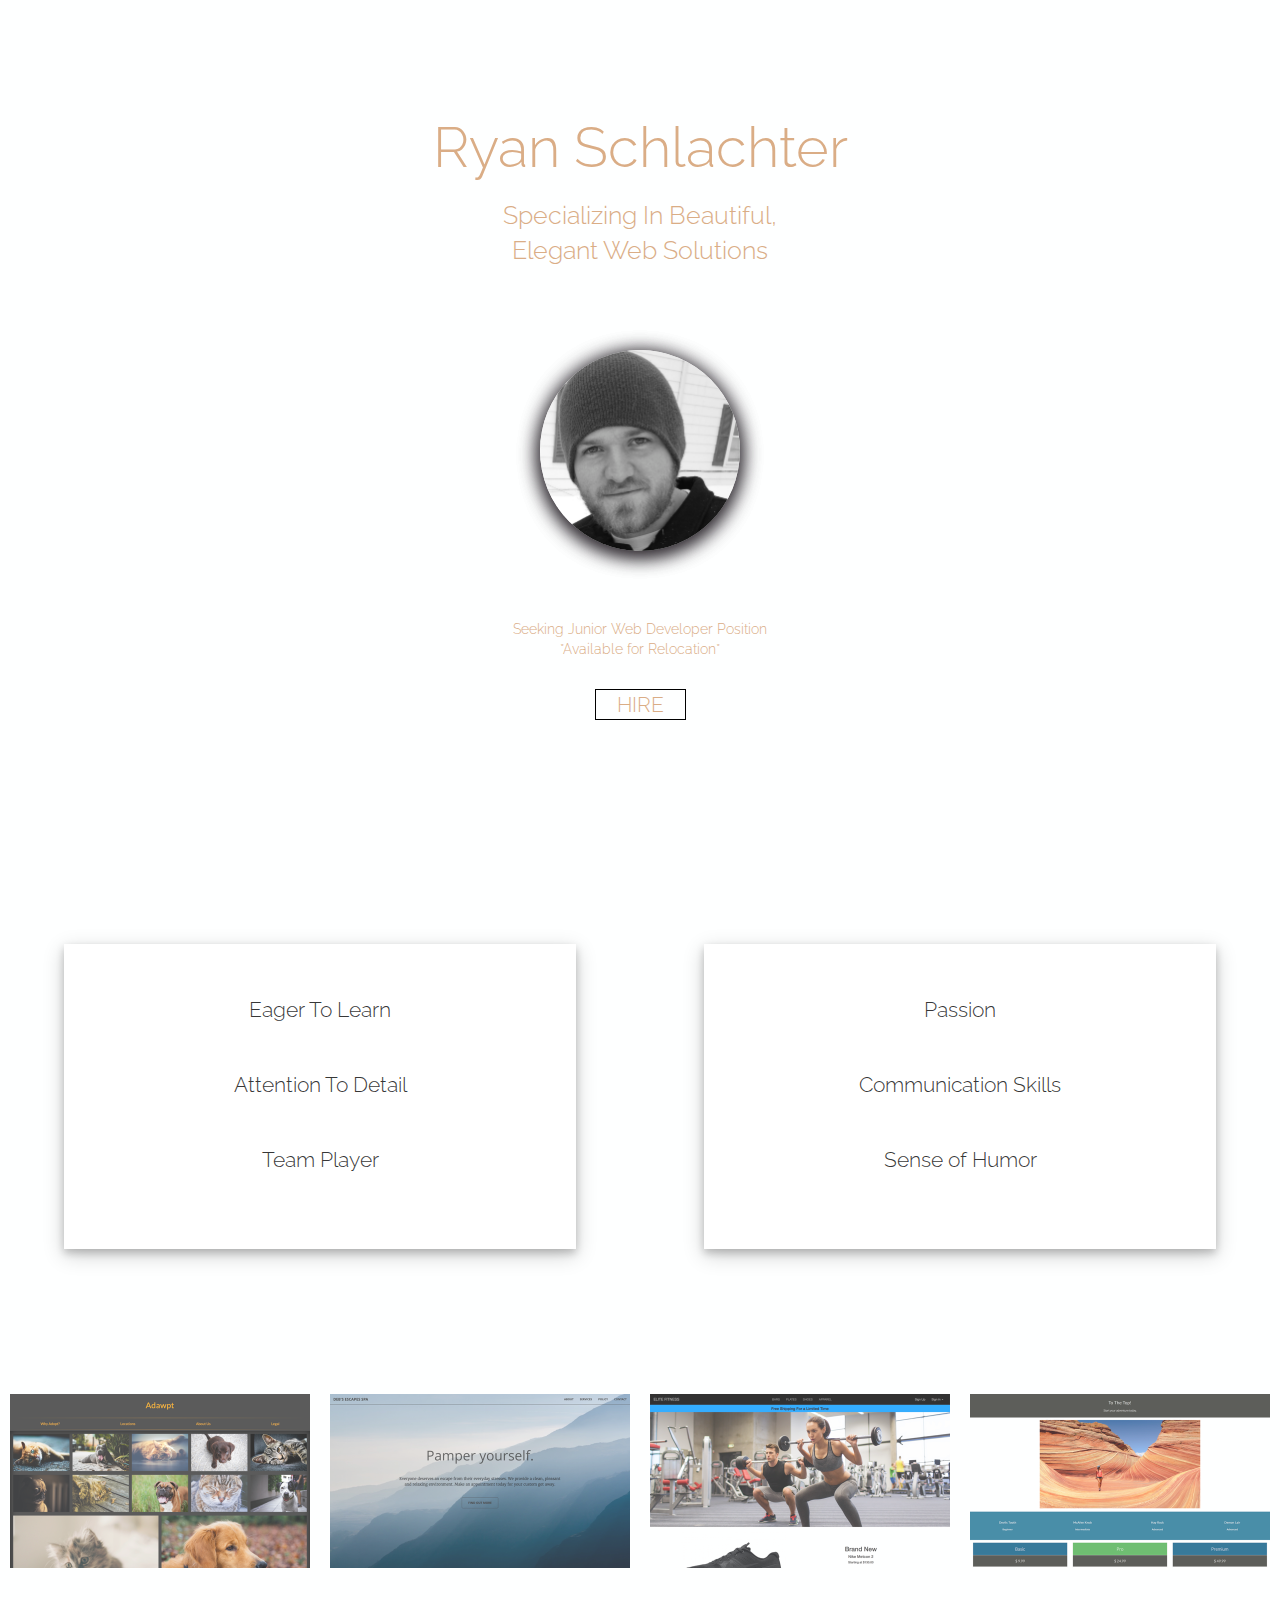
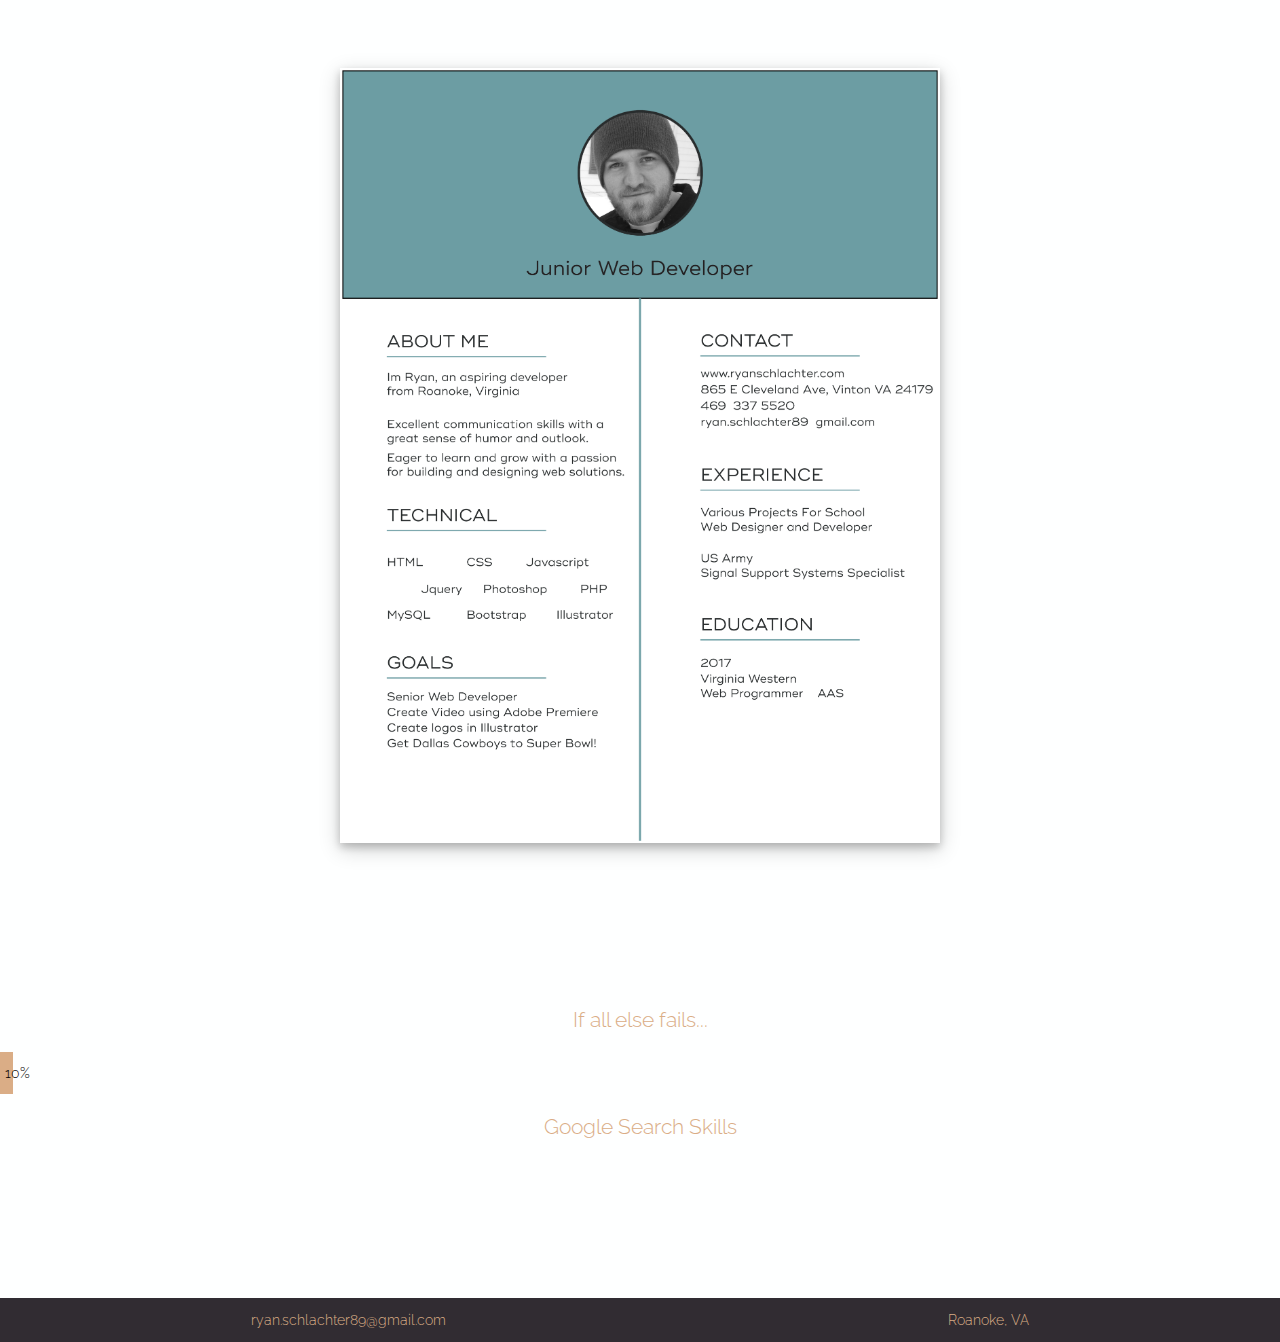
<file: index.html>
<!doctype html>
<html lang="en">

<head>
    <meta charset="utf-8">
    <meta name="viewport" content="width=device-width, initial-scale=1.0">
    <link rel="stylesheet" href="style.css">
    <link rel="stylesheet" href="http://code.ionicframework.com/ionicons/2.0.1/css/ionicons.min.css">
    <link href="https://fonts.googleapis.com/css?family=Raleway" rel="stylesheet">
    <script src="https://ajax.googleapis.com/ajax/libs/jquery/3.1.1/jquery.min.js"></script>
    <script src="functions.js"></script>

    <title>Ryan Schlachter</title>
</head>

<body>
    <div class="header">
        <a class="ion-navicon"></a>
        <a class="ion-ios-pulse hvr-pulse"></a>
        <ul>
            <li><a class="mobile-href" href="#personal">Personal</a></li>
            <li><a class="mobile-href" href="#projects">Projects</a></li>
            <li><a class="mobile-href" href="#skills">Skills</a></li>
            <li><a href="mailto:ryan.schlachter89@gmail.com" target="_top">Contact</a></li>
        </ul>
    </div>


    <div class="splash">
        <h1>Ryan Schlachter</h1>
        <h2><span>Specializing In Beautiful,</span><span>Elegant Web Solutions</span></h2>
        <img class="headshot" src="images/portrait.jpg">
        <h3>Seeking Junior Web Developer Position</h3>
        <h4>*Available for Relocation*</h4>
        <a class="hire-button" href="mailto:ryan.schlachter89@gmail.com" target="_top">Hire<i class="ion-chevron-right"></i></a>
    </div>

    <div id="personal" class="personal">
        <div class="personal-content">
            <h2>Eager To Learn</h2>
            <i class="ion-android-done"></i>
            <h2>Attention To Detail</h2>
            <i class="ion-android-done"></i>
            <h2>Team Player</h2>
            <i class="ion-android-done"></i>
        </div>

        <div class="personal-content">
            <h2>Passion</h2>
            <i class="ion-android-done"></i>
            <h2>Communication Skills</h2>
            <i class="ion-android-done"></i>
            <h2>Sense of Humor</h2>
            <i class="ion-android-done"></i>
        </div>

    </div>


    <div id="projects" class="projects">
        <div class="projects-content">
            <a href="sites/adawpt/index.html"><img class="projects-img hvr-grow-shadow" src="images/adawpt.png"></a>
            <a href="sites/escapesspa/index.html"><img class="projects-img hvr-grow-shadow" src="images/escapesspa.png"></a>
            <a href="sites/elitefitness/index.html"><img class="projects-img hvr-grow-shadow" src="images/elitefitness.png"></a>
            <a href="sites/tothetop/index.html"><img class="projects-img hvr-grow-shadow" src="images/tothetop.png"></a>
        </div>
        <div class="download">
            <a href="https://github.com/rschlachter/ryanschlachter.com" class="ion-ios-cloud-download-outline"></a>
        </div>
    </div>

    <div id="skills" class="skills">
        <div class="skills-content">
            <img class="resume" src="images/resume.png">
        </div>
    </div>

    <div class="google">
        <div id="google-content" class="google-content">
            <h2>If all else fails...</h2>
            <div id="google-bar" class="google-bar">
                <div id="bar-label" class="bar-label">10%</div>
            </div>
            <h2>Google Search Skills</h2>
        </div>
    </div>


    <div class="footer">
        <p>ryan.schlachter89@gmail.com</p>
        <p>Roanoke, VA</p>
    </div>

</body>

</html>
</file>
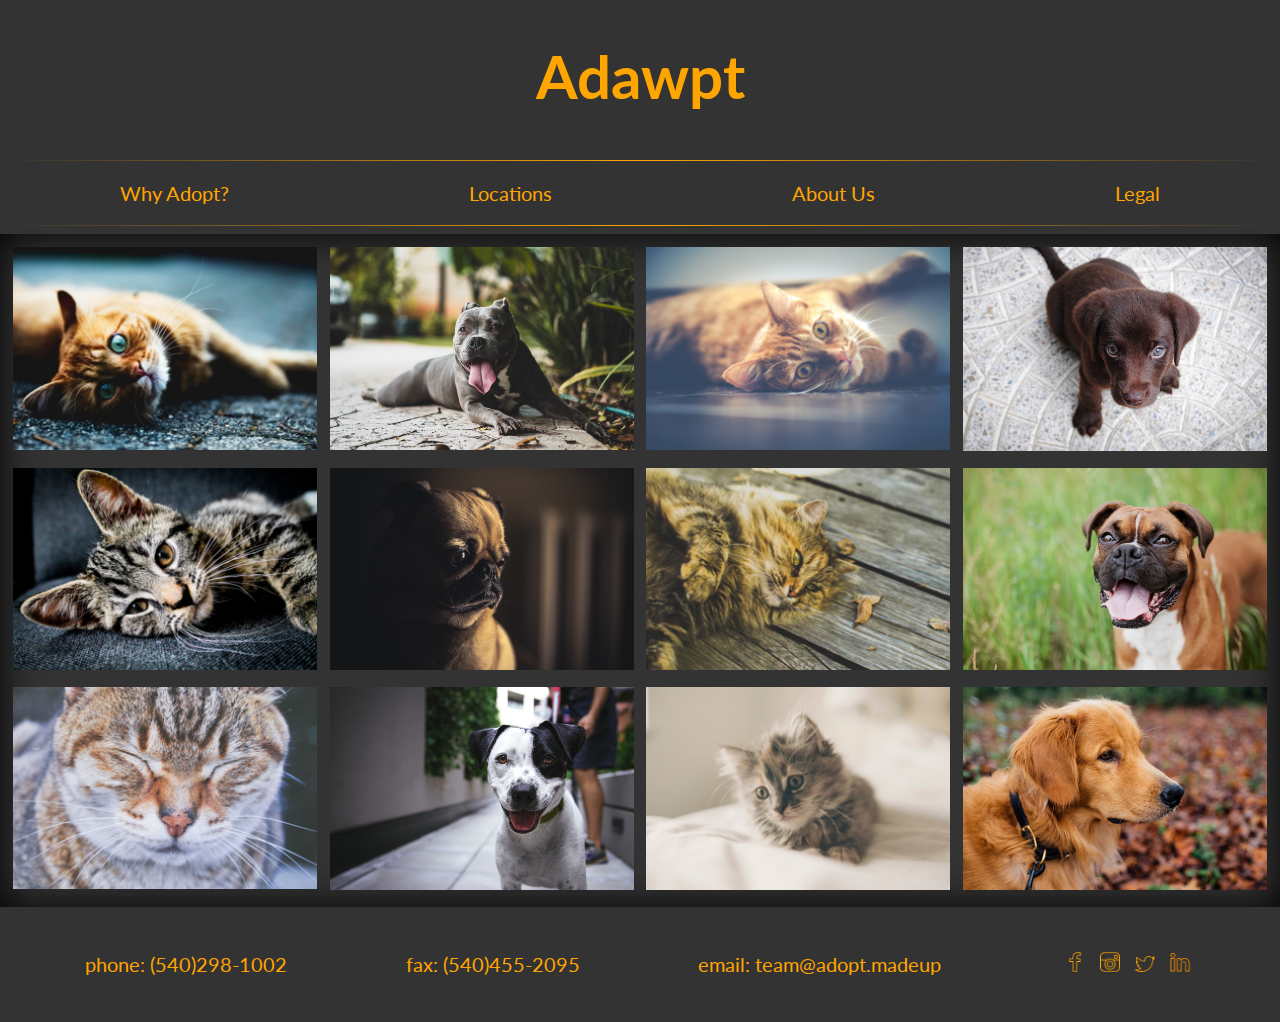
<file: sites/adawpt/index.html>
<!DOCTYPE html>
<html>
<head>
  <meta charset="UTF-8">
  <meta name="description" content="Adawpt Pet Adoptions">
  <meta name="author" content="Ryan Schlachter">
  <meta name="viewport" content="width=device-width, initial-scale=1.0">
  <link rel="stylesheet" type="text/css" href="adawpt.css">
  <link href="https://fonts.googleapis.com/css?family=Lato" rel="stylesheet">
</head>



<body>

<section class="header">
  <h1><a href="index.html">Adawpt</a></h1>
</section>

<hr>

<section class="menu">
  <ul>
    <li><a href="adopt.html">Why Adopt?</a></li>
    <li><a href="locations.html">Locations</a></li>
    <li><a href="about.html">About Us</a></li>
    <li><a href="legal.html">Legal</a></li>
  </ul>
</section>

<hr>

<section class="content-gallery">
  <div>
    <img src="images/cats/fluff.jpg">
    <p class="text">Fluff</p>
  </div>
  <div>
    <img src="images/dogs/bruiser.jpg">
    <p class="text">Bruiser</p>
  </div>
  <div>
    <img src="images/cats/sam.jpg">
    <p class="text">Sam</p>
  </div>
  <div>
    <img src="images/dogs/cocoa.jpg">
    <p class="text">Cocoa</p>
  </div>
  <div>
    <img src="images/cats/teddy.jpg">
    <p class="text">Teddy</p>
  </div>
  <div>
    <img src="images/dogs/dopey.jpg">
    <p class="text">Dopey</p>
  </div>
  <div>
    <img src="images/cats/toby.jpg">
    <p class="text">Toby</p>
  </div>
  <div>
    <img src="images/dogs/frankie.jpg">
    <p class="text">Frankie</p>
  </div>
  <div>
    <img src="images/cats/winks.jpg">
    <p class="text">Winks</p>
  </div>
  <div>
    <img src="images/dogs/oreo.jpg">
    <p class="text">Oreo</p>
  </div>
  <div>
    <img src="images/cats/wiskers.jpg">
    <p class="text">Wiskers</p>
  </div>
  <div>
    <img src="images/dogs/rex.jpg">
    <p class="text">Rex</p>
  </div>
</section>

<section class="footer">
  <div><p>phone: (540)298-1002</p></div>
  <div><p>fax: (540)455-2095</p></div>
  <div><p>email: team@adopt.madeup</p></div>
  <div>
      <img src="images/social/facebook.png" width="20">
      <img src="images/social/instagram.png" width="20">
      <img src="images/social/twitter.png" width="20">
      <img src="images/social/linkedin.png" width="20">
  </div>
</section>







</body>

</html>
</file>
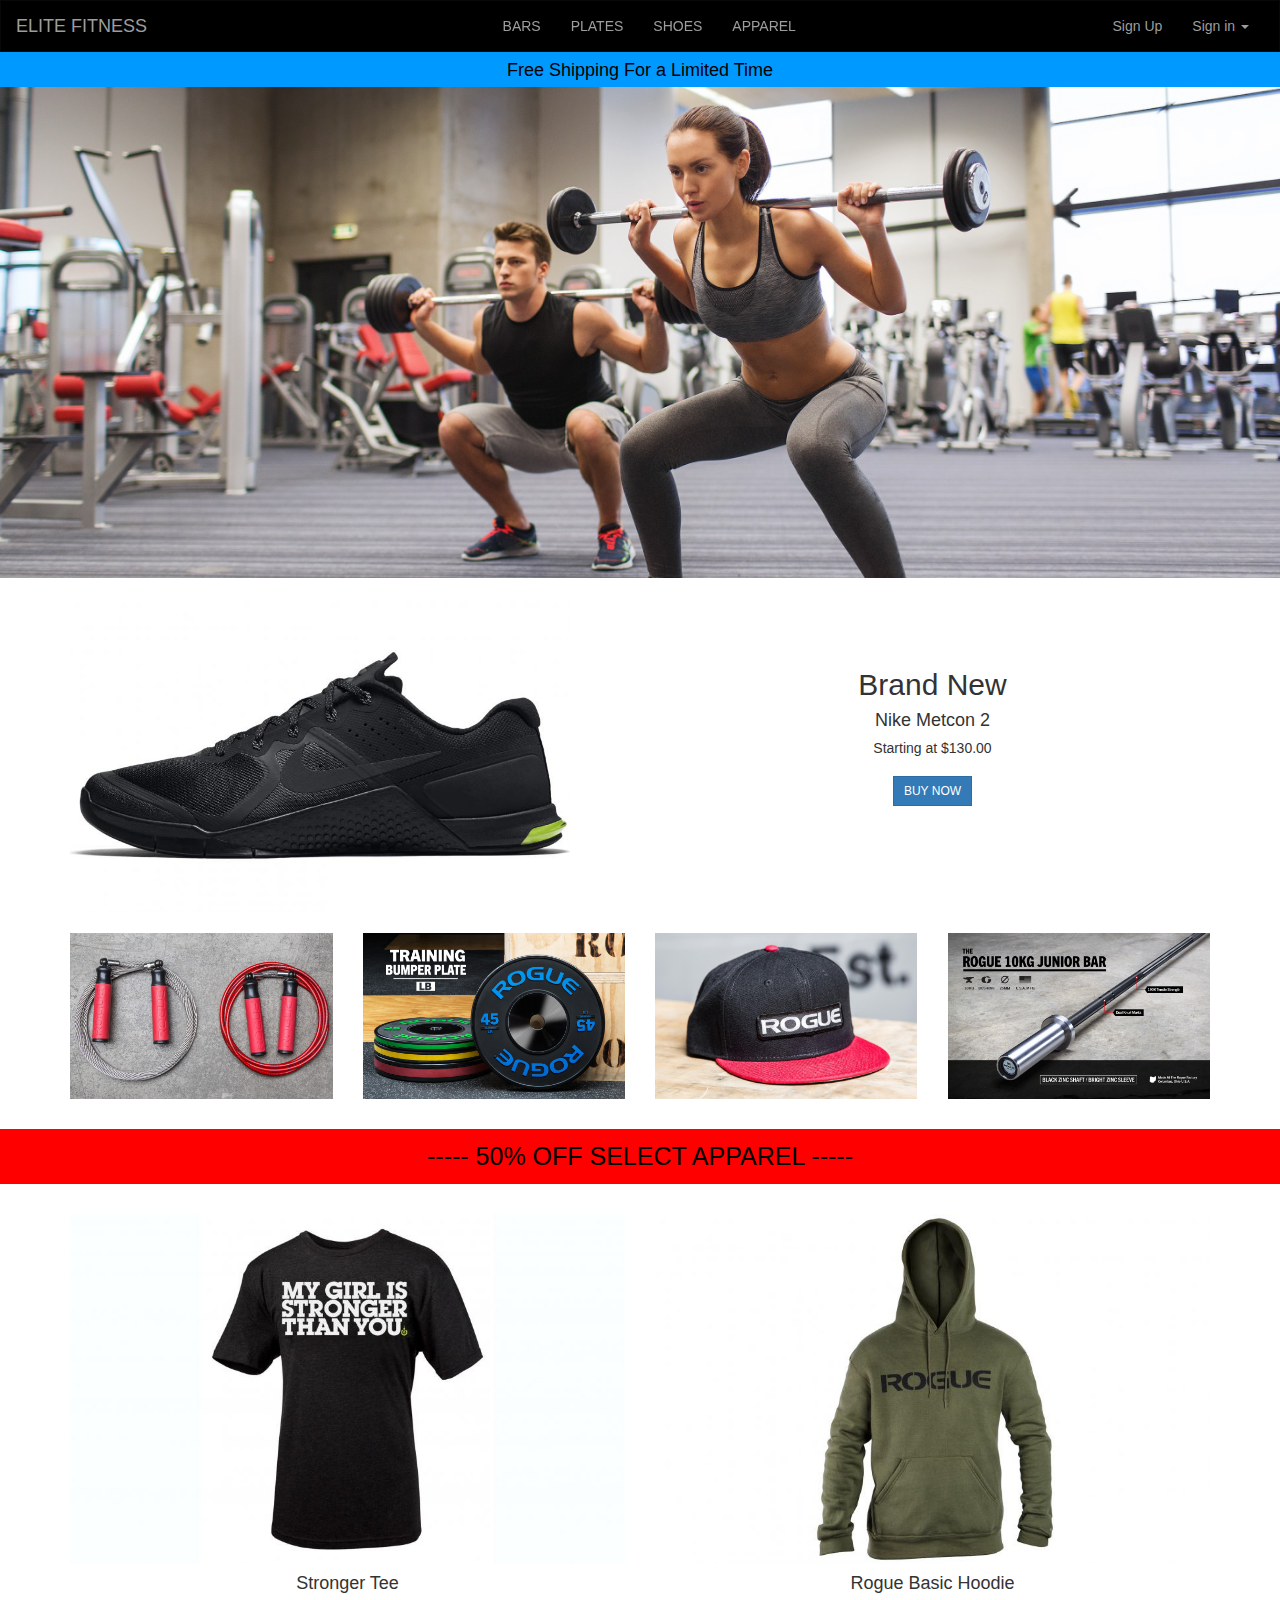
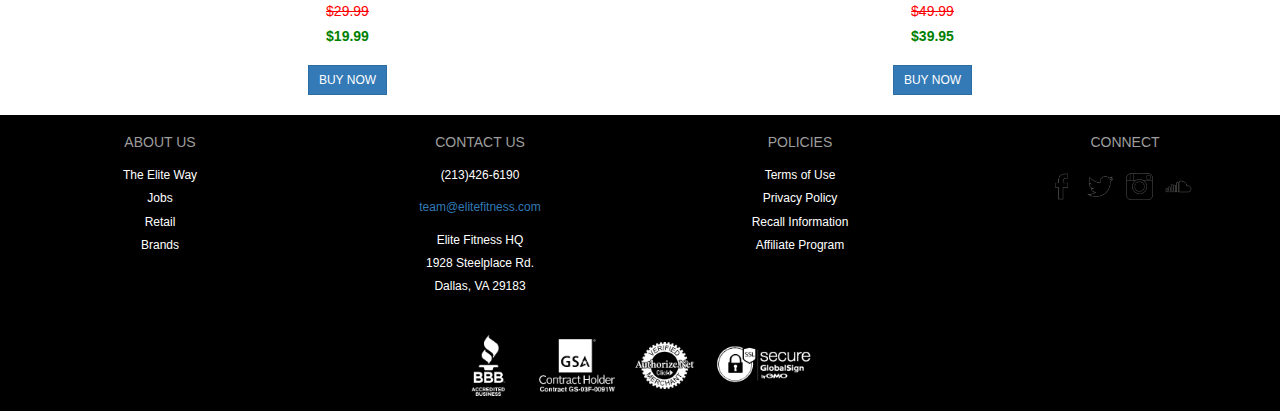
<file: sites/elitefitness/index.html>
<!DOCTYPE html>
<html lang="en">
<head>
  <title>Elite Fitness</title>
  <meta charset="utf-8">
  <meta name="viewport" content="width=device-width, initial-scale=1">
  <link rel="stylesheet" href="http://maxcdn.bootstrapcdn.com/bootstrap/3.3.6/css/bootstrap.min.css">
  <link rel="stylesheet" href="css/mystyle.css">
  <link rel="stylesheet" href="css/hover.css">
  <script src="https://ajax.googleapis.com/ajax/libs/jquery/1.12.0/jquery.min.js"></script>
  <script src="http://maxcdn.bootstrapcdn.com/bootstrap/3.3.6/js/bootstrap.min.js"></script>
</head>


<body>

<!-- Navigation -->

<nav class="navbar navbar-inverse">
  <div class="container-fluid">
    <div class="navbar-header">
      <button type="button" class="navbar-toggle" data-toggle="collapse" data-target="#myNavbar">
        <span class="icon-bar"></span>
        <span class="icon-bar"></span>
        <span class="icon-bar"></span>
      </button>
      <a class="navbar-brand" href="index.html">ELITE FITNESS</a>
    </div>
      
<!-- Pages -->
      
    <div class="collapse navbar-collapse text-center" id="myNavbar">
      <ul class="nav navbar-nav">
        <li class="hvr-pop"><a href="bars.html">BARS</a></li>
        <li class="hvr-pop"><a href="plates.html">PLATES</a></li>
        <li class="hvr-pop"><a href="shoes.html">SHOES</a></li>
        <li class="hvr-pop"><a href="apparel.html">APPAREL</a></li>
      </ul>
        
<!-- Sign Up -->
        
      <ul class="nav navbar-nav navbar-right">
        <li><a href="#">Sign Up</a></li>
                  <li class="dropdown">
                     <a href="http://www.jquery2dotnet.com" class="dropdown-toggle" data-toggle="dropdown">Sign in <b class="caret"></b></a>
                     <ul class="dropdown-menu" style="padding: 15px;min-width: 250px;">
                        <li>
                           <div class="row">
                              <div class="col-md-12">
                                 <form class="form" role="form" method="post" action="login" accept-charset="UTF-8" id="login-nav">
                                    <div class="form-group">
                                       <label class="sr-only" for="exampleInputEmail2">Email address</label>
                                       <input type="email" class="form-control" id="exampleInputEmail2" placeholder="Email address" required>
                                    </div>
                                    <div class="form-group">
                                       <label class="sr-only" for="exampleInputPassword2">Password</label>
                                       <input type="password" class="form-control" id="exampleInputPassword2" placeholder="Password" required>
                                    </div>
                                    <div class="checkbox">
                                       <label>
                                       <input type="checkbox"> Remember me
                                       </label>
                                    </div>
                                    <div class="form-group">
                                       <button type="submit" class="btn btn-success btn-block">Sign in</button>
                                    </div>
                                 </form>
                              </div>
                           </div>
                        </li>
                        <li class="divider"></li>
                        <li>
                           <input class="btn btn-primary btn-block" type="button" id="sign-in-google" value="Sign In with Google">
                           <input class="btn btn-primary btn-block" type="button" id="sign-in-twitter" value="Sign In with Twitter">
                        </li>
                    </ul> <!-- dropdown -->
        </div> <!-- Navigation Collapse -->
    </div> <!-- Container -->
</nav> <!-- Nav -->


 



<div class="container-fluid">
    <div class="row">
        <h4 class="shipping text-center center-block">Free Shipping For a Limited Time</h4>
    </div>
</div>
   
    
<div class="container-fluid">
    <div class="row">
        <img src="images/weightlifting.jpg" class="img-responsive" alt="...">
    </div>
</div>    
    
    
<!-- Metcon2 promo --> 
    
<div class="container metcon2">
  <div class="row">
  <div class="col-sm-6">
        <img src="images/metcon2.jpg" height="" width="500px" class="img-responsive" alt="rope">
    </div>

    <div class="col-sm-6 metcon2front">
        <h2 class="text-center">Brand New</h2>
        <h4 class="text-center">Nike Metcon 2</h4>
        <h5 class="text-center">Starting at $130.00</h5>
        <!-- Button trigger modal -->
        <button type="button" class="btn btn-primary btn-sm  center-block buybutton " data-toggle="modal" data-target="#myModal">BUY NOW</button>
    </div>
    </div>
</div>



<!-- Products promo -->

<div class="container promo">
  <div class="row">
    <div class="col-md-3">
        <img src="images/roguerope.jpg" class="img-responsive" alt="...">
    </div>
    <div class="col-md-3">
        <img src="images/plate2.jpg" class="img-responsive" alt="...">
    </div>
    <div class="col-md-3">
        <img src="images/roguehat.jpg" class="img-responsive" alt="...">
    </div>
    <div class="col-md-3">
        <img src="images/bar.jpg" class="img-responsive" alt="...">
    </div>    
    </div>
</div>


<!-- Closeout promo -->   
    
<div class="container-fluid">
    <div class="row">
        <p class="text-center off backgroundred">----- 50% OFF SELECT APPAREL -----</p>
    </div>
    </div>
    <div class="container">
    <div class="row">
        <div class="col-md-6">
            <img src="images/shirt1.jpg" class="img-responsive center-block" alt="...">
            <h4 class="text-center">Stronger Tee</h4>
            <h5 class="text-center linethrough red">$29.99</h5>
            <h5 class="text-center green bold">$19.99</h5>
            <!-- Button trigger modal -->
        <button type="button" class="btn btn-primary btn-sm  center-block buybutton " data-toggle="modal" data-target="#myModal">BUY NOW</button>
        </div>
        <div class="col-md-6">
            <img src="images/hoodie1.jpg" class="img-responsive center-block" alt="...">
            <h4 class="text-center">Rogue Basic Hoodie</h4>
            <h5 class="text-center linethrough red">$49.99</h5>
            <h5 class="text-center green bold">$39.95</h5>
            <!-- Button trigger modal -->
        <button type="button" class="btn btn-primary btn-sm  center-block buybutton " data-toggle="modal" data-target="#myModal">BUY NOW</button>
        </div>
    </div> <!-- Row -->
</div> <!-- Container -->


<!-- Modal -->
<div class="modal fade" id="myModal" tabindex="-1" role="dialog" aria-labelledby="myModalLabel">
  <div class="modal-dialog" role="document">
    <div class="modal-content">
      <div class="modal-header">
        <button type="button" class="close" data-dismiss="modal" aria-label="Close"><span aria-hidden="true">&times;</span></button>
        <h4 class="modal-title" id="myModalLabel">Success!</h4>
      </div>
      <div class="modal-body">
        Item has been added to your cart.
      </div>
      <div class="modal-footer">
        <button type="button" class="btn btn-default" data-dismiss="modal">Close</button>
      </div>
    </div>
  </div>
</div>  


<!-- Footer -->
    
<div class="container-fluid footer">
    <div class="row text-center">
    <div class="col-sm-3 footeraboutus">
        <h5 class="titlefooter">ABOUT US</h5>
        <h6 class="white">The Elite Way</h6>
        <h6 class="white">Jobs</h6>
        <h6 class="white">Retail</h6>
        <h6 class="white">Brands</h6>
    </div>
    <div class="col-sm-3">
        <h5 class="titlefooter">CONTACT US</h5>
        <h6 class="white">(213)426-6190</h6>
        <h6 class="white webfooter"><a href="contact.html">team@elitefitness.com</a></h6>
        <h6 class="white">Elite Fitness HQ</h6>
        <h6 class="white">1928 Steelplace Rd.</h6>
        <h6 class="white">Dallas, VA 29183</h6>
    </div>
    <div class="col-sm-3">
        <h5 class="titlefooter">POLICIES</h5>
        <h6 class="white">Terms of Use</h6>
        <h6 class="white">Privacy Policy</h6>
        <h6 class="white">Recall Information</h6>
        <h6 class="white">Affiliate Program</h6>   
    </div>
    <div class="col-sm-3">
        <h5 class="titlefooter connect">CONNECT</h5> 
            <ul class="sociallist">
                <li class="social hvr-pulse-grow"><a href="https://facebook.com/"><img src="images/facebook.png" class="" alt="..." width="35"></a></li>
                <li class="social hvr-pulse-grow"><a href="https://twitter.com/"><img src="images/twitter.png" class="" alt="..." width="35"></a></li>
                <li class="social hvr-pulse-grow"><a href="https://instagram.com/"><img src="images/instagram.png" class="" alt="..." width="35"></a></li>
                <li class="social hvr-pulse-grow"><a href="https://soundcloud.com/"><img src="images/soundcloud.png" class="" alt="..." width="35"></a></li>
            </ul>      
    </div>  
    </div>
    <div class="row last">
        <img src="images/Capture.PNG" class="img-responsive center-block" alt="..." width="400">
    </div>
</div>
</body>


</html>
</file>
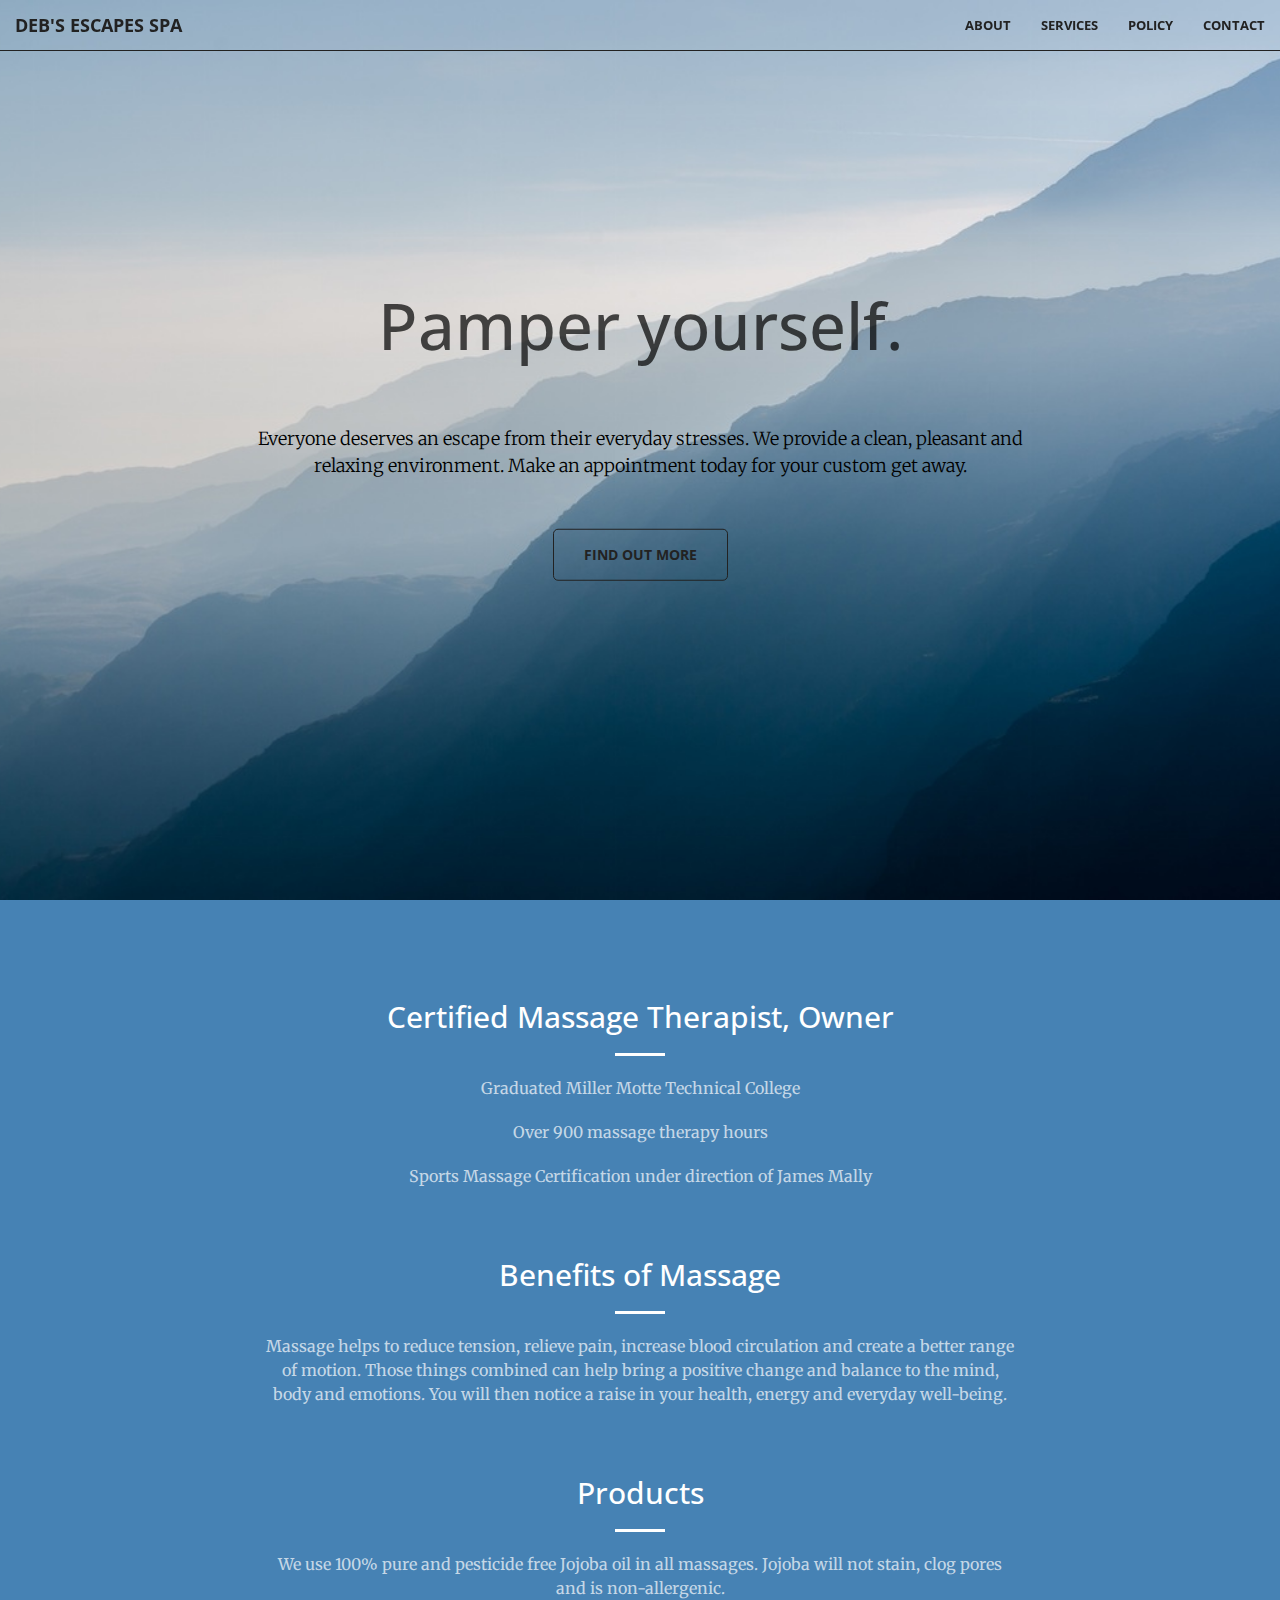
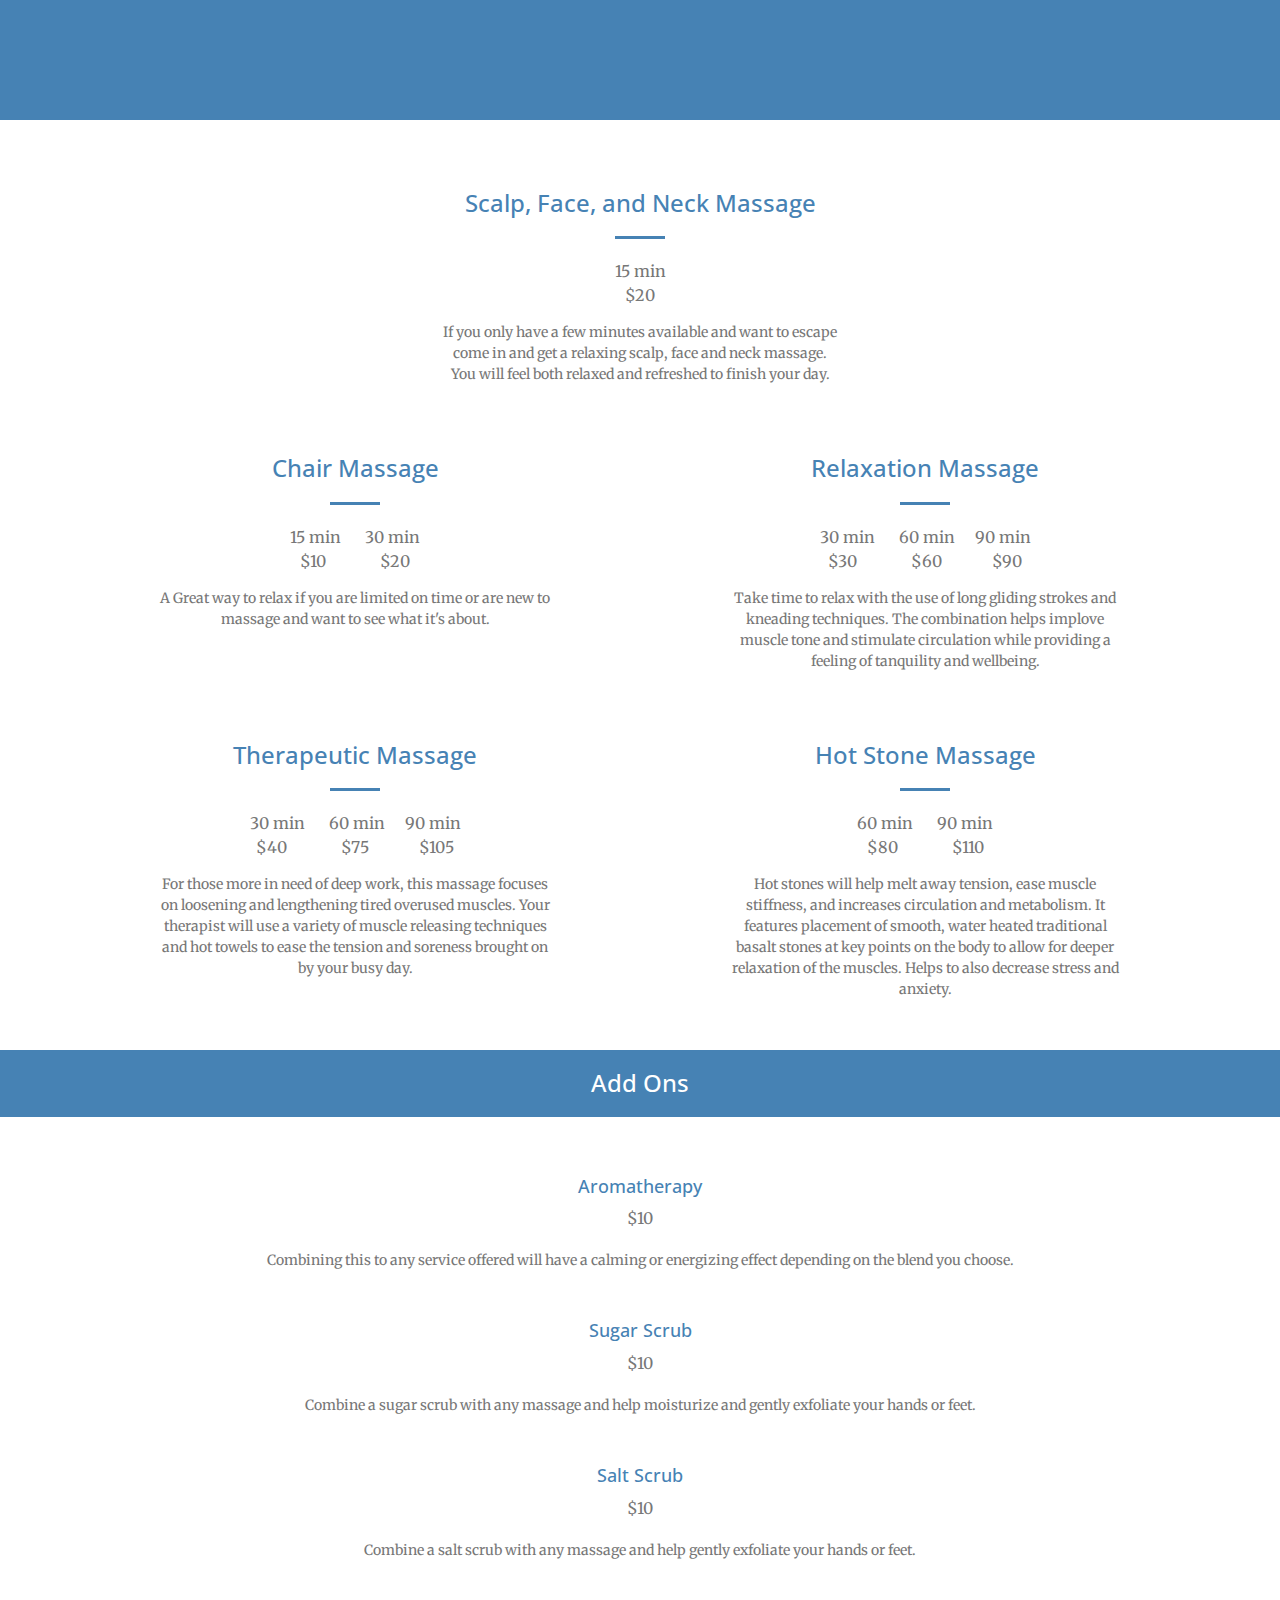
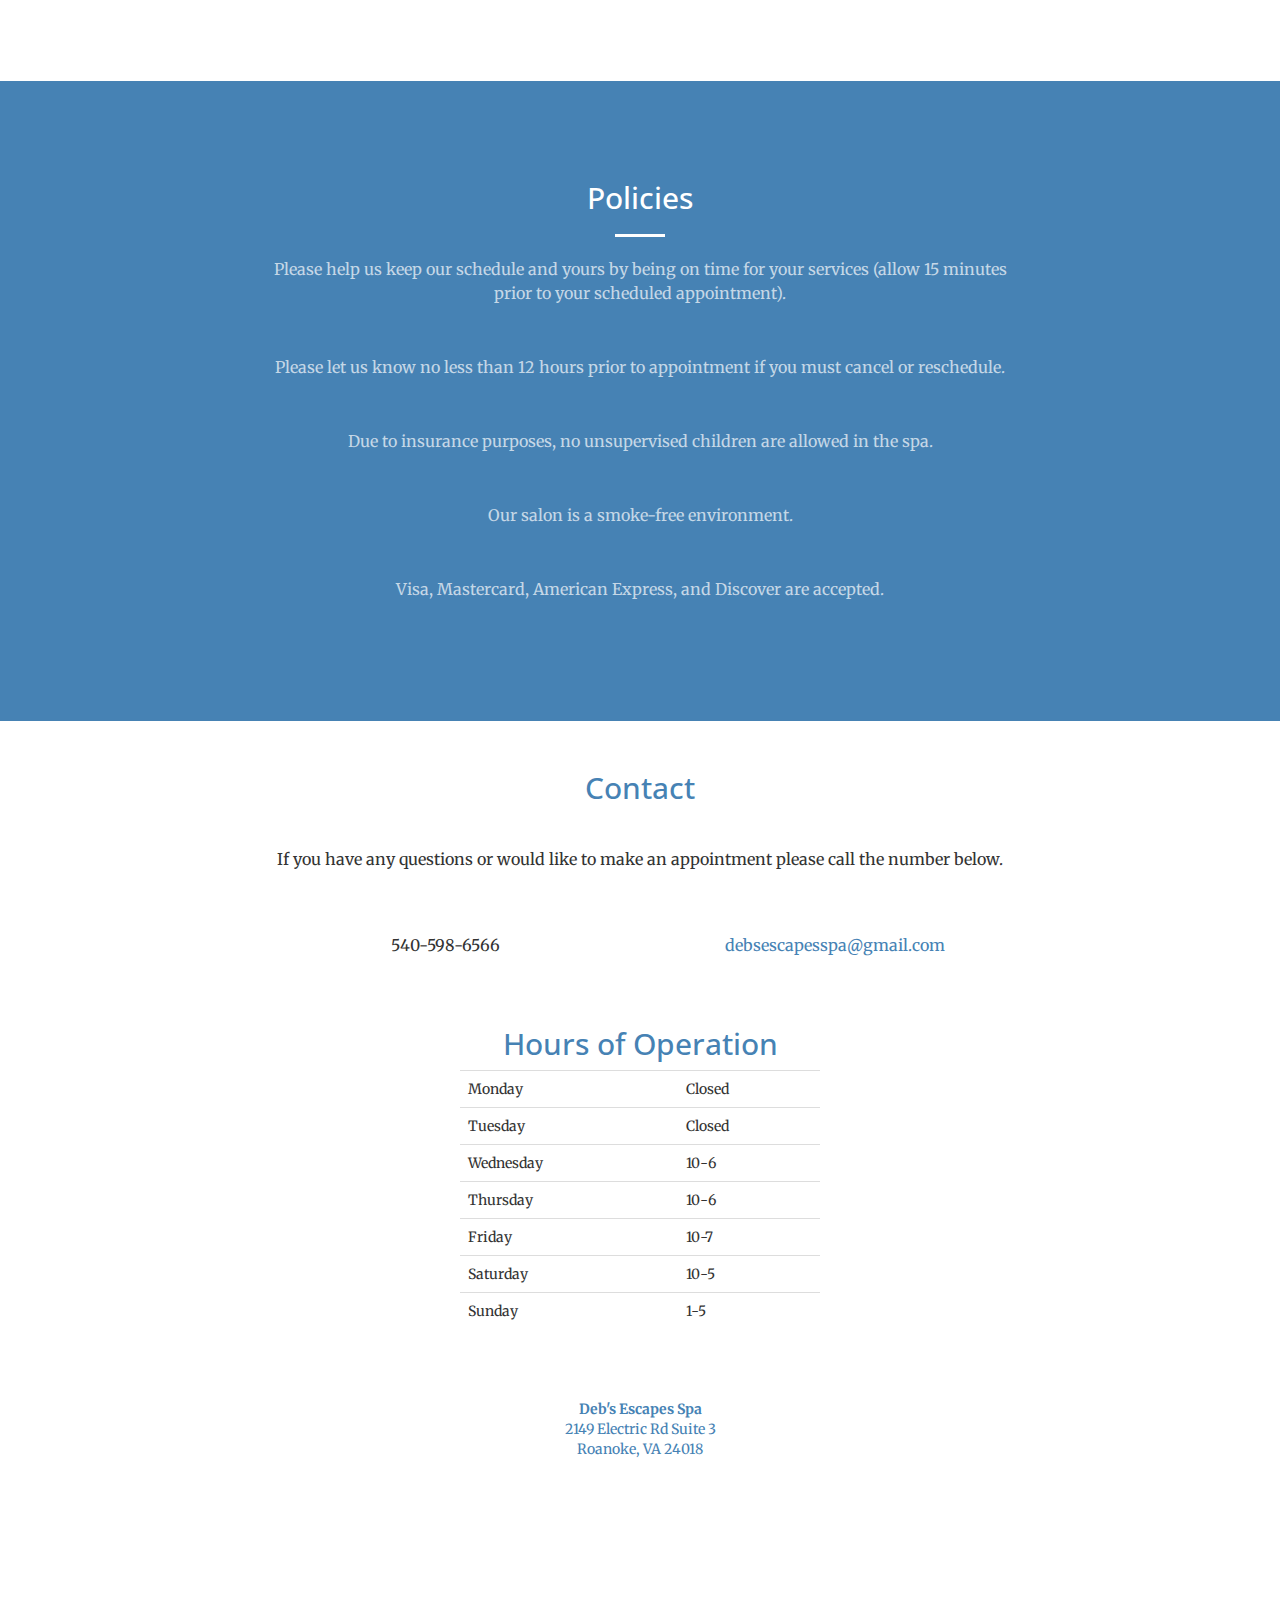
<file: sites/escapesspa/index.html>
<!DOCTYPE html>
<html lang="en">

<head>

    <meta charset="utf-8">
    <meta http-equiv="X-UA-Compatible" content="IE=edge">
    <meta name="viewport" content="width=device-width, initial-scale=1">
    <meta name="description" content="">
    <meta name="author" content="Ryan Schlachter 04/2016">

    <title>Deb's Escapes Spa</title>

    <!-- Bootstrap Core CSS -->
    <link rel="stylesheet" href="css/bootstrap.min.css" type="text/css">

    <!-- Custom Fonts -->
    <link href='http://fonts.googleapis.com/css?family=Open+Sans:300italic,400italic,600italic,700italic,800italic,400,300,600,700,800' rel='stylesheet' type='text/css'>
    <link href='http://fonts.googleapis.com/css?family=Merriweather:400,300,300italic,400italic,700,700italic,900,900italic' rel='stylesheet' type='text/css'>
    <link rel="stylesheet" href="font-awesome/css/font-awesome.min.css" type="text/css">

    <!-- Plugin CSS -->
    <link rel="stylesheet" href="css/animate.min.css" type="text/css">

    <!-- Custom CSS -->
    <link rel="stylesheet" href="css/creative.css" type="text/css">

    <!-- HTML5 Shim and Respond.js IE8 support of HTML5 elements and media queries -->
    <!-- WARNING: Respond.js doesn't work if you view the page via file:// -->
    <!--[if lt IE 9]>
        <script src="https://oss.maxcdn.com/libs/html5shiv/3.7.0/html5shiv.js"></script>
        <script src="https://oss.maxcdn.com/libs/respond.js/1.4.2/respond.min.js"></script>
    <![endif]-->

</head>

<body id="page-top">

    <nav id="mainNav" class="navbar navbar-default navbar-fixed-top">
        <div class="container-fluid">
            <!-- Brand and toggle get grouped for better mobile display -->
            <div class="navbar-header">
                <button type="button" class="navbar-toggle collapsed" data-toggle="collapse" data-target="#bs-example-navbar-collapse-1">
                    <span class="sr-only">Toggle navigation</span>
                    <span class="icon-bar"></span>
                    <span class="icon-bar"></span>
                    <span class="icon-bar"></span>
                </button>
                <a class="navbar-brand page-scroll" href="#page-top">Deb's Escapes Spa</a>
            </div>

            <!-- Collect the nav links, forms, and other content for toggling -->
            <div class="collapse navbar-collapse" id="bs-example-navbar-collapse-1">
                <ul class="nav navbar-nav navbar-right">
                    <li>
                        <a class="page-scroll" href="#about">About</a>
                    </li>
                    <li>
                        <a class="page-scroll" href="#services">Services</a>
                    </li>
                    <li>
                        <a class="page-scroll" href="#policy">Policy</a>
                    </li>
                    <li>
                        <a class="page-scroll" href="#contact">Contact</a>
                    </li>
                </ul>
            </div>
            <!-- /.navbar-collapse -->
        </div>
        <!-- /.container-fluid -->
    </nav>

    <header>
        <div class="header-content">
            <div class="header-content-inner">
                <h1>Pamper yourself.</h1>
                <hr>
                <p>Everyone deserves an escape from their everyday stresses. We provide a clean, pleasant and relaxing environment. Make an appointment today for your custom get away.</p>
                <a href="#services" class="btn btn-primary btn-xl page-scroll">find out more</a>
            </div>
        </div>
    </header>

    <section class="bg-primary" id="about">
        <div class="container">
            <div class="row">
                <div class="col-lg-8 col-lg-offset-2 text-center">
                    <h2 class="section-heading">Certified Massage Therapist, Owner</h2>
                    <hr class="light">
                    <p class="text-faded">Graduated Miller Motte Technical College</p>
                    <p class="text-faded">Over 900 massage therapy hours</p>
                    <p class="text-faded">Sports Massage Certification under direction of James Mally</p>                    
                </div>
                <div class="col-lg-8 col-lg-offset-2 text-center margintop">
                    <h2 class="section-heading">Benefits of Massage</h2>
                    <hr class="light">
                    <p class="text-faded">Massage helps to reduce tension, relieve pain, increase blood circulation and create a better range of motion. Those things combined can help bring a positive change and balance to the mind, body and emotions. You will then notice a raise in your health, energy and everyday well-being.</p>              
                </div>
                <div class="col-lg-8 col-lg-offset-2 text-center margintop">
                    <h2 class="section-heading">Products</h2>
                    <hr class="light">
                    <p class="text-faded">We use 100% pure and pesticide free Jojoba oil in all massages. Jojoba will not stain, clog pores and is non-allergenic.</p>              
                </div>
            </div>
        </div>
    </section>

    <section id="services">
            
            <div class="container">
            <div class="row">
                <div class="col-lg-12 col-md-12 ">
                    <div class="service-box">  
                    <div class=" contactheading">
                        <h3 class="bluetext text-center">Scalp, Face, and Neck Massage</h3>
                        <hr class="dark">
                        <p class="text-muted text-center">15 min</p>
                        <p class="text-muted text-center">$20</p>
                        <p class="text-muted margintop15 text-center smalltext">If you only have a few minutes available and want to escape come in and get a relaxing scalp, face and neck massage. You will feel both relaxed and refreshed to finish your day.</p>
                    </div>
                </div>
                <div class="col-lg-6 col-md-12 text-center margintop">
                    <div class="service-box">
                        <h3 class="bluetext">Chair Massage</h3>
                        <hr class="dark">
                        <p class="text-muted text-center">15 min   <span class="leftspace">30 min</span></p>
                        <p class="text-muted text-center">$10   <span class="leftspacemore">$20</span></p>
                        <p class="text-muted margintop15 text-center smalltext">A Great way to relax if you are limited on time or are new to massage and want to see what it's about.</p>
                    </div>
                </div>
                <div class="col-lg-6 col-md-12 text-center margintop">
                    <div class="service-box">   
                        <h3 class="bluetext">Relaxation Massage</h3>
                        <hr class="dark">
                        <p class="text-muted text-center">30 min   <span class="leftspace">60 min</span><span class="leftspace">90 min</span></p>
                        <p class="text-muted text-center">$30   <span class="leftspacemore">$60</span><span class="leftspacemore">$90</span></p>
                        
                        <p class="text-muted margintop15 text-center smalltext">Take time to relax with the use of long gliding strokes and kneading techniques. The combination helps implove muscle tone and stimulate circulation while providing a feeling of tanquility and wellbeing.</p>
                    </div>
                </div>
                
                
                <div class="col-lg-6 col-md-12 text-center margintop">
                    <div class="service-box">
                        <h3 class="bluetext">Therapeutic Massage</h3>
                        <hr class="dark">
                        <p class="text-muted text-center">30 min   <span class="leftspace">60 min</span><span class="leftspace">90 min</span></p>
                        <p class="text-muted text-center">$40   <span class="leftspacemore">$75</span><span class="leftspacemore">$105</span></p>
                        <p class="text-muted margintop15 text-center smalltext">For those more in need of deep work, this massage focuses on loosening and lengthening tired overused muscles. Your therapist will use a variety of muscle releasing techniques and hot towels to ease the tension and soreness brought on by your busy day.</p>
                    </div>
                </div>
                <div class="col-lg-6 col-md-12 text-center margintop">
                    <div class="service-box">
                        <h3 class="bluetext">Hot Stone Massage</h3>
                        <hr class="dark">
                        <p class="text-muted text-center">60 min   <span class="leftspace">90 min</span></p>
                        <p class="text-muted text-center">$80   <span class="leftspacemore">$110</span></p>      
                        <p class="text-muted margintop15 text-center smalltext">Hot stones will help melt away tension, ease muscle stiffness, and increases circulation and metabolism. It features placement of smooth, water heated traditional basalt stones at key points on the body to allow for deeper relaxation of the muscles. Helps to also decrease stress and anxiety.</p>
                    </div>
                </div>
            
            
                
            </div>
        </div>
        </div>
        
        
           <div class="container-fluid"> 
            <div class="row fluid">
                <h3 class="margintop text-center bg-primary addons">Add Ons</h3>
            </div>
        <div class="col-lg-12 col-md-12 text-center margintop">
            
                    
                <div class="contactheading">
            
                        <h4 class="bluetext margintop">Aromatherapy</h3>
                        <p class="text-muted text-center">$10</p>
                        <p class="text-muted smalltext">Combining this to any service offered will have a calming or energizing effect depending on the blend you choose.</p>
            </div>
                   <div class="contactheading">
                        <h4 class="bluetext margintop100">Sugar Scrub</h3>
                        <p class="text-muted text-center">$10</p>
                        <p class="text-muted smalltext">Combine a sugar scrub with any massage and help moisturize and gently exfoliate your hands or feet.</p>
                    </div>
                   <div class="contactheading">
                        <h4 class="bluetext margintop100">Salt Scrub</h3>
                        <p class="text-muted text-center">$10</p>
                        <p class="text-muted smalltext">Combine a salt scrub with any massage and help gently exfoliate your hands or feet.</p>
                    </div>
                </div>
        </div>
        
    </section>

    <section class="bg-primary" id="policy">
        <div class="container">
            <div class="row">
                <div class="col-lg-8 col-lg-offset-2 text-center">
                    <h2 class="section-heading text-center">Policies</h2>
                    <hr class="light">
                    <p class="text-faded">Please help us keep our schedule and yours by being on time for your services (allow 15 minutes prior to your scheduled appointment).</p>
                    <p class="text-faded margintop">Please let us know no less than 12 hours prior to appointment if you must cancel or reschedule.</p>
                    <p class="text-faded margintop">Due to insurance purposes, no unsupervised children are allowed in the spa.</p>
                    <p class="text-faded margintop">Our salon is a smoke-free environment.</p>
                    <p class="text-faded margintop">Visa, Mastercard, American Express, and Discover are accepted.</p>
                </div>
                
            </div>
        </div>
    </section>

    <section id="contact">
        <div class="container">
            <div class="row">
                <div class="col-lg-8 col-lg-offset-2 text-center">
                    <h2 class="section-heading bluetext contactheading">Contact</h2>
                    <hr class="primary">
                    <p>If you have any questions or would like to make an appointment please call the number below.</p>
                </div>
                <div class="col-lg-4 col-lg-offset-2 text-center">
                    <i class="fa fa-phone fa-3x wow bounceIn"></i>
                    <p>540-598-6566</p>
                </div>
                <div class="col-lg-4 text-center">
                    <i class="fa fa-envelope-o fa-3x wow bounceIn" data-wow-delay=".1s"></i>
                    <p><a href="mailto:debsescapesspa@gmail.com">debsescapesspa@gmail.com</a></p>
                </div>
                
                <div class="col-lg-12 col-md-12 text-center margintop">
                    <h2 class="section-heading bluetext">Hours of Operation</h2>
                </div>
                <div class="col-lg-4 col-md-12">
                </div>
                <div class="col-lg-4 col-md-12">
                    <div class="table-responsive text-left">
                        <table class="table ">
                          
                          <tbody>
                            <tr>
                              <td>Monday</td>
                              <td>Closed</td>
                            </tr>
                              <tr>
                              <td>Tuesday</td>
                              <td>Closed</td>
                            </tr>
                              <tr>
                              <td>Wednesday</td>
                              <td>10-6</td>
                            </tr>
                              <tr>
                              <td>Thursday</td>
                              <td>10-6</td>
                            </tr>
                              <tr>
                              <td>Friday</td>
                              <td>10-7</td>
                            </tr>
                              <tr>
                              <td>Saturday</td>
                              <td>10-5</td>
                            </tr>
                              <tr>
                              <td>Sunday</td>
                              <td>1-5</td>
                            </tr>
                            
                          </tbody>
                        </table>
                    </div>
                </div>
                <div class="col-lg-4 col-md-12">
                </div>
                <div class="col-lg-12">
                     <address class="text-center bluetext margintop">
                        <strong>Deb's Escapes Spa</strong><br>
                        2149 Electric Rd Suite 3<br>
                        Roanoke, VA 24018
                    </address>
                    
                    <iframe src="https://www.google.com/maps/embed?pb=!1m18!1m12!1m3!1d3176.162734537632!2d-80.03200668468651!3d37.24384625029996!2m3!1f0!2f0!3f0!3m2!1i1024!2i768!4f13.1!3m3!1m2!1s0x884d0b6b5d730d63%3A0x356f2fb2d69fad10!2s2149+Electric+Rd+%233%2C+Cave+Spring%2C+VA+24018!5e0!3m2!1sen!2sus!4v1461604731844" width="100%" height="350" frameborder="0" style="border:0" allowfullscreen></iframe>
                
                    
                </div>
            </div>
        </div>
    </section>

    <!-- jQuery -->
    <script src="js/jquery.js"></script>

    <!-- Bootstrap Core JavaScript -->
    <script src="js/bootstrap.min.js"></script>

    <!-- Plugin JavaScript -->
    <script src="js/jquery.easing.min.js"></script>
    <script src="js/jquery.fittext.js"></script>
    <script src="js/wow.min.js"></script>

    <!-- Custom Theme JavaScript -->
    <script src="js/creative.js"></script>

</body>

</html>
</file>
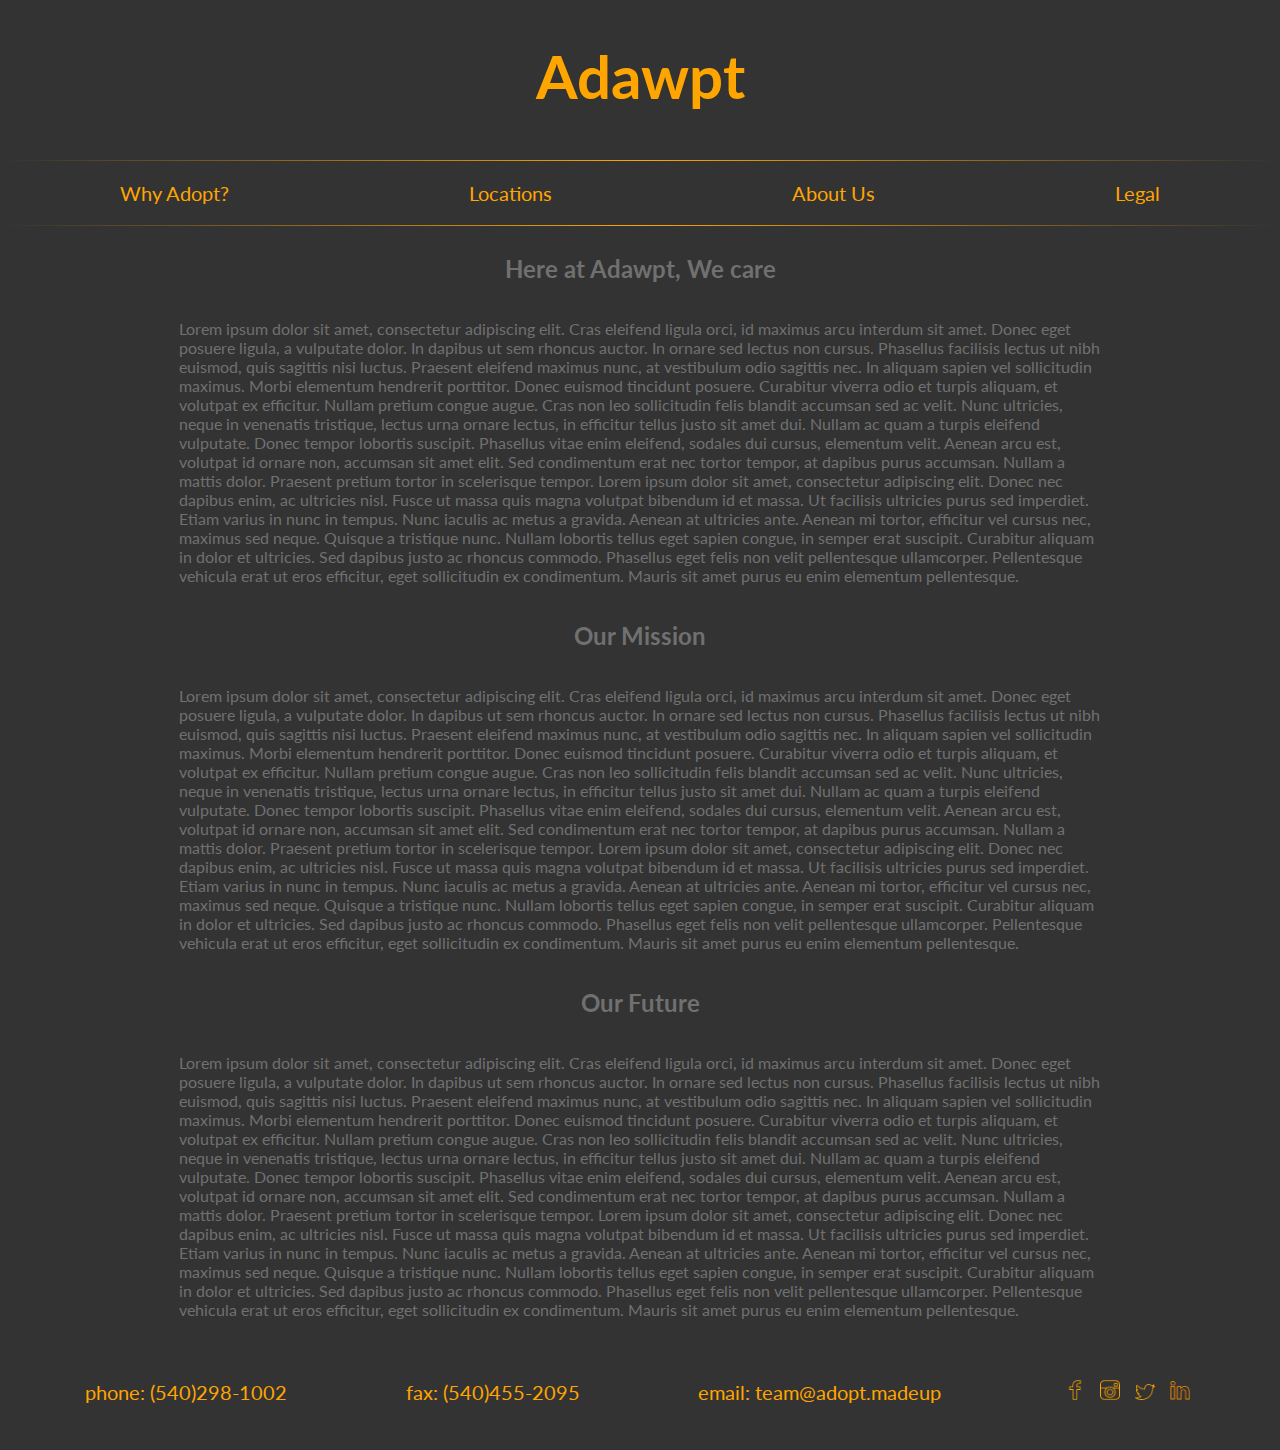
<file: sites/adawpt/about.html>
<!DOCTYPE html>
<html>
<head>
  <meta charset="UTF-8">
  <meta name="description" content="Adawpt Pet Adoptions">
  <meta name="author" content="Ryan Schlachter">
  <meta name="viewport" content="width=device-width, initial-scale=1.0">
  <link rel="stylesheet" type="text/css" href="adawpt.css">
  <link href="https://fonts.googleapis.com/css?family=Lato" rel="stylesheet">
</head>



<body>

<section class="header">
  <h1><a href="index.html">Adawpt</a></h1>
</section>

<hr>

<section class="menu">
  <ul>
    <li><a href="adopt.html">Why Adopt?</a></li>
    <li><a href="locations.html">Locations</a></li>
    <li><a href="about.html">About Us</a></li>
    <li><a href="legal.html">Legal</a></li>
  </ul>
</section>

<hr>

<section class="site-content">
<h2>Here at Adawpt, We care</h2>
<p>Lorem ipsum dolor sit amet, consectetur adipiscing elit. Cras eleifend ligula orci, id maximus arcu interdum sit amet. Donec eget posuere ligula, a vulputate dolor. In dapibus ut sem rhoncus auctor. In ornare sed lectus non cursus. Phasellus facilisis lectus ut nibh euismod, quis sagittis nisi luctus. Praesent eleifend maximus nunc, at vestibulum odio sagittis nec. In aliquam sapien vel sollicitudin maximus. Morbi elementum hendrerit porttitor. Donec euismod tincidunt posuere. Curabitur viverra odio et turpis aliquam, et volutpat ex efficitur. Nullam pretium congue augue. Cras non leo sollicitudin felis blandit accumsan sed ac velit. Nunc ultricies, neque in venenatis tristique, lectus urna ornare lectus, in efficitur tellus justo sit amet dui. Nullam ac quam a turpis eleifend vulputate.

Donec tempor lobortis suscipit. Phasellus vitae enim eleifend, sodales dui cursus, elementum velit. Aenean arcu est, volutpat id ornare non, accumsan sit amet elit. Sed condimentum erat nec tortor tempor, at dapibus purus accumsan. Nullam a mattis dolor. Praesent pretium tortor in scelerisque tempor. Lorem ipsum dolor sit amet, consectetur adipiscing elit. Donec nec dapibus enim, ac ultricies nisl.

Fusce ut massa quis magna volutpat bibendum id et massa. Ut facilisis ultricies purus sed imperdiet. Etiam varius in nunc in tempus. Nunc iaculis ac metus a gravida. Aenean at ultricies ante. Aenean mi tortor, efficitur vel cursus nec, maximus sed neque. Quisque a tristique nunc. Nullam lobortis tellus eget sapien congue, in semper erat suscipit. Curabitur aliquam in dolor et ultricies. Sed dapibus justo ac rhoncus commodo. Phasellus eget felis non velit pellentesque ullamcorper. Pellentesque vehicula erat ut eros efficitur, eget sollicitudin ex condimentum. Mauris sit amet purus eu enim elementum pellentesque.</p>

<h2>Our Mission</h2>
<p>Lorem ipsum dolor sit amet, consectetur adipiscing elit. Cras eleifend ligula orci, id maximus arcu interdum sit amet. Donec eget posuere ligula, a vulputate dolor. In dapibus ut sem rhoncus auctor. In ornare sed lectus non cursus. Phasellus facilisis lectus ut nibh euismod, quis sagittis nisi luctus. Praesent eleifend maximus nunc, at vestibulum odio sagittis nec. In aliquam sapien vel sollicitudin maximus. Morbi elementum hendrerit porttitor. Donec euismod tincidunt posuere. Curabitur viverra odio et turpis aliquam, et volutpat ex efficitur. Nullam pretium congue augue. Cras non leo sollicitudin felis blandit accumsan sed ac velit. Nunc ultricies, neque in venenatis tristique, lectus urna ornare lectus, in efficitur tellus justo sit amet dui. Nullam ac quam a turpis eleifend vulputate.

Donec tempor lobortis suscipit. Phasellus vitae enim eleifend, sodales dui cursus, elementum velit. Aenean arcu est, volutpat id ornare non, accumsan sit amet elit. Sed condimentum erat nec tortor tempor, at dapibus purus accumsan. Nullam a mattis dolor. Praesent pretium tortor in scelerisque tempor. Lorem ipsum dolor sit amet, consectetur adipiscing elit. Donec nec dapibus enim, ac ultricies nisl.

Fusce ut massa quis magna volutpat bibendum id et massa. Ut facilisis ultricies purus sed imperdiet. Etiam varius in nunc in tempus. Nunc iaculis ac metus a gravida. Aenean at ultricies ante. Aenean mi tortor, efficitur vel cursus nec, maximus sed neque. Quisque a tristique nunc. Nullam lobortis tellus eget sapien congue, in semper erat suscipit. Curabitur aliquam in dolor et ultricies. Sed dapibus justo ac rhoncus commodo. Phasellus eget felis non velit pellentesque ullamcorper. Pellentesque vehicula erat ut eros efficitur, eget sollicitudin ex condimentum. Mauris sit amet purus eu enim elementum pellentesque.</p>

<h2>Our Future</h2>
<p>Lorem ipsum dolor sit amet, consectetur adipiscing elit. Cras eleifend ligula orci, id maximus arcu interdum sit amet. Donec eget posuere ligula, a vulputate dolor. In dapibus ut sem rhoncus auctor. In ornare sed lectus non cursus. Phasellus facilisis lectus ut nibh euismod, quis sagittis nisi luctus. Praesent eleifend maximus nunc, at vestibulum odio sagittis nec. In aliquam sapien vel sollicitudin maximus. Morbi elementum hendrerit porttitor. Donec euismod tincidunt posuere. Curabitur viverra odio et turpis aliquam, et volutpat ex efficitur. Nullam pretium congue augue. Cras non leo sollicitudin felis blandit accumsan sed ac velit. Nunc ultricies, neque in venenatis tristique, lectus urna ornare lectus, in efficitur tellus justo sit amet dui. Nullam ac quam a turpis eleifend vulputate.

Donec tempor lobortis suscipit. Phasellus vitae enim eleifend, sodales dui cursus, elementum velit. Aenean arcu est, volutpat id ornare non, accumsan sit amet elit. Sed condimentum erat nec tortor tempor, at dapibus purus accumsan. Nullam a mattis dolor. Praesent pretium tortor in scelerisque tempor. Lorem ipsum dolor sit amet, consectetur adipiscing elit. Donec nec dapibus enim, ac ultricies nisl.

Fusce ut massa quis magna volutpat bibendum id et massa. Ut facilisis ultricies purus sed imperdiet. Etiam varius in nunc in tempus. Nunc iaculis ac metus a gravida. Aenean at ultricies ante. Aenean mi tortor, efficitur vel cursus nec, maximus sed neque. Quisque a tristique nunc. Nullam lobortis tellus eget sapien congue, in semper erat suscipit. Curabitur aliquam in dolor et ultricies. Sed dapibus justo ac rhoncus commodo. Phasellus eget felis non velit pellentesque ullamcorper. Pellentesque vehicula erat ut eros efficitur, eget sollicitudin ex condimentum. Mauris sit amet purus eu enim elementum pellentesque.</p>
</section>


<section class="footer">
  <div><p>phone: (540)298-1002</p></div>
  <div><p>fax: (540)455-2095</p></div>
  <div><p>email: team@adopt.madeup</p></div>
  <div>
      <img src="images/social/facebook.png" width="20">
      <img src="images/social/instagram.png" width="20">
      <img src="images/social/twitter.png" width="20">
      <img src="images/social/linkedin.png" width="20">
  </div>
</section>







</body>
</html>
</file>
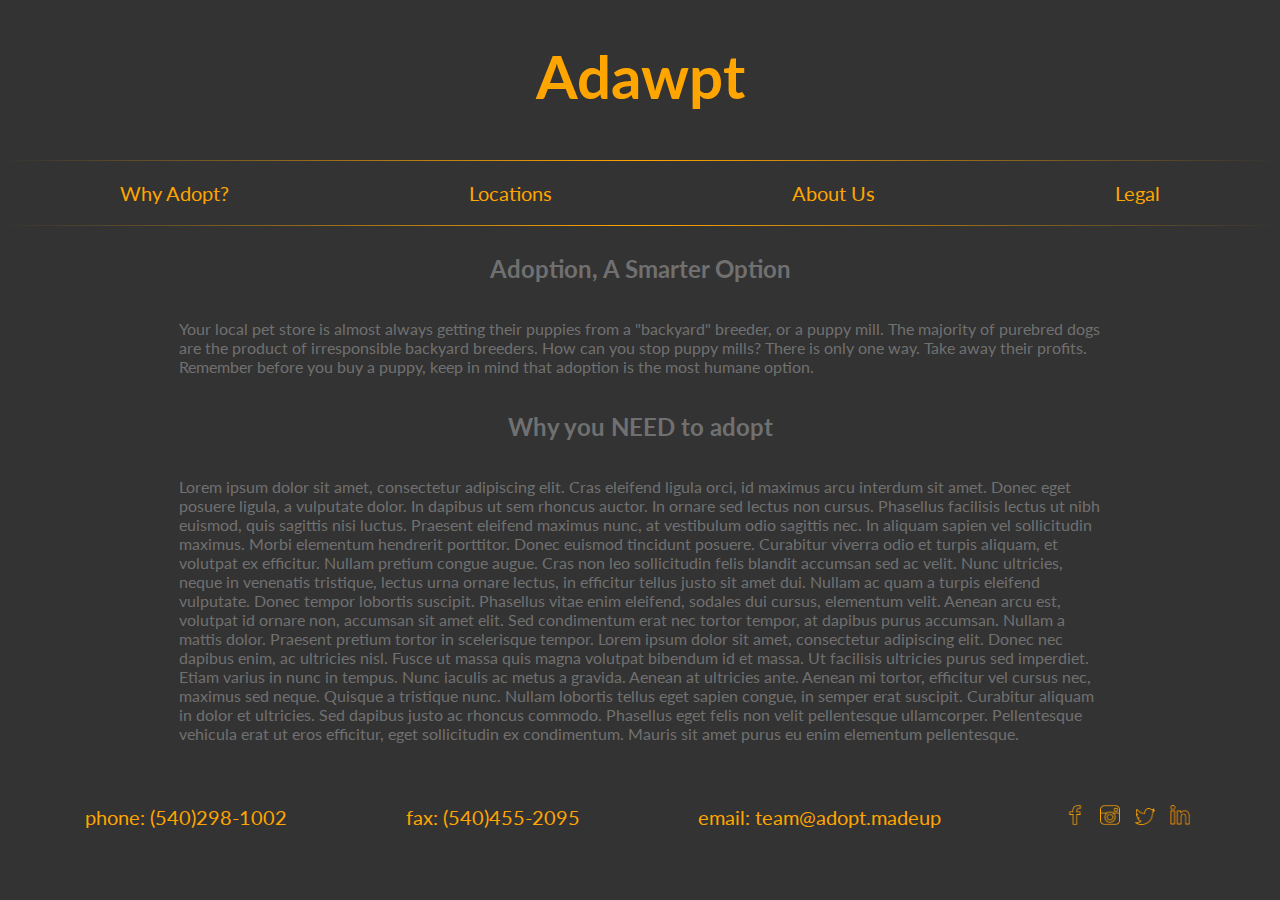
<file: sites/adawpt/adopt.html>
<!DOCTYPE html>
<html>
<head>
  <meta charset="UTF-8">
  <meta name="description" content="Adawpt Pet Adoptions">
  <meta name="author" content="Ryan Schlachter">
  <meta name="viewport" content="width=device-width, initial-scale=1.0">
  <link rel="stylesheet" type="text/css" href="adawpt.css">
  <link href="https://fonts.googleapis.com/css?family=Lato" rel="stylesheet">
</head>



<body>

<section class="header">
  <h1><a href="index.html">Adawpt</a></h1>
</section>

<hr>

<section class="menu">
  <ul>
    <li><a href="adopt.html">Why Adopt?</a></li>
    <li><a href="locations.html">Locations</a></li>
    <li><a href="about.html">About Us</a></li>
    <li><a href="legal.html">Legal</a></li>
  </ul>
</section>

<hr>

<section class="site-content">
<h2>Adoption, A Smarter Option</h2>
<p>Your local pet store is almost always getting their puppies from a
"backyard" breeder, or a puppy mill. The majority of purebred dogs are the product of irresponsible backyard breeders. How can you stop puppy mills? There is only one way. Take away their profits. Remember before you buy a puppy, keep in mind that adoption is the most humane option.</p>

<h2>Why you NEED to adopt</h2>
<p>Lorem ipsum dolor sit amet, consectetur adipiscing elit. Cras eleifend ligula orci, id maximus arcu interdum sit amet. Donec eget posuere ligula, a vulputate dolor. In dapibus ut sem rhoncus auctor. In ornare sed lectus non cursus. Phasellus facilisis lectus ut nibh euismod, quis sagittis nisi luctus. Praesent eleifend maximus nunc, at vestibulum odio sagittis nec. In aliquam sapien vel sollicitudin maximus. Morbi elementum hendrerit porttitor. Donec euismod tincidunt posuere. Curabitur viverra odio et turpis aliquam, et volutpat ex efficitur. Nullam pretium congue augue. Cras non leo sollicitudin felis blandit accumsan sed ac velit. Nunc ultricies, neque in venenatis tristique, lectus urna ornare lectus, in efficitur tellus justo sit amet dui. Nullam ac quam a turpis eleifend vulputate.

Donec tempor lobortis suscipit. Phasellus vitae enim eleifend, sodales dui cursus, elementum velit. Aenean arcu est, volutpat id ornare non, accumsan sit amet elit. Sed condimentum erat nec tortor tempor, at dapibus purus accumsan. Nullam a mattis dolor. Praesent pretium tortor in scelerisque tempor. Lorem ipsum dolor sit amet, consectetur adipiscing elit. Donec nec dapibus enim, ac ultricies nisl.

Fusce ut massa quis magna volutpat bibendum id et massa. Ut facilisis ultricies purus sed imperdiet. Etiam varius in nunc in tempus. Nunc iaculis ac metus a gravida. Aenean at ultricies ante. Aenean mi tortor, efficitur vel cursus nec, maximus sed neque. Quisque a tristique nunc. Nullam lobortis tellus eget sapien congue, in semper erat suscipit. Curabitur aliquam in dolor et ultricies. Sed dapibus justo ac rhoncus commodo. Phasellus eget felis non velit pellentesque ullamcorper. Pellentesque vehicula erat ut eros efficitur, eget sollicitudin ex condimentum. Mauris sit amet purus eu enim elementum pellentesque.</p>
</section>


<section class="footer">
  <div><p>phone: (540)298-1002</p></div>
  <div><p>fax: (540)455-2095</p></div>
  <div><p>email: team@adopt.madeup</p></div>
  <div>
      <img src="images/social/facebook.png" width="20">
      <img src="images/social/instagram.png" width="20">
      <img src="images/social/twitter.png" width="20">
      <img src="images/social/linkedin.png" width="20">
  </div>
</section>







</body>
</html>
</file>
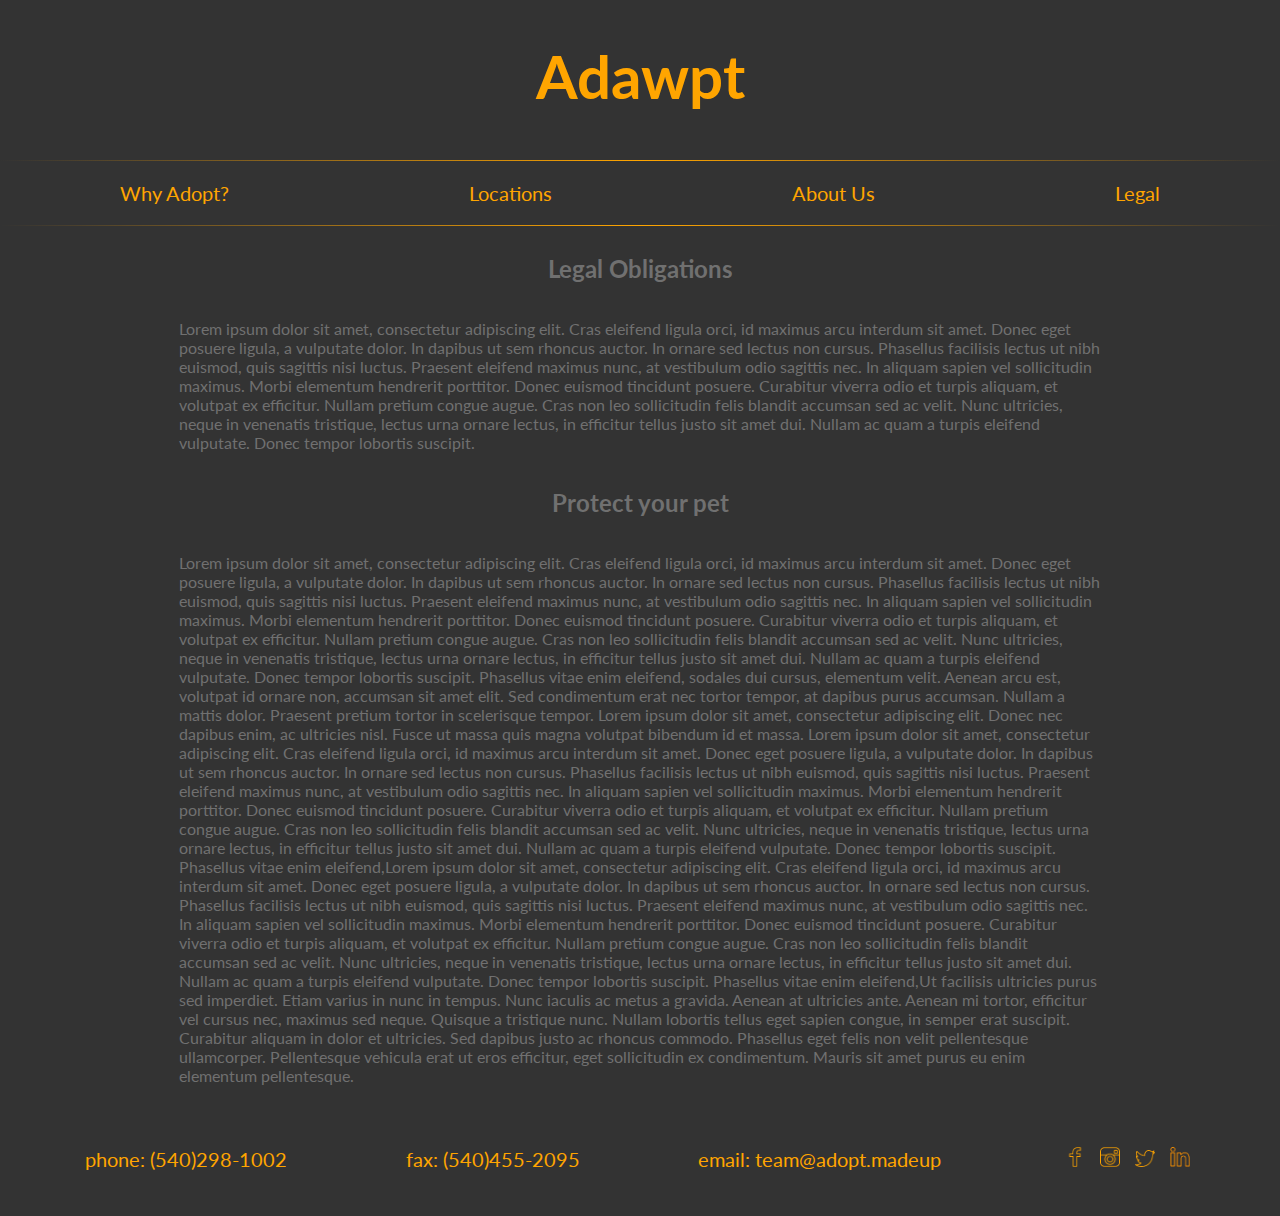
<file: sites/adawpt/legal.html>
<!DOCTYPE html>
<html>
<head>
  <meta charset="UTF-8">
  <meta name="description" content="Adawpt Pet Adoptions">
  <meta name="author" content="Ryan Schlachter">
  <meta name="viewport" content="width=device-width, initial-scale=1.0">
  <link rel="stylesheet" type="text/css" href="adawpt.css">
  <link href="https://fonts.googleapis.com/css?family=Lato" rel="stylesheet">
</head>



<body>

<section class="header">
  <h1><a href="index.html">Adawpt</a></h1>
</section>

<hr>

<section class="menu">
  <ul>
    <li><a href="adopt.html">Why Adopt?</a></li>
    <li><a href="locations.html">Locations</a></li>
    <li><a href="about.html">About Us</a></li>
    <li><a href="legal.html">Legal</a></li>
  </ul>
</section>

<hr>

<section class="site-content">
<h2>Legal Obligations</h2>
<p>Lorem ipsum dolor sit amet, consectetur adipiscing elit. Cras eleifend ligula orci, id maximus arcu interdum sit amet. Donec eget posuere ligula, a vulputate dolor. In dapibus ut sem rhoncus auctor. In ornare sed lectus non cursus. Phasellus facilisis lectus ut nibh euismod, quis sagittis nisi luctus. Praesent eleifend maximus nunc, at vestibulum odio sagittis nec. In aliquam sapien vel sollicitudin maximus. Morbi elementum hendrerit porttitor. Donec euismod tincidunt posuere. Curabitur viverra odio et turpis aliquam, et volutpat ex efficitur. Nullam pretium congue augue. Cras non leo sollicitudin felis blandit accumsan sed ac velit. Nunc ultricies, neque in venenatis tristique, lectus urna ornare lectus, in efficitur tellus justo sit amet dui. Nullam ac quam a turpis eleifend vulputate.

Donec tempor lobortis suscipit.</p>

<h2>Protect your pet</h2>
<p>Lorem ipsum dolor sit amet, consectetur adipiscing elit. Cras eleifend ligula orci, id maximus arcu interdum sit amet. Donec eget posuere ligula, a vulputate dolor. In dapibus ut sem rhoncus auctor. In ornare sed lectus non cursus. Phasellus facilisis lectus ut nibh euismod, quis sagittis nisi luctus. Praesent eleifend maximus nunc, at vestibulum odio sagittis nec. In aliquam sapien vel sollicitudin maximus. Morbi elementum hendrerit porttitor. Donec euismod tincidunt posuere. Curabitur viverra odio et turpis aliquam, et volutpat ex efficitur. Nullam pretium congue augue. Cras non leo sollicitudin felis blandit accumsan sed ac velit. Nunc ultricies, neque in venenatis tristique, lectus urna ornare lectus, in efficitur tellus justo sit amet dui. Nullam ac quam a turpis eleifend vulputate.

Donec tempor lobortis suscipit. Phasellus vitae enim eleifend, sodales dui cursus, elementum velit. Aenean arcu est, volutpat id ornare non, accumsan sit amet elit. Sed condimentum erat nec tortor tempor, at dapibus purus accumsan. Nullam a mattis dolor. Praesent pretium tortor in scelerisque tempor. Lorem ipsum dolor sit amet, consectetur adipiscing elit. Donec nec dapibus enim, ac ultricies nisl.

Fusce ut massa quis magna volutpat bibendum id et massa. Lorem ipsum dolor sit amet, consectetur adipiscing elit. Cras eleifend ligula orci, id maximus arcu interdum sit amet. Donec eget posuere ligula, a vulputate dolor. In dapibus ut sem rhoncus auctor. In ornare sed lectus non cursus. Phasellus facilisis lectus ut nibh euismod, quis sagittis nisi luctus. Praesent eleifend maximus nunc, at vestibulum odio sagittis nec. In aliquam sapien vel sollicitudin maximus. Morbi elementum hendrerit porttitor. Donec euismod tincidunt posuere. Curabitur viverra odio et turpis aliquam, et volutpat ex efficitur. Nullam pretium congue augue. Cras non leo sollicitudin felis blandit accumsan sed ac velit. Nunc ultricies, neque in venenatis tristique, lectus urna ornare lectus, in efficitur tellus justo sit amet dui. Nullam ac quam a turpis eleifend vulputate.

Donec tempor lobortis suscipit. Phasellus vitae enim eleifend,Lorem ipsum dolor sit amet, consectetur adipiscing elit. Cras eleifend ligula orci, id maximus arcu interdum sit amet. Donec eget posuere ligula, a vulputate dolor. In dapibus ut sem rhoncus auctor. In ornare sed lectus non cursus. Phasellus facilisis lectus ut nibh euismod, quis sagittis nisi luctus. Praesent eleifend maximus nunc, at vestibulum odio sagittis nec. In aliquam sapien vel sollicitudin maximus. Morbi elementum hendrerit porttitor. Donec euismod tincidunt posuere. Curabitur viverra odio et turpis aliquam, et volutpat ex efficitur. Nullam pretium congue augue. Cras non leo sollicitudin felis blandit accumsan sed ac velit. Nunc ultricies, neque in venenatis tristique, lectus urna ornare lectus, in efficitur tellus justo sit amet dui. Nullam ac quam a turpis eleifend vulputate.

Donec tempor lobortis suscipit. Phasellus vitae enim eleifend,Ut facilisis ultricies purus sed imperdiet. Etiam varius in nunc in tempus. Nunc iaculis ac metus a gravida. Aenean at ultricies ante. Aenean mi tortor, efficitur vel cursus nec, maximus sed neque. Quisque a tristique nunc. Nullam lobortis tellus eget sapien congue, in semper erat suscipit. Curabitur aliquam in dolor et ultricies. Sed dapibus justo ac rhoncus commodo. Phasellus eget felis non velit pellentesque ullamcorper. Pellentesque vehicula erat ut eros efficitur, eget sollicitudin ex condimentum. Mauris sit amet purus eu enim elementum pellentesque.</p>
</section>


<section class="footer">
  <div><p>phone: (540)298-1002</p></div>
  <div><p>fax: (540)455-2095</p></div>
  <div><p>email: team@adopt.madeup</p></div>
  <div>
      <img src="images/social/facebook.png" width="20">
      <img src="images/social/instagram.png" width="20">
      <img src="images/social/twitter.png" width="20">
      <img src="images/social/linkedin.png" width="20">
  </div>
</section>







</body>
</html>
</file>
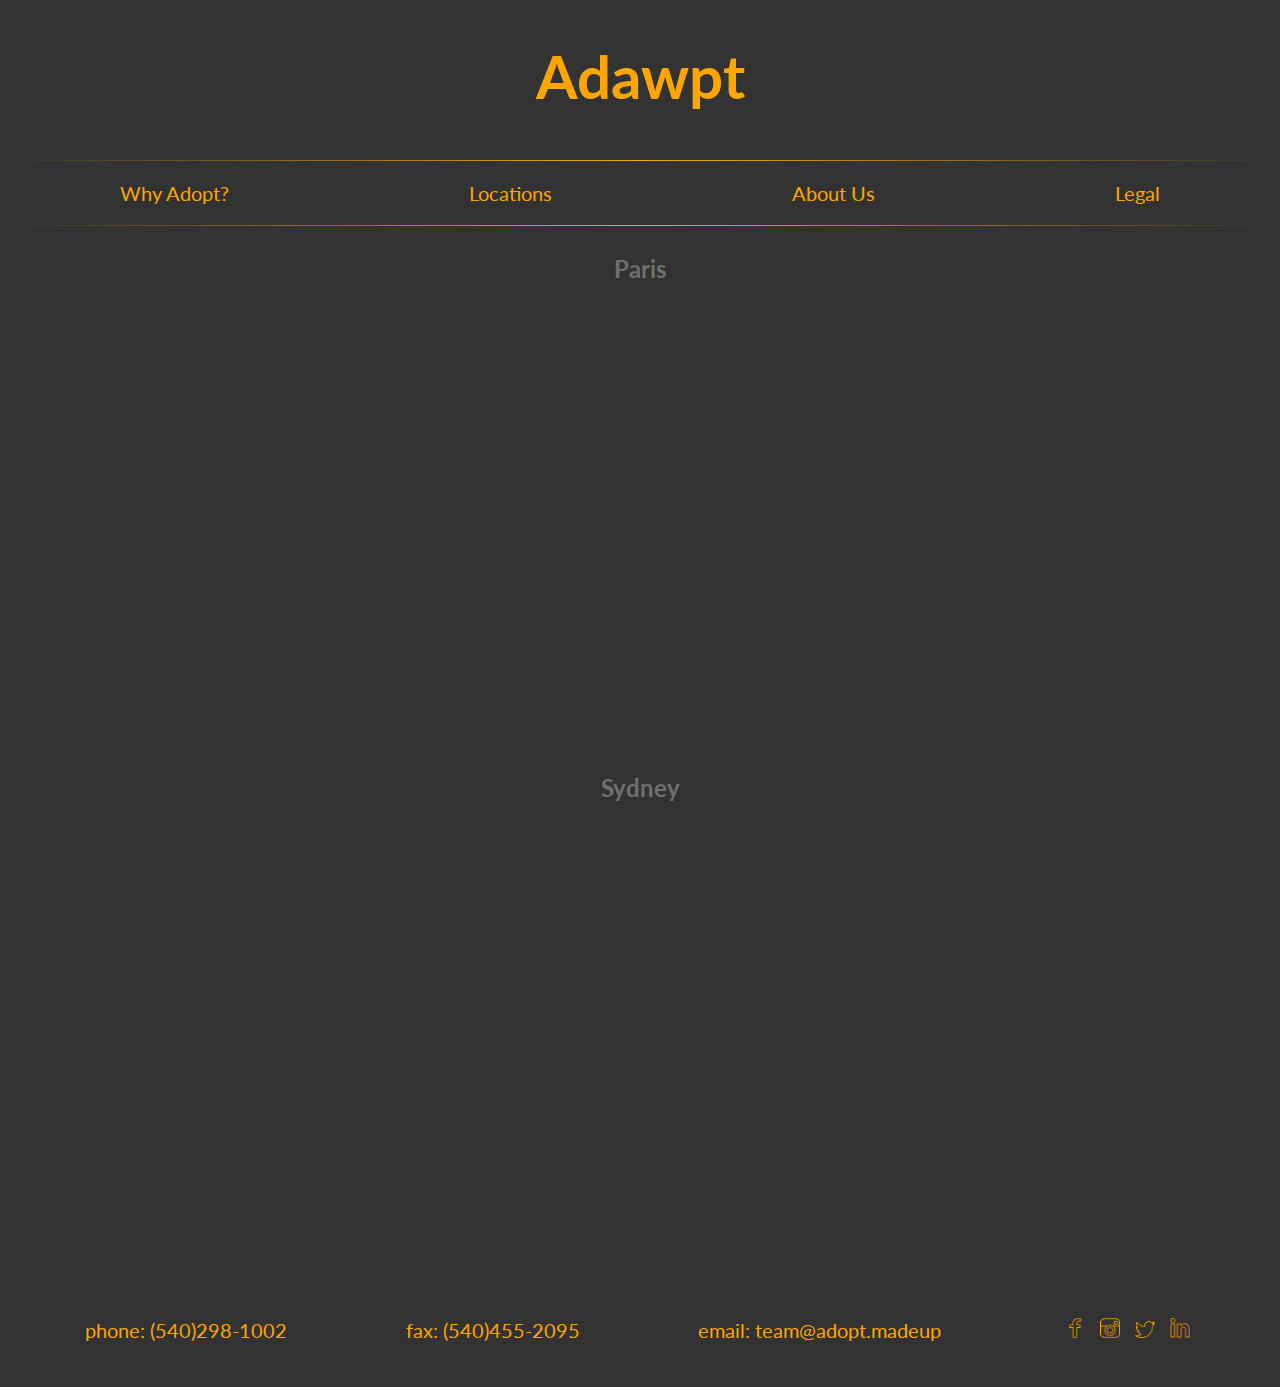
<file: sites/adawpt/locations.html>
<!DOCTYPE html>
<html>
<head>
  <meta charset="UTF-8">
  <meta name="description" content="Adawpt Pet Adoptions">
  <meta name="author" content="Ryan Schlachter">
  <meta name="viewport" content="width=device-width, initial-scale=1.0">
  <link rel="stylesheet" type="text/css" href="adawpt.css">
  <link href="https://fonts.googleapis.com/css?family=Lato" rel="stylesheet">
</head>



<body>

<section class="header">
  <h1><a href="index.html">Adawpt</a></h1>
</section>

<hr>

<section class="menu">
  <ul>
    <li><a href="adopt.html">Why Adopt?</a></li>
    <li><a href="locations.html">Locations</a></li>
    <li><a href="about.html">About Us</a></li>
    <li><a href="legal.html">Legal</a></li>
  </ul>
</section>

<hr>

<section class="site-content">
<h2>Paris</h2>
<iframe src="https://www.google.com/maps/embed?pb=!1m18!1m12!1m3!1d83998.7576951096!2d2.277517467265404!3d48.858950680676195!2m3!1f0!2f0!3f0!3m2!1i1024!2i768!4f13.1!3m3!1m2!1s0x47e66e1f06e2b70f%3A0x40b82c3688c9460!2sParis%2C+France!5e0!3m2!1sen!2sus!4v1484183711219" width="600" height="450" frameborder="0" style="border:0" allowfullscreen></iframe>

<h2>Sydney</h2>
<iframe src="https://www.google.com/maps/embed?pb=!1m18!1m12!1m3!1d13251.379571769718!2d151.20123719310374!3d-33.86788802361213!2m3!1f0!2f0!3f0!3m2!1i1024!2i768!4f13.1!3m3!1m2!1s0x6b12ae401e8b983f%3A0x5017d681632ccc0!2sSydney+NSW+2000%2C+Australia!5e0!3m2!1sen!2sus!4v1484183586430" width="600" height="450" frameborder="0" style="border:0" allowfullscreen></iframe>
</section>


<section class="footer">
  <div><p>phone: (540)298-1002</p></div>
  <div><p>fax: (540)455-2095</p></div>
  <div><p>email: team@adopt.madeup</p></div>
  <div>
      <img src="images/social/facebook.png" width="20">
      <img src="images/social/instagram.png" width="20">
      <img src="images/social/twitter.png" width="20">
      <img src="images/social/linkedin.png" width="20">
  </div>
</section>


</body>
</html>
</file>
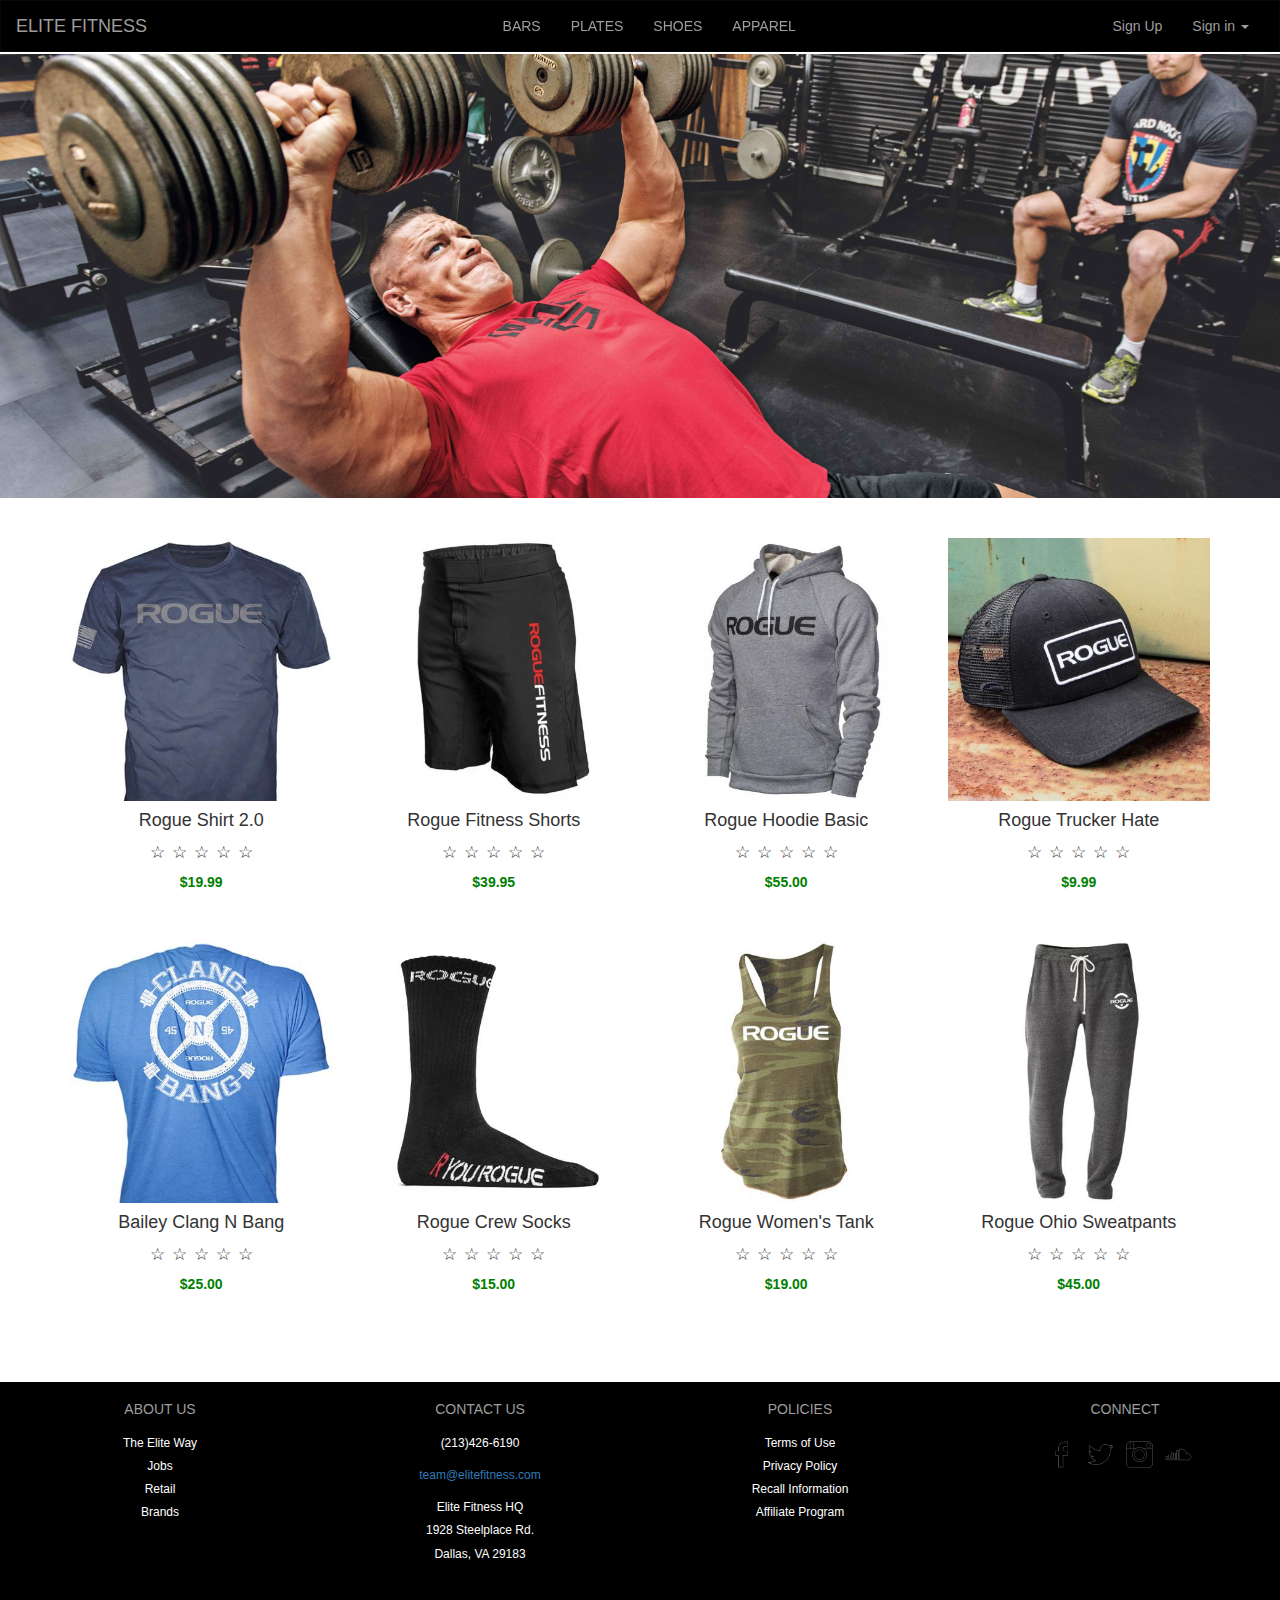
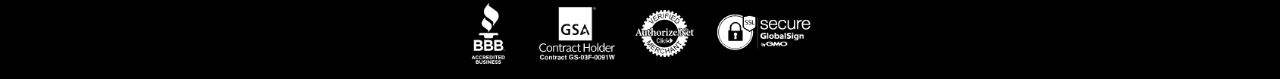
<file: sites/elitefitness/apparel.html>
<!DOCTYPE html>
<html lang="en">
<head>
  <title>Elite Fitness</title>
  <meta charset="utf-8">
  <meta name="viewport" content="width=device-width, initial-scale=1">
  <link rel="stylesheet" href="http://maxcdn.bootstrapcdn.com/bootstrap/3.3.6/css/bootstrap.min.css">
  <link rel="stylesheet" href="css/mystyle.css">
  <link rel="stylesheet" href="css/hover.css">
  <script src="https://ajax.googleapis.com/ajax/libs/jquery/1.12.0/jquery.min.js"></script>
  <script src="http://maxcdn.bootstrapcdn.com/bootstrap/3.3.6/js/bootstrap.min.js"></script>
</head>


<body>

<!-- Navigation -->

<nav class="navbar navbar-inverse">
  <div class="container-fluid">
    <div class="navbar-header">
      <button type="button" class="navbar-toggle" data-toggle="collapse" data-target="#myNavbar">
        <span class="icon-bar"></span>
        <span class="icon-bar"></span>
        <span class="icon-bar"></span>
      </button>
      <a class="navbar-brand" href="index.html">ELITE FITNESS</a>
    </div>
      
<!-- Pages -->
      
    <div class="collapse navbar-collapse text-center" id="myNavbar">
      <ul class="nav navbar-nav">
        <li class="hvr-pop"><a href="bars.html">BARS</a></li>
        <li class="hvr-pop"><a href="plates.html">PLATES</a></li>
        <li class="hvr-pop"><a href="shoes.html">SHOES</a></li>
        <li class="hvr-pop"><a href="apparel.html">APPAREL</a></li>
      </ul>
        
<!-- Sign Up -->
        
      <ul class="nav navbar-nav navbar-right">
        <li><a href="#">Sign Up</a></li>
                  <li class="dropdown">
                     <a href="http://www.jquery2dotnet.com" class="dropdown-toggle" data-toggle="dropdown">Sign in <b class="caret"></b></a>
                     <ul class="dropdown-menu" style="padding: 15px;min-width: 250px;">
                        <li>
                           <div class="row">
                              <div class="col-md-12">
                                 <form class="form" role="form" method="post" action="login" accept-charset="UTF-8" id="login-nav">
                                    <div class="form-group">
                                       <label class="sr-only" for="exampleInputEmail2">Email address</label>
                                       <input type="email" class="form-control" id="exampleInputEmail2" placeholder="Email address" required>
                                    </div>
                                    <div class="form-group">
                                       <label class="sr-only" for="exampleInputPassword2">Password</label>
                                       <input type="password" class="form-control" id="exampleInputPassword2" placeholder="Password" required>
                                    </div>
                                    <div class="checkbox">
                                       <label>
                                       <input type="checkbox"> Remember me
                                       </label>
                                    </div>
                                    <div class="form-group">
                                       <button type="submit" class="btn btn-success btn-block">Sign in</button>
                                    </div>
                                 </form>
                              </div>
                           </div>
                        </li>
                        <li class="divider"></li>
                        <li>
                           <input class="btn btn-primary btn-block" type="button" id="sign-in-google" value="Sign In with Google">
                           <input class="btn btn-primary btn-block" type="button" id="sign-in-twitter" value="Sign In with Twitter">
                        </li>
                    </ul> <!-- dropdown -->
        </div> <!-- Navigation Collapse -->
    </div> <!-- Container -->
</nav> <!-- Nav -->
    
    
    
<div class="container-fluid barstop">
    <div class="row">
        <img src="images/apparelbanner.jpg" class="img-responsive" alt="...">
    </div>
</div>     
    
    
    
    
<div class="container">
    <div class="row barone">
        <div class="col-sm-3">
            <img src="images/roguebasic.jpg" height="" width="" class="img-responsive" alt="chanbar">
            <h4 class="text-center">Rogue Shirt 2.0</h4>
            <div class="rating text-center">
                <span>☆</span><span>☆</span><span>☆</span><span>☆</span><span>☆</span>
            </div>
            <h5 class="text-center green bold">$19.99</h5>          
        </div>
        <div class="col-sm-3">
            <img src="images/rogueshortsblack.jpg" height="" width="" class="img-responsive" alt="chanbar">
            <h4 class="text-center">Rogue Fitness Shorts</h4>
            <div class="rating text-center">
                <span>☆</span><span>☆</span><span>☆</span><span>☆</span><span>☆</span>
            </div>
            <h5 class="text-center green bold">$39.95</h5>
        </div>
        <div class="col-sm-3">
            <img src="images/roguebasichoodie.jpg" height="" width="" class="img-responsive" alt="chanbar">
            <h4 class="text-center">Rogue Hoodie Basic</h4>
            <div class="rating text-center">
                <span>☆</span><span>☆</span><span>☆</span><span>☆</span><span>☆</span>
            </div>
            <h5 class="text-center green bold">$55.00</h5>
        </div>
        <div class="col-sm-3">
            <img src="images/roguetruckerhat.jpg" height="" width="" class="img-responsive" alt="chanbar">
            <h4 class="text-center">Rogue Trucker Hate</h4>
            <div class="rating text-center">
                <span>☆</span><span>☆</span><span>☆</span><span>☆</span><span>☆</span>
            </div>
            <h5 class="text-center green bold">$9.99</h5>
        </div>
    </div>
</div>
    
    
<div class="container">
    <div class="row bartwo">
        <div class="col-sm-3">
            <img src="images/baileyshirt.jpg" height="" width="" class="img-responsive" alt="chanbar">
            <h4 class="text-center">Bailey Clang N Bang</h4>
            <div class="rating text-center">
                <span>☆</span><span>☆</span><span>☆</span><span>☆</span><span>☆</span>
            </div>
            <h5 class="text-center green bold">$25.00</h5>          
        </div>
        <div class="col-sm-3">
            <img src="images/roguesocks.jpg" height="" width="" class="img-responsive" alt="chanbar">
            <h4 class="text-center">Rogue Crew Socks</h4>
            <div class="rating text-center">
                <span>☆</span><span>☆</span><span>☆</span><span>☆</span><span>☆</span>
            </div>
            <h5 class="text-center green bold">$15.00</h5>
        </div>
        <div class="col-sm-3">
            <img src="images/roguebasictank.jpg" height="" width="" class="img-responsive" alt="chanbar">
            <h4 class="text-center">Rogue Women's Tank</h4>
            <div class="rating text-center">
                <span>☆</span><span>☆</span><span>☆</span><span>☆</span><span>☆</span>
            </div>
            <h5 class="text-center green bold">$19.00</h5>
        </div>
        <div class="col-sm-3">
            <img src="images/roguesweatpants.jpg" height="" width="" class="img-responsive" alt="chanbar">
            <h4 class="text-center">Rogue Ohio Sweatpants</h4>
            <div class="rating text-center">
                <span>☆</span><span>☆</span><span>☆</span><span>☆</span><span>☆</span>
            </div>
            <h5 class="text-center green bold">$45.00</h5>
        </div>
    </div>
</div>    
    
    


<!-- Footer -->
<div class="container-fluid footer">
    <div class="row text-center">
    <div class="col-sm-3">
        <h5 class="titlefooter">ABOUT US</h5>
        <h6 class="white">The Elite Way</h6>
        <h6 class="white">Jobs</h6>
        <h6 class="white">Retail</h6>
        <h6 class="white">Brands</h6>
    </div>
    <div class="col-sm-3">
        <h5 class="titlefooter">CONTACT US</h5>
        <h6 class="white">(213)426-6190</h6>
        <h6 class="white webfooter"><a href="contact.html">team@elitefitness.com</a></h6>
        <h6 class="white">Elite Fitness HQ</h6>
        <h6 class="white">1928 Steelplace Rd.</h6>
        <h6 class="white">Dallas, VA 29183</h6>
    </div>
        <div class="col-sm-3">
        <h5 class="titlefooter">POLICIES</h5>
        <h6 class="white">Terms of Use</h6>
        <h6 class="white">Privacy Policy</h6>
        <h6 class="white">Recall Information</h6>
        <h6 class="white">Affiliate Program</h6>
        
    </div>
    <div class="col-sm-3">
        <h5 class="titlefooter connect">CONNECT</h5> 
            <ul class="sociallist">
                <li class="social hvr-pulse-grow"><a href="https://facebook.com/"><img src="images/facebook.png" class="" alt="..." width="35"></a></li>
                <li class="social hvr-pulse-grow"><a href="https://twitter.com/"><img src="images/twitter.png" class="" alt="..." width="35"></a></li>
                <li class="social hvr-pulse-grow"><a href="https://instagram.com/"><img src="images/instagram.png" class="" alt="..." width="35"></a></li>
                <li class="social hvr-pulse-grow"><a href="https://soundcloud.com/"><img src="images/soundcloud.png" class="" alt="..." width="35"></a></li>
        </ul>
        
    </div>  
    </div>
    <div class="row last">
        <img src="images/Capture.PNG" class="img-responsive center-block" alt="..." width="400">
    </div>
</div>
</body>


</html>
</file>
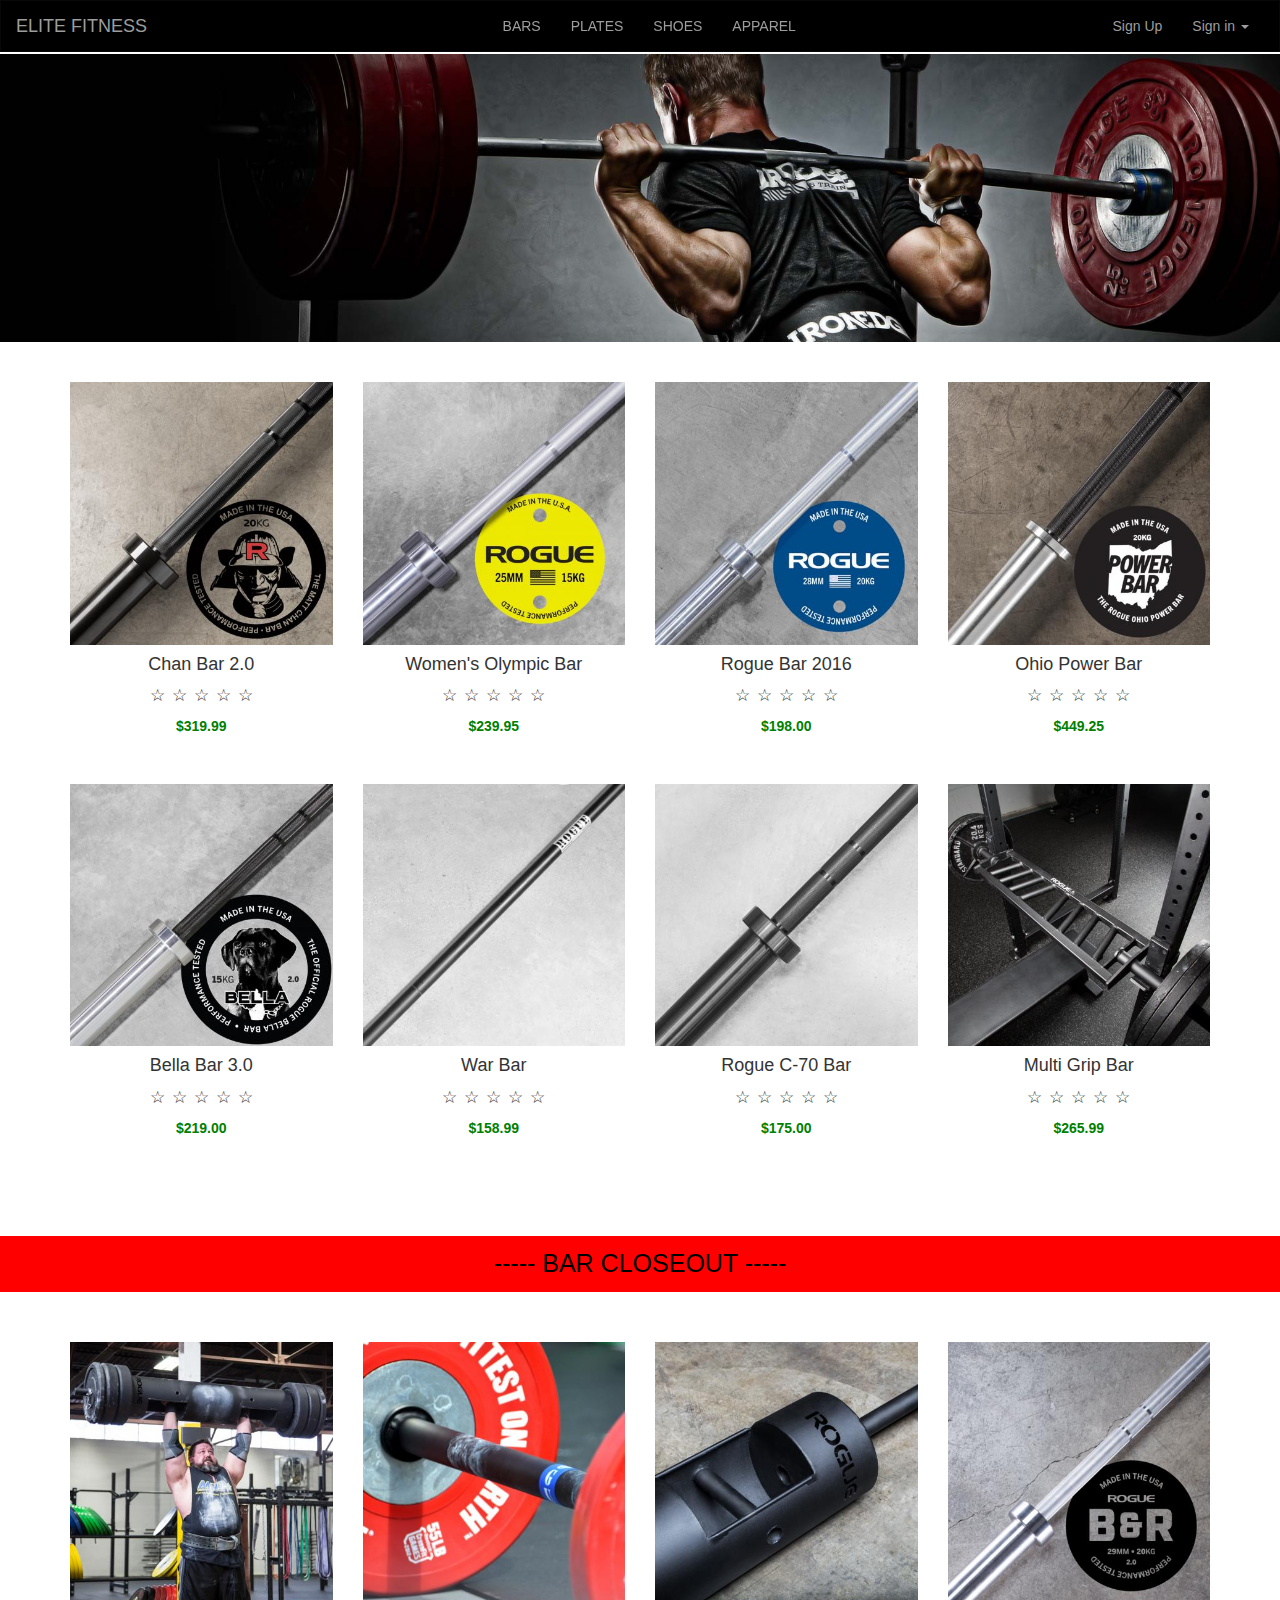
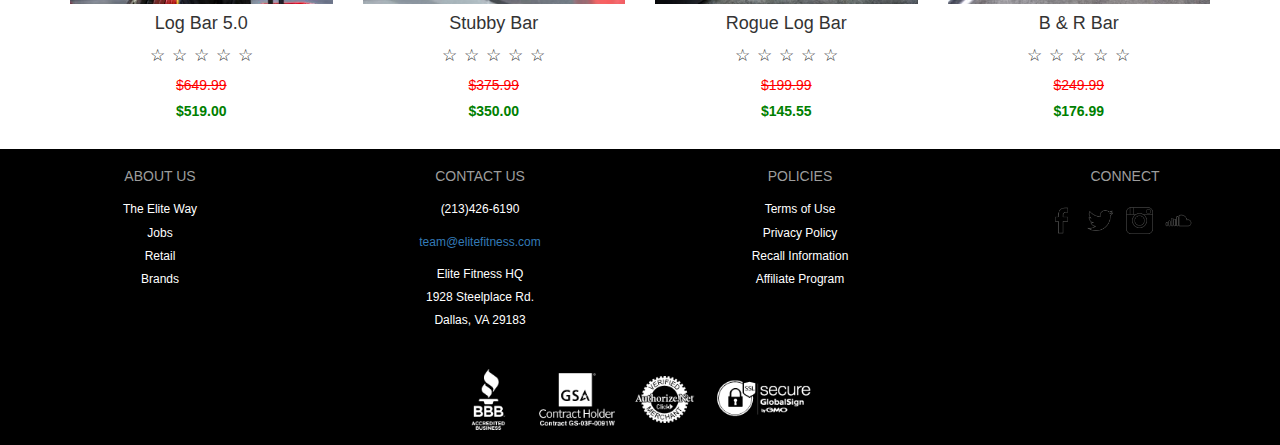
<file: sites/elitefitness/bars.html>
<!DOCTYPE html>
<html lang="en">
<head>
  <title>Elite Fitness</title>
  <meta charset="utf-8">
  <meta name="viewport" content="width=device-width, initial-scale=1">
  <link rel="stylesheet" href="http://maxcdn.bootstrapcdn.com/bootstrap/3.3.6/css/bootstrap.min.css">
  <link rel="stylesheet" href="css/mystyle.css">
  <link rel="stylesheet" href="css/hover.css">
  <script src="https://ajax.googleapis.com/ajax/libs/jquery/1.12.0/jquery.min.js"></script>
  <script src="http://maxcdn.bootstrapcdn.com/bootstrap/3.3.6/js/bootstrap.min.js"></script>
</head>


<body>

<!-- Navigation -->

<nav class="navbar navbar-inverse">
  <div class="container-fluid">
    <div class="navbar-header">
      <button type="button" class="navbar-toggle" data-toggle="collapse" data-target="#myNavbar">
        <span class="icon-bar"></span>
        <span class="icon-bar"></span>
        <span class="icon-bar"></span>
      </button>
      <a class="navbar-brand" href="index.html">ELITE FITNESS</a>
    </div>
      
<!-- Pages -->
      
    <div class="collapse navbar-collapse text-center" id="myNavbar">
      <ul class="nav navbar-nav">
        <li class="hvr-pop"><a href="bars.html">BARS</a></li>
        <li class="hvr-pop"><a href="plates.html">PLATES</a></li>
        <li class="hvr-pop"><a href="shoes.html">SHOES</a></li>
        <li class="hvr-pop"><a href="apparel.html">APPAREL</a></li>
      </ul>
        
<!-- Sign Up -->
        
      <ul class="nav navbar-nav navbar-right">
        <li><a href="#">Sign Up</a></li>
                  <li class="dropdown">
                     <a href="http://www.jquery2dotnet.com" class="dropdown-toggle" data-toggle="dropdown">Sign in <b class="caret"></b></a>
                     <ul class="dropdown-menu" style="padding: 15px;min-width: 250px;">
                        <li>
                           <div class="row">
                              <div class="col-md-12">
                                 <form class="form" role="form" method="post" action="login" accept-charset="UTF-8" id="login-nav">
                                    <div class="form-group">
                                       <label class="sr-only" for="exampleInputEmail2">Email address</label>
                                       <input type="email" class="form-control" id="exampleInputEmail2" placeholder="Email address" required>
                                    </div>
                                    <div class="form-group">
                                       <label class="sr-only" for="exampleInputPassword2">Password</label>
                                       <input type="password" class="form-control" id="exampleInputPassword2" placeholder="Password" required>
                                    </div>
                                    <div class="checkbox">
                                       <label>
                                       <input type="checkbox"> Remember me
                                       </label>
                                    </div>
                                    <div class="form-group">
                                       <button type="submit" class="btn btn-success btn-block">Sign in</button>
                                    </div>
                                 </form>
                              </div>
                           </div>
                        </li>
                        <li class="divider"></li>
                        <li>
                           <input class="btn btn-primary btn-block" type="button" id="sign-in-google" value="Sign In with Google">
                           <input class="btn btn-primary btn-block" type="button" id="sign-in-twitter" value="Sign In with Twitter">
                        </li>
                    </ul> <!-- dropdown -->
        </div> <!-- Navigation Collapse -->
    </div> <!-- Container -->
</nav> <!-- Nav -->
    
    
    
 <div class="container-fluid barstop">
    <div class="row">
        <img src="images/barbellpano.jpg" class="img-responsive" alt="...">
    </div>
</div>   
    
    
    
    
<div class="container">
    <div class="row barone">
        <div class="col-sm-3">
            <img src="images/chanbar.jpg" height="" width="" class="img-responsive" alt="chanbar">
            <h4 class="text-center">Chan Bar 2.0</h4>
            <div class="rating text-center">
                <span>☆</span><span>☆</span><span>☆</span><span>☆</span><span>☆</span>
            </div>
            <h5 class="text-center green bold">$319.99</h5>          
        </div>
        <div class="col-sm-3">
            <img src="images/womensbar.jpg" height="" width="" class="img-responsive" alt="chanbar">
            <h4 class="text-center">Women's Olympic Bar</h4>
            <div class="rating text-center">
                <span>☆</span><span>☆</span><span>☆</span><span>☆</span><span>☆</span>
            </div>
            <h5 class="text-center green bold">$239.95</h5>
        </div>
        <div class="col-sm-3">
            <img src="images/olympicbar.jpg" height="" width="" class="img-responsive" alt="chanbar">
            <h4 class="text-center">Rogue Bar 2016</h4>
            <div class="rating text-center">
                <span>☆</span><span>☆</span><span>☆</span><span>☆</span><span>☆</span>
            </div>
            <h5 class="text-center green bold">$198.00</h5>
        </div>
        <div class="col-sm-3">
            <img src="images/ohiopowerbar.jpg" height="" width="" class="img-responsive" alt="chanbar">
            <h4 class="text-center">Ohio Power Bar</h4>
            <div class="rating text-center">
                <span>☆</span><span>☆</span><span>☆</span><span>☆</span><span>☆</span>
            </div>
            <h5 class="text-center green bold">$449.25</h5>
        </div>
    </div>
</div>
    
    
<div class="container">
    <div class="row bartwo">
        <div class="col-sm-3">
            <img src="images/bellabar.jpg" height="" width="" class="img-responsive" alt="chanbar">
            <h4 class="text-center">Bella Bar 3.0</h4>
            <div class="rating text-center">
                <span>☆</span><span>☆</span><span>☆</span><span>☆</span><span>☆</span>
            </div>
            <h5 class="text-center green bold">$219.00</h5>          
        </div>
        <div class="col-sm-3">
            <img src="images/warbar.jpg" height="" width="" class="img-responsive" alt="chanbar">
            <h4 class="text-center">War Bar</h4>
            <div class="rating text-center">
                <span>☆</span><span>☆</span><span>☆</span><span>☆</span><span>☆</span>
            </div>
            <h5 class="text-center green bold">$158.99</h5>
        </div>
        <div class="col-sm-3">
            <img src="images/c70bar.jpg" height="" width="" class="img-responsive" alt="chanbar">
            <h4 class="text-center">Rogue C-70 Bar</h4>
            <div class="rating text-center">
                <span>☆</span><span>☆</span><span>☆</span><span>☆</span><span>☆</span>
            </div>
            <h5 class="text-center green bold">$175.00</h5>
        </div>
        <div class="col-sm-3">
            <img src="images/multigripbar.jpg" height="" width="" class="img-responsive" alt="chanbar">
            <h4 class="text-center">Multi Grip Bar</h4>
            <div class="rating text-center">
                <span>☆</span><span>☆</span><span>☆</span><span>☆</span><span>☆</span>
            </div>
            <h5 class="text-center green bold">$265.99</h5>
        </div>
    </div>
</div>    
    
    

    
<div class="container-fluid ">
    <div class="row">
        <p class="text-center off backgroundred">----- BAR CLOSEOUT -----</p>
    </div>
    </div>
    <div class="container margintop">
    <div class="row">
        <div class="col-sm-3">
            <img src="images/logbar.jpg" height="" width="" class="img-responsive" alt="chanbar">
            <h4 class="text-center">Log Bar 5.0</h4>
            <div class="rating text-center">
                <span>☆</span><span>☆</span><span>☆</span><span>☆</span><span>☆</span>
            </div>
            <h5 class="text-center linethrough red">$649.99</h5>
            <h5 class="text-center green bold">$519.00</h5>          
        </div>
        <div class="col-sm-3">
            <img src="images/stubbybar.jpg" height="" width="" class="img-responsive" alt="chanbar">
            <h4 class="text-center">Stubby Bar</h4>
            <div class="rating text-center">
                <span>☆</span><span>☆</span><span>☆</span><span>☆</span><span>☆</span>
            </div>
            <h5 class="text-center linethrough red">$375.99</h5>
            <h5 class="text-center green bold">$350.00</h5>
        </div>
        <div class="col-sm-3">
            <img src="images/roguelogbar.jpg" height="" width="" class="img-responsive" alt="chanbar">
            <h4 class="text-center">Rogue Log Bar</h4>
            <div class="rating text-center">
                <span>☆</span><span>☆</span><span>☆</span><span>☆</span><span>☆</span>
            </div>
            <h5 class="text-center linethrough red">$199.99</h5>
            <h5 class="text-center green bold">$145.55</h5>
        </div>
        <div class="col-sm-3">
            <img src="images/bandrbar.jpg" height="" width="" class="img-responsive" alt="chanbar">
            <h4 class="text-center">B & R Bar</h4>
            <div class="rating text-center">
                <span>☆</span><span>☆</span><span>☆</span><span>☆</span><span>☆</span>
            </div>
            <h5 class="text-center linethrough red">$249.99</h5>
            <h5 class="text-center green bold">$176.99</h5>
        </div>
    </div>
</div>    
    
    
    
    
    
    
    
    
    
    
    
    
    
    
    
    
    










<!-- Footer -->
<div class="container-fluid footer">
    <div class="row text-center">
    <div class="col-sm-3">
        <h5 class="titlefooter">ABOUT US</h5>
        <h6 class="white">The Elite Way</h6>
        <h6 class="white">Jobs</h6>
        <h6 class="white">Retail</h6>
        <h6 class="white">Brands</h6>
    </div>
    <div class="col-sm-3">
        <h5 class="titlefooter">CONTACT US</h5>
        <h6 class="white">(213)426-6190</h6>
        <h6 class="white webfooter"><a href="contact.html">team@elitefitness.com</a></h6>
        <h6 class="white">Elite Fitness HQ</h6>
        <h6 class="white">1928 Steelplace Rd.</h6>
        <h6 class="white">Dallas, VA 29183</h6>
    </div>
        <div class="col-sm-3">
        <h5 class="titlefooter">POLICIES</h5>
        <h6 class="white">Terms of Use</h6>
        <h6 class="white">Privacy Policy</h6>
        <h6 class="white">Recall Information</h6>
        <h6 class="white">Affiliate Program</h6>
        
    </div>
    <div class="col-sm-3">
        <h5 class="titlefooter connect">CONNECT</h5> 
            <ul class="sociallist">
                <li class="social hvr-pulse-grow"><a href="https://facebook.com/"><img src="images/facebook.png" class="" alt="..." width="35"></a></li>
                <li class="social hvr-pulse-grow"><a href="https://twitter.com/"><img src="images/twitter.png" class="" alt="..." width="35"></a></li>
                <li class="social hvr-pulse-grow"><a href="https://instagram.com/"><img src="images/instagram.png" class="" alt="..." width="35"></a></li>
                <li class="social hvr-pulse-grow"><a href="https://soundcloud.com/"><img src="images/soundcloud.png" class="" alt="..." width="35"></a></li>
        </ul>
        
    </div>  
    </div>
    <div class="row last">
        <img src="images/Capture.PNG" class="img-responsive center-block" alt="..." width="400">
    </div>
</div>
</body>


</html>
</file>
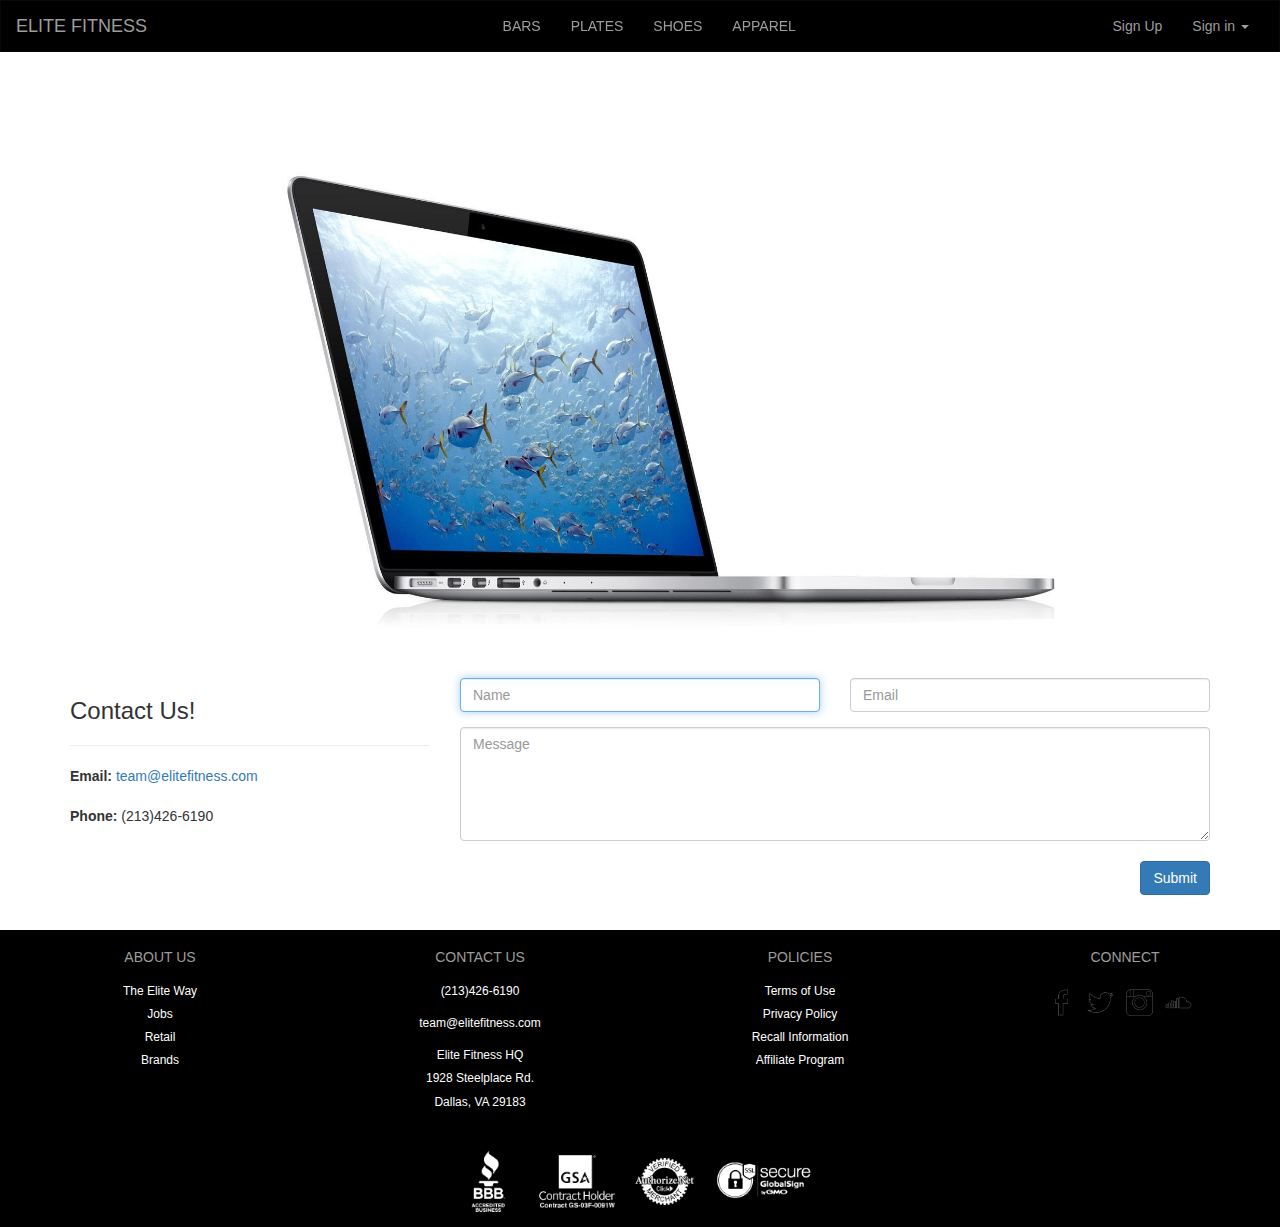
<file: sites/elitefitness/contact.html>
<!DOCTYPE html>
<html lang="en">
<head>
  <title>Elite Fitness</title>
  <meta charset="utf-8">
  <meta name="viewport" content="width=device-width, initial-scale=1">
  <link rel="stylesheet" href="http://maxcdn.bootstrapcdn.com/bootstrap/3.3.6/css/bootstrap.min.css">
  <link rel="stylesheet" href="css/mystyle.css">
  <link rel="stylesheet" href="css/hover.css">
  <script src="https://ajax.googleapis.com/ajax/libs/jquery/1.12.0/jquery.min.js"></script>
  <script src="http://maxcdn.bootstrapcdn.com/bootstrap/3.3.6/js/bootstrap.min.js"></script>
</head>


<body>

<!-- Navigation -->

<nav class="navbar navbar-inverse">
  <div class="container-fluid">
    <div class="navbar-header">
      <button type="button" class="navbar-toggle" data-toggle="collapse" data-target="#myNavbar">
        <span class="icon-bar"></span>
        <span class="icon-bar"></span>
        <span class="icon-bar"></span>
      </button>
      <a class="navbar-brand" href="index.html">ELITE FITNESS</a>
    </div>
      
<!-- Pages -->
      
    <div class="collapse navbar-collapse text-center" id="myNavbar">
      <ul class="nav navbar-nav">
        <li class="hvr-pop"><a href="bars.html">BARS</a></li>
        <li class="hvr-pop"><a href="plates.html">PLATES</a></li>
        <li class="hvr-pop"><a href="shoes.html">SHOES</a></li>
        <li class="hvr-pop"><a href="apparel.html">APPAREL</a></li>
      </ul>
        
<!-- Sign Up -->
        
      <ul class="nav navbar-nav navbar-right">
        <li><a href="#">Sign Up</a></li>
                  <li class="dropdown">
                     <a href="http://www.jquery2dotnet.com" class="dropdown-toggle" data-toggle="dropdown">Sign in <b class="caret"></b></a>
                     <ul class="dropdown-menu" style="padding: 15px;min-width: 250px;">
                        <li>
                           <div class="row">
                              <div class="col-md-12">
                                 <form class="form" role="form" method="post" action="login" accept-charset="UTF-8" id="login-nav">
                                    <div class="form-group">
                                       <label class="sr-only" for="exampleInputEmail2">Email address</label>
                                       <input type="email" class="form-control" id="exampleInputEmail2" placeholder="Email address" required>
                                    </div>
                                    <div class="form-group">
                                       <label class="sr-only" for="exampleInputPassword2">Password</label>
                                       <input type="password" class="form-control" id="exampleInputPassword2" placeholder="Password" required>
                                    </div>
                                    <div class="checkbox">
                                       <label>
                                       <input type="checkbox"> Remember me
                                       </label>
                                    </div>
                                    <div class="form-group">
                                       <button type="submit" class="btn btn-success btn-block">Sign in</button>
                                    </div>
                                 </form>
                              </div>
                           </div>
                        </li>
                        <li class="divider"></li>
                        <li>
                           <input class="btn btn-primary btn-block" type="button" id="sign-in-google" value="Sign In with Google">
                           <input class="btn btn-primary btn-block" type="button" id="sign-in-twitter" value="Sign In with Twitter">
                        </li>
                    </ul> <!-- dropdown -->
        </div> <!-- Navigation Collapse -->
    </div> <!-- Container -->
</nav> <!-- Nav -->
    
    
    
    

<div class="container center">
    <div class="row">
        <img src="images/macbook.jpg" class="img-responsive" alt="...">
    </div>
</div>

    
<div class="container">
<div class="row">
<div class="col-sm-4">
<h3>Contact Us!</h3>
<hr>
<address>
<strong>Email:</strong> <a href="mailto:#"> team@elitefitness.com</a><br><br>
<strong>Phone:</strong> (213)426-6190
</address>
</div>
    
<div class="col-sm-8 contact-form">
<form id="contact" method="post" class="form" role="form">
<div class="row">
<div class="col-xs-6 col-md-6 form-group">
<input class="form-control" id="name" name="name" placeholder="Name" type="text" required autofocus />
</div>
<div class="col-xs-6 col-md-6 form-group">
<input class="form-control" id="email" name="email" placeholder="Email" type="email" required />
</div>
</div>
<textarea class="form-control" id="message" name="message" placeholder="Message" rows="5"></textarea>
<br />
<div class="row">
<div class="col-xs-12 col-md-12 form-group">
<button class="btn btn-primary pull-right" type="submit">Submit</button>
</form>
</div>
</div>
</div>
</div>
</div>






<!-- Footer -->
<div class="container-fluid footer">
    <div class="row text-center">
    <div class="col-sm-3 footeraboutus">
        <h5 class="titlefooter">ABOUT US</h5>
        <h6 class="white">The Elite Way</h6>
        <h6 class="white">Jobs</h6>
        <h6 class="white">Retail</h6>
        <h6 class="white">Brands</h6>
    </div>
    <div class="col-sm-3">
        <h5 class="titlefooter">CONTACT US</h5>
        <h6 class="white">(213)426-6190</h6>
        <h6 class="white webfooter">team@elitefitness.com</h6>
        <h6 class="white">Elite Fitness HQ</h6>
        <h6 class="white">1928 Steelplace Rd.</h6>
        <h6 class="white">Dallas, VA 29183</h6>
    </div>
        <div class="col-sm-3">
        <h5 class="titlefooter">POLICIES</h5>
        <h6 class="white">Terms of Use</h6>
        <h6 class="white">Privacy Policy</h6>
        <h6 class="white">Recall Information</h6>
        <h6 class="white">Affiliate Program</h6>
        
    </div>
    <div class="col-sm-3">
        <h5 class="titlefooter connect">CONNECT</h5> 
            <ul class="sociallist">
               <li class="social hvr-pulse-grow"><a href="https://facebook.com/"><img src="images/facebook.png" class="" alt="..." width="35"></a></li>
                <li class="social hvr-pulse-grow"><a href="https://twitter.com/"><img src="images/twitter.png" class="" alt="..." width="35"></a></li>
                <li class="social hvr-pulse-grow"><a href="https://instagram.com/"><img src="images/instagram.png" class="" alt="..." width="35"></a></li>
                <li class="social hvr-pulse-grow"><a href="https://soundcloud.com/"><img src="images/soundcloud.png" class="" alt="..." width="35"></a></li>
        </ul>
        
    </div>  
    </div>
    <div class="row last">
        <img src="images/Capture.PNG" class="img-responsive center-block" alt="..." width="400">
    </div>
</div>
</body>


</html>
</file>
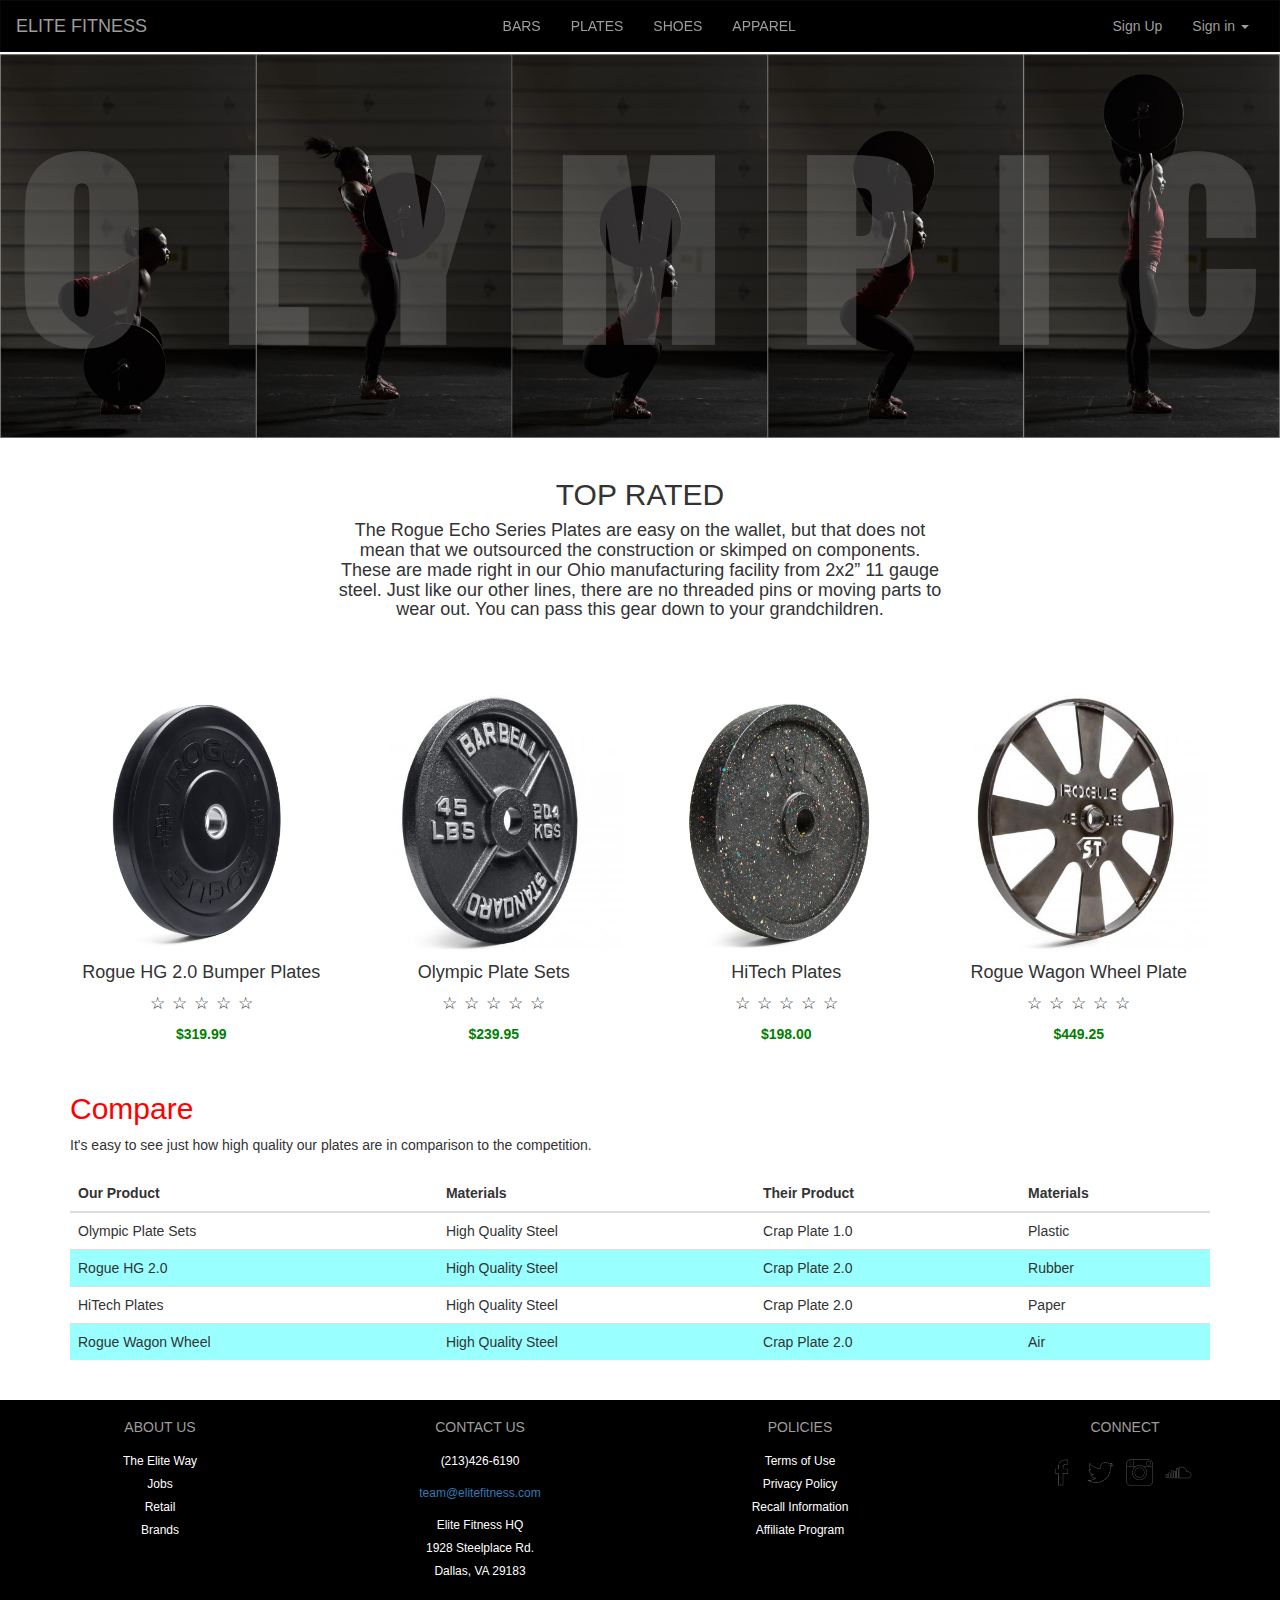
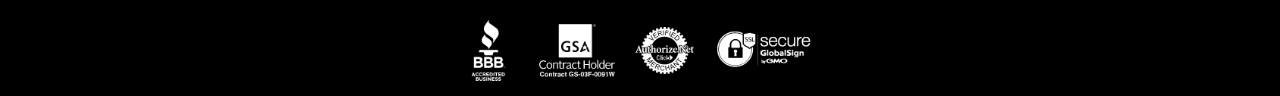
<file: sites/elitefitness/plates.html>
<!DOCTYPE html>
<html lang="en">
<head>
  <title>Elite Fitness</title>
  <meta charset="utf-8">
  <meta name="viewport" content="width=device-width, initial-scale=1">
  <link rel="stylesheet" href="http://maxcdn.bootstrapcdn.com/bootstrap/3.3.6/css/bootstrap.min.css">
  <link rel="stylesheet" href="css/mystyle.css">
  <link rel="stylesheet" href="css/hover.css">
  <script src="https://ajax.googleapis.com/ajax/libs/jquery/1.12.0/jquery.min.js"></script>
  <script src="http://maxcdn.bootstrapcdn.com/bootstrap/3.3.6/js/bootstrap.min.js"></script>
</head>


<body>

<!-- Navigation -->

<nav class="navbar navbar-inverse">
  <div class="container-fluid">
    <div class="navbar-header">
      <button type="button" class="navbar-toggle" data-toggle="collapse" data-target="#myNavbar">
        <span class="icon-bar"></span>
        <span class="icon-bar"></span>
        <span class="icon-bar"></span>
      </button>
      <a class="navbar-brand" href="index.html">ELITE FITNESS</a>
    </div>
      
<!-- Pages -->
      
    <div class="collapse navbar-collapse text-center" id="myNavbar">
      <ul class="nav navbar-nav">
        <li class="hvr-pop"><a href="bars.html">BARS</a></li>
        <li class="hvr-pop"><a href="plates.html">PLATES</a></li>
        <li class="hvr-pop"><a href="shoes.html">SHOES</a></li>
        <li class="hvr-pop"><a href="apparel.html">APPAREL</a></li>
      </ul>
        
<!-- Sign Up -->
        
      <ul class="nav navbar-nav navbar-right">
        <li><a href="#">Sign Up</a></li>
                  <li class="dropdown">
                     <a href="http://www.jquery2dotnet.com" class="dropdown-toggle" data-toggle="dropdown">Sign in <b class="caret"></b></a>
                     <ul class="dropdown-menu" style="padding: 15px;min-width: 250px;">
                        <li>
                           <div class="row">
                              <div class="col-md-12">
                                 <form class="form" role="form" method="post" action="login" accept-charset="UTF-8" id="login-nav">
                                    <div class="form-group">
                                       <label class="sr-only" for="exampleInputEmail2">Email address</label>
                                       <input type="email" class="form-control" id="exampleInputEmail2" placeholder="Email address" required>
                                    </div>
                                    <div class="form-group">
                                       <label class="sr-only" for="exampleInputPassword2">Password</label>
                                       <input type="password" class="form-control" id="exampleInputPassword2" placeholder="Password" required>
                                    </div>
                                    <div class="checkbox">
                                       <label>
                                       <input type="checkbox"> Remember me
                                       </label>
                                    </div>
                                    <div class="form-group">
                                       <button type="submit" class="btn btn-success btn-block">Sign in</button>
                                    </div>
                                 </form>
                              </div>
                           </div>
                        </li>
                        <li class="divider"></li>
                        <li>
                           <input class="btn btn-primary btn-block" type="button" id="sign-in-google" value="Sign In with Google">
                           <input class="btn btn-primary btn-block" type="button" id="sign-in-twitter" value="Sign In with Twitter">
                        </li>
                    </ul> <!-- dropdown -->
        </div> <!-- Navigation Collapse -->
    </div> <!-- Container -->
</nav> <!-- Nav -->
    
    
    
    


<div class="container-fluid barstop">
    <div class="row">
        <img src="images/platesbanner.jpg" class="img-responsive" alt="...">
    </div>
</div>   
    
<div class="container-fluid margintop">
    <div class="row">
        <div class="col-sm-3">
        </div>
        <div class="col-sm-6">
        <h2 class="text-center">TOP RATED</h2>
        <h4 class="text-center">The Rogue Echo Series Plates are easy on the wallet, but that does not mean that we outsourced the construction or skimped on components. These are made right in our Ohio manufacturing facility from 2x2” 11 gauge steel. Just like our other lines, there are no threaded pins or moving parts to wear out. You can pass this gear down to your grandchildren.</h4>
        </div>
        <div class="col-sm-3">
        </div>
    </div>
</div>
    
<div class="container margintop">
    <div class="row barone">
        <div class="col-sm-3">
            <img src="images/rogueplate1.jpg" height="" width="" class="img-responsive" alt="chanbar">
            <h4 class="text-center">Rogue HG 2.0 Bumper Plates</h4>
            <div class="rating text-center">
                <span>☆</span><span>☆</span><span>☆</span><span>☆</span><span>☆</span>
            </div>
            <h5 class="text-center green bold">$319.99</h5>          
        </div>
        <div class="col-sm-3">
            <img src="images/rogueplate2.jpg" height="" width="" class="img-responsive" alt="chanbar">
            <h4 class="text-center">Olympic Plate Sets</h4>
            <div class="rating text-center">
                <span>☆</span><span>☆</span><span>☆</span><span>☆</span><span>☆</span>
            </div>
            <h5 class="text-center green bold">$239.95</h5>
        </div>
        <div class="col-sm-3">
            <img src="images/hitechplates.jpg" height="" width="" class="img-responsive" alt="chanbar">
            <h4 class="text-center">HiTech Plates</h4>
            <div class="rating text-center">
                <span>☆</span><span>☆</span><span>☆</span><span>☆</span><span>☆</span>
            </div>
            <h5 class="text-center green bold">$198.00</h5>
        </div>
        <div class="col-sm-3">
            <img src="images/rogueplate3.jpg" height="" width="" class="img-responsive" alt="chanbar">
            <h4 class="text-center">Rogue Wagon Wheel Plate</h4>
            <div class="rating text-center">
                <span>☆</span><span>☆</span><span>☆</span><span>☆</span><span>☆</span>
            </div>
            <h5 class="text-center green bold">$449.25</h5>
        </div>
    </div>
</div>   
    
    
<div class="container margintop">
  <h2 class="red">Compare</h2>
  <p>It's easy to see just how high quality our plates are in comparison to the competition.</p>                                                                                      
  <div class="table-responsive margintop">          
  <table class="table">
    <thead>
      <tr>
        <th>Our Product</th>
        <th>Materials</th>
        <th>Their Product</th>
        <th>Materials</th>
      </tr>
    </thead>
    <tbody>
      <tr>
        <td>Olympic Plate Sets</td>
        <td>High Quality Steel</td>
        <td>Crap Plate 1.0</td>
        <td>Plastic</td>
      </tr>
    <tr class="tablecolor">
        <td>Rogue HG 2.0</td>
        <td>High Quality Steel</td>
        <td>Crap Plate 2.0</td>
        <td>Rubber</td>
      </tr> 
    <tr>
        <td>HiTech Plates</td>
        <td>High Quality Steel</td>
        <td>Crap Plate 2.0</td>
        <td>Paper</td>
      </tr>
    <tr class="tablecolor">
        <td>Rogue Wagon Wheel</td>
        <td>High Quality Steel</td>
        <td>Crap Plate 2.0</td>
        <td>Air</td>
      </tr>
    </tbody>
  </table>
  </div>
</div>   
    
 
    
    
    
   









<!-- Footer -->
<div class="container-fluid footer">
    <div class="row text-center">
    <div class="col-sm-3">
        <h5 class="titlefooter">ABOUT US</h5>
        <h6 class="white">The Elite Way</h6>
        <h6 class="white">Jobs</h6>
        <h6 class="white">Retail</h6>
        <h6 class="white">Brands</h6>
    </div>
    <div class="col-sm-3">
        <h5 class="titlefooter">CONTACT US</h5>
        <h6 class="white">(213)426-6190</h6>
        <h6 class="white webfooter"><a href="contact.html">team@elitefitness.com</a></h6>
        <h6 class="white">Elite Fitness HQ</h6>
        <h6 class="white">1928 Steelplace Rd.</h6>
        <h6 class="white">Dallas, VA 29183</h6>
    </div>
        <div class="col-sm-3">
        <h5 class="titlefooter">POLICIES</h5>
        <h6 class="white">Terms of Use</h6>
        <h6 class="white">Privacy Policy</h6>
        <h6 class="white">Recall Information</h6>
        <h6 class="white">Affiliate Program</h6>
        
    </div>
    <div class="col-sm-3">
        <h5 class="titlefooter connect">CONNECT</h5> 
            <ul class="sociallist">
                <li class="social hvr-pulse-grow"><a href="https://facebook.com/"><img src="images/facebook.png" class="" alt="..." width="35"></a></li>
                <li class="social hvr-pulse-grow"><a href="https://twitter.com/"><img src="images/twitter.png" class="" alt="..." width="35"></a></li>
                <li class="social hvr-pulse-grow"><a href="https://instagram.com/"><img src="images/instagram.png" class="" alt="..." width="35"></a></li>
                <li class="social hvr-pulse-grow"><a href="https://soundcloud.com/"><img src="images/soundcloud.png" class="" alt="..." width="35"></a></li>
        </ul>
        
    </div>  
    </div>
    <div class="row last">
        <img src="images/Capture.PNG" class="img-responsive center-block" alt="..." width="400">
    </div>
</div>
</body>


</html>
</file>
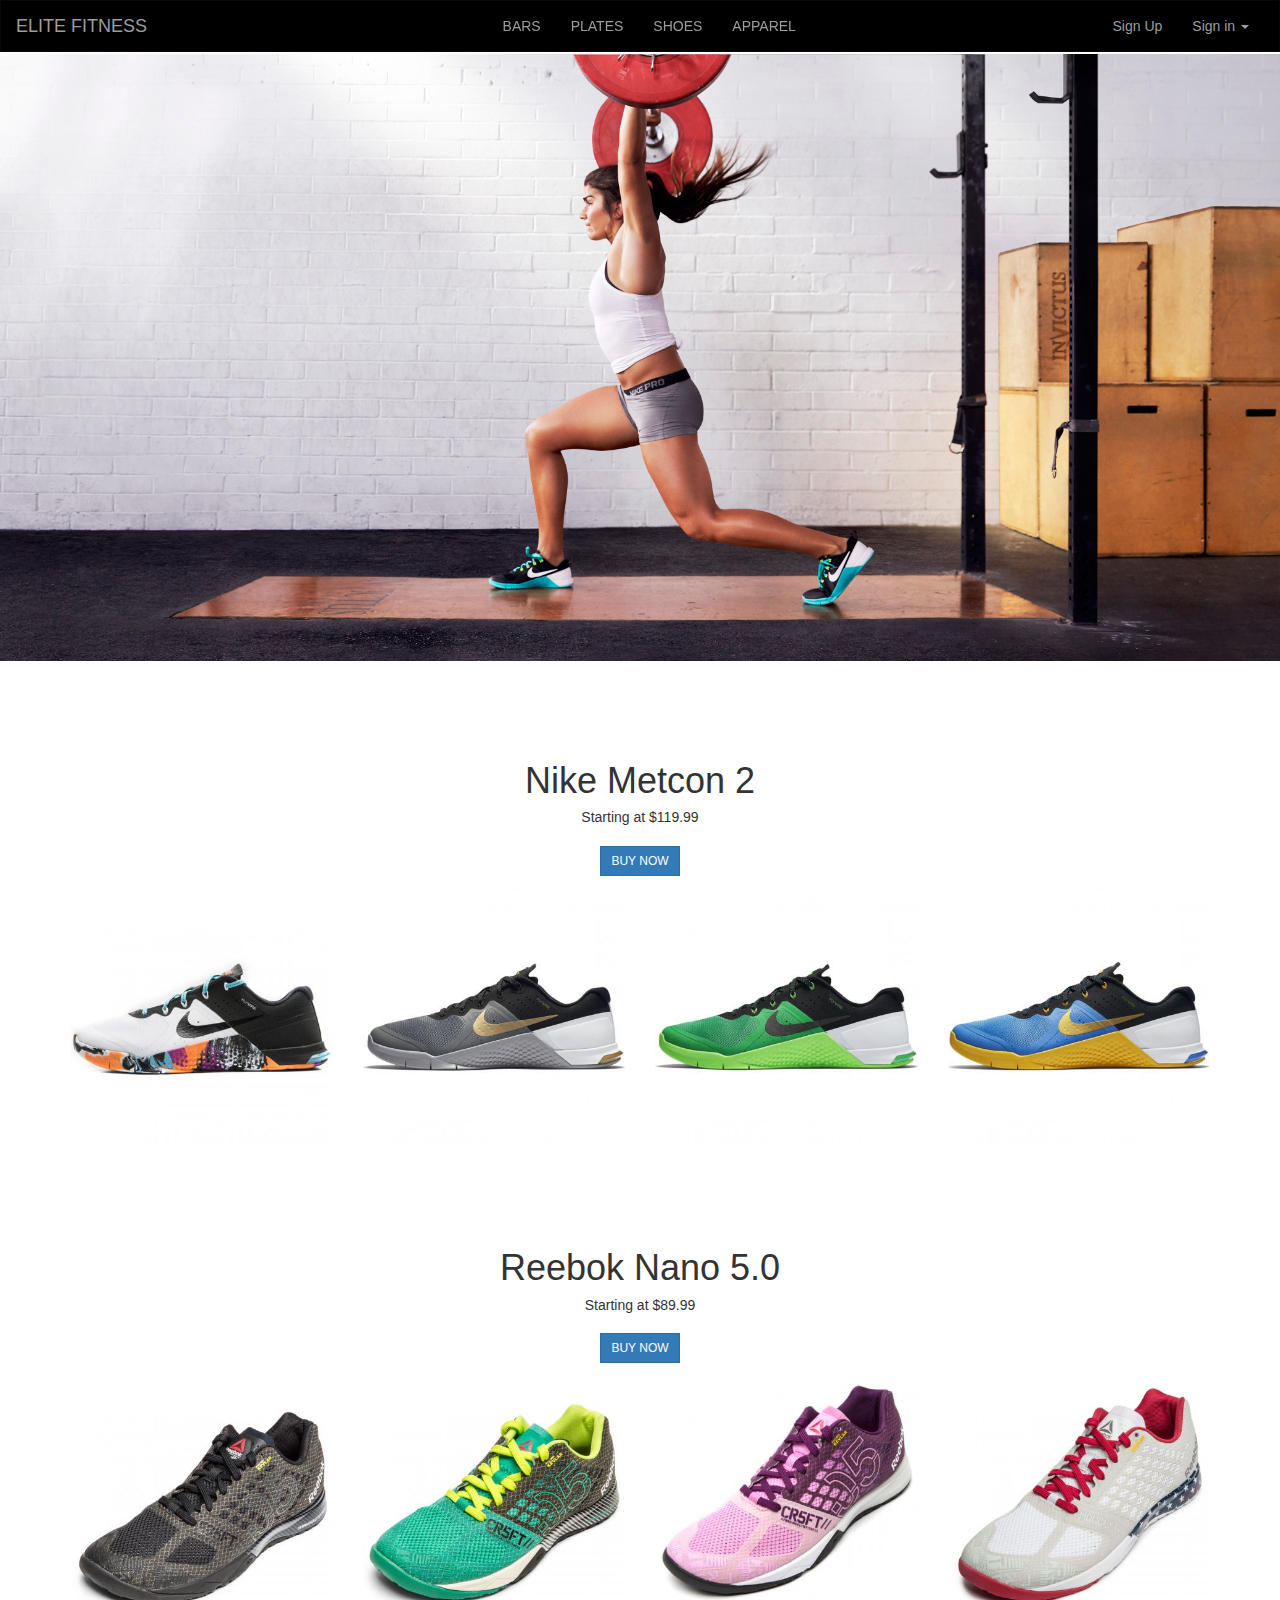
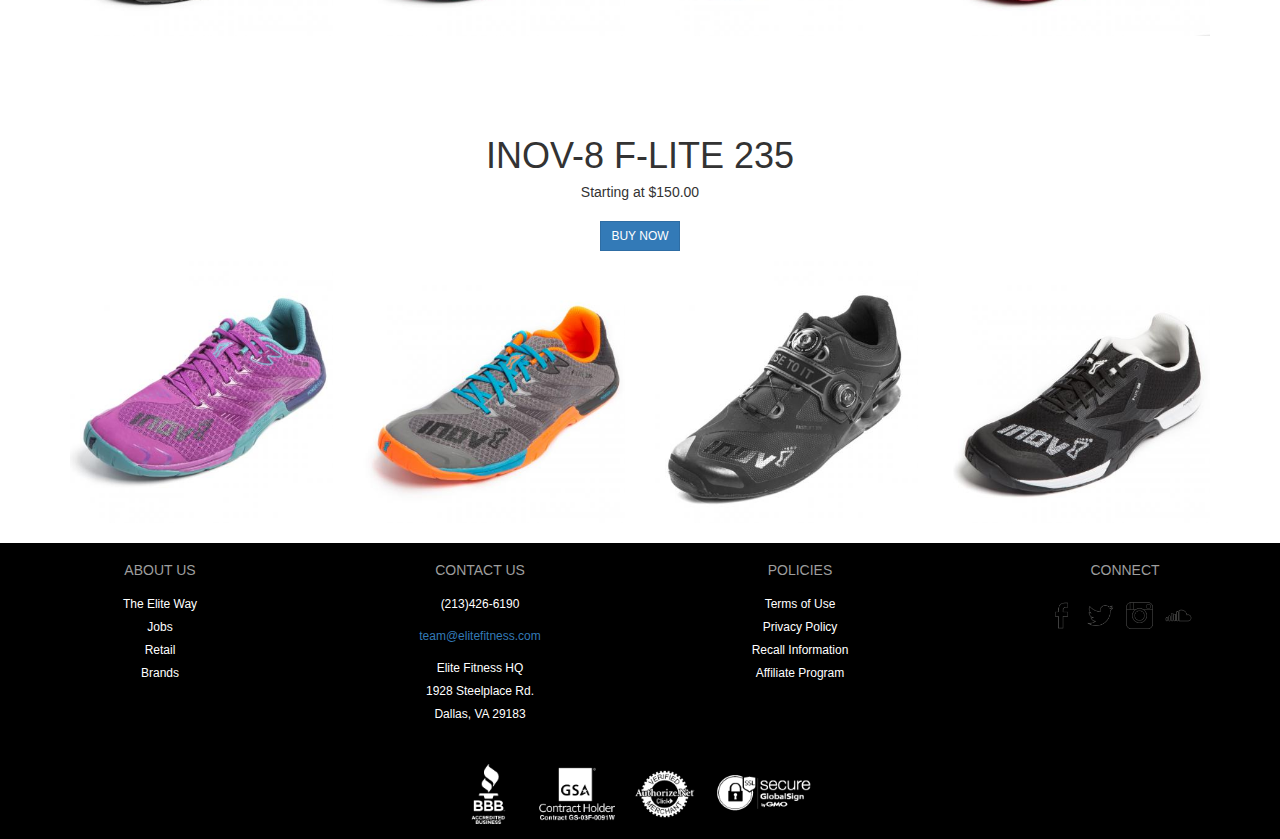
<file: sites/elitefitness/shoes.html>
<!DOCTYPE html>
<html lang="en">
<head>
  <title>Elite Fitness</title>
  <meta charset="utf-8">
  <meta name="viewport" content="width=device-width, initial-scale=1">
  <link rel="stylesheet" href="http://maxcdn.bootstrapcdn.com/bootstrap/3.3.6/css/bootstrap.min.css">
  <link rel="stylesheet" href="css/mystyle.css">
  <link rel="stylesheet" href="css/hover.css">
  <script src="https://ajax.googleapis.com/ajax/libs/jquery/1.12.0/jquery.min.js"></script>
  <script src="http://maxcdn.bootstrapcdn.com/bootstrap/3.3.6/js/bootstrap.min.js"></script>
</head>


<body>

<!-- Navigation -->

<nav class="navbar navbar-inverse">
  <div class="container-fluid">
    <div class="navbar-header">
      <button type="button" class="navbar-toggle" data-toggle="collapse" data-target="#myNavbar">
        <span class="icon-bar"></span>
        <span class="icon-bar"></span>
        <span class="icon-bar"></span>
      </button>
      <a class="navbar-brand" href="index.html">ELITE FITNESS</a>
    </div>
      
<!-- Pages -->
      
    <div class="collapse navbar-collapse text-center" id="myNavbar">
      <ul class="nav navbar-nav">
        <li class="hvr-pop"><a href="bars.html">BARS</a></li>
        <li class="hvr-pop"><a href="plates.html">PLATES</a></li>
        <li class="hvr-pop"><a href="shoes.html">SHOES</a></li>
        <li class="hvr-pop"><a href="apparel.html">APPAREL</a></li>
      </ul>
        
<!-- Sign Up -->
        
      <ul class="nav navbar-nav navbar-right">
        <li><a href="#">Sign Up</a></li>
                  <li class="dropdown">
                     <a href="http://www.jquery2dotnet.com" class="dropdown-toggle" data-toggle="dropdown">Sign in <b class="caret"></b></a>
                     <ul class="dropdown-menu" style="padding: 15px;min-width: 250px;">
                        <li>
                           <div class="row">
                              <div class="col-md-12">
                                 <form class="form" role="form" method="post" action="login" accept-charset="UTF-8" id="login-nav">
                                    <div class="form-group">
                                       <label class="sr-only" for="exampleInputEmail2">Email address</label>
                                       <input type="email" class="form-control" id="exampleInputEmail2" placeholder="Email address" required>
                                    </div>
                                    <div class="form-group">
                                       <label class="sr-only" for="exampleInputPassword2">Password</label>
                                       <input type="password" class="form-control" id="exampleInputPassword2" placeholder="Password" required>
                                    </div>
                                    <div class="checkbox">
                                       <label>
                                       <input type="checkbox"> Remember me
                                       </label>
                                    </div>
                                    <div class="form-group">
                                       <button type="submit" class="btn btn-success btn-block">Sign in</button>
                                    </div>
                                 </form>
                              </div>
                           </div>
                        </li>
                        <li class="divider"></li>
                        <li>
                           <input class="btn btn-primary btn-block" type="button" id="sign-in-google" value="Sign In with Google">
                           <input class="btn btn-primary btn-block" type="button" id="sign-in-twitter" value="Sign In with Twitter">
                        </li>
                    </ul> <!-- dropdown -->
        </div> <!-- Navigation Collapse -->
    </div> <!-- Container -->
</nav> <!-- Nav -->
    
    
    
    
    


 <div class="container-fluid barstop">
    <div class="row">
        <img src="images/metconbanner.jpg" class="img-responsive" alt="...">
    </div>
</div>   
    
    
    
<div class="container-fluid text-center shoebanner">
    <div class="row">
        <h1>Nike Metcon 2</h1>
        <h5>Starting at $119.99</h5>
        <!-- Button trigger modal -->
        <button type="button" class="btn btn-primary btn-sm  center-block buybutton " data-toggle="modal" data-target="#myModal">BUY NOW</button>
    </div>
</div>     
    
    
    
    
<div class="container">
    <div class="row barone">
        <div class="col-sm-3">
            <img src="images/nikemetcon2color.jpg" height="" width="" class="img-responsive" alt="chanbar">
                   
        </div>
        <div class="col-sm-3">
            <img src="images/nikemetcon2gold.jpg" height="" width="" class="img-responsive" alt="chanbar">
            
        </div>
        <div class="col-sm-3">
            <img src="images/nikemetcon2green.jpg" height="" width="" class="img-responsive" alt="chanbar">
            
        </div>
        <div class="col-sm-3">
            <img src="images/nikemetcon2yellow.jpg" height="" width="" class="img-responsive" alt="chanbar">
           
        </div>
    </div>
</div>
    
    
<div class="container-fluid text-center shoebanner">
    <div class="row">
        <h1>Reebok Nano 5.0</h1>
        <h5>Starting at $89.99</h5>
        <!-- Button trigger modal -->
        <button type="button" class="btn btn-primary btn-sm  center-block buybutton " data-toggle="modal" data-target="#myModal">BUY NOW</button>
    </div>
</div>         
    
    
<div class="container">
    <div class="row barone">
        <div class="col-sm-3">
            <img src="images/reeboknanoblack.jpg" height="" width="" class="img-responsive" alt="chanbar">
                   
        </div>
        <div class="col-sm-3">
            <img src="images/reeboknanogreen.jpg" height="" width="" class="img-responsive" alt="chanbar">
            
        </div>
        <div class="col-sm-3">
            <img src="images/reeboknanopink.jpg" height="" width="" class="img-responsive" alt="chanbar">
            
        </div>
        <div class="col-sm-3">
            <img src="images/reeboknanoamerican.jpg" height="" width="" class="img-responsive" alt="chanbar">
           
        </div>
    </div>
</div>    
    

    
    
<div class="container-fluid text-center shoebanner">
    <div class="row">
        <h1>INOV-8 F-LITE 235</h1>
        <h5>Starting at $150.00</h5>
        <!-- Button trigger modal -->
        <button type="button" class="btn btn-primary btn-sm  center-block buybutton " data-toggle="modal" data-target="#myModal">BUY NOW</button>
    </div>
</div>     
    
    
    
    
<div class="container">
    <div class="row barone">
        <div class="col-sm-3">
            <img src="images/inov8purple.jpg" height="" width="" class="img-responsive" alt="chanbar">
                   
        </div>
        <div class="col-sm-3">
            <img src="images/inov8orange.jpg" height="" width="" class="img-responsive" alt="chanbar">
            
        </div>
        <div class="col-sm-3">
            <img src="images/inov8blackblack.jpg" height="" width="" class="img-responsive" alt="chanbar">
            
        </div>
        <div class="col-sm-3">
            <img src="images/inov8black.jpg" height="" width="" class="img-responsive" alt="chanbar">
           
        </div>
    </div>
</div>
    
    
    
    
    
    
    
  <!-- Modal -->
<div class="modal fade" id="myModal" tabindex="-1" role="dialog" aria-labelledby="myModalLabel">
  <div class="modal-dialog" role="document">
    <div class="modal-content">
      <div class="modal-header">
        <button type="button" class="close" data-dismiss="modal" aria-label="Close"><span aria-hidden="true">&times;</span></button>
        <h4 class="modal-title" id="myModalLabel">Success!</h4>
      </div>
      <div class="modal-body">
        Item has been added to your cart.
      </div>
      <div class="modal-footer">
        <button type="button" class="btn btn-default" data-dismiss="modal">Close</button>
      </div>
    </div>
  </div>
</div>  
    
    
    
    
    
    
    
    
    
    
    










<!-- Footer -->
<div class="container-fluid footer">
    <div class="row text-center">
    <div class="col-sm-3">
        <h5 class="titlefooter">ABOUT US</h5>
        <h6 class="white">The Elite Way</h6>
        <h6 class="white">Jobs</h6>
        <h6 class="white">Retail</h6>
        <h6 class="white">Brands</h6>
    </div>
    <div class="col-sm-3">
        <h5 class="titlefooter">CONTACT US</h5>
        <h6 class="white">(213)426-6190</h6>
        <h6 class="white webfooter"><a href="contact.html">team@elitefitness.com</a></h6>
        <h6 class="white">Elite Fitness HQ</h6>
        <h6 class="white">1928 Steelplace Rd.</h6>
        <h6 class="white">Dallas, VA 29183</h6>
    </div>
        <div class="col-sm-3">
        <h5 class="titlefooter">POLICIES</h5>
        <h6 class="white">Terms of Use</h6>
        <h6 class="white">Privacy Policy</h6>
        <h6 class="white">Recall Information</h6>
        <h6 class="white">Affiliate Program</h6>
        
    </div>
    <div class="col-sm-3">
        <h5 class="titlefooter connect">CONNECT</h5> 
            <ul class="sociallist">
                <li class="social hvr-pulse-grow"><a href="https://facebook.com/"><img src="images/facebook.png" class="" alt="..." width="35"></a></li>
                <li class="social hvr-pulse-grow"><a href="https://twitter.com/"><img src="images/twitter.png" class="" alt="..." width="35"></a></li>
                <li class="social hvr-pulse-grow"><a href="https://instagram.com/"><img src="images/instagram.png" class="" alt="..." width="35"></a></li>
                <li class="social hvr-pulse-grow"><a href="https://soundcloud.com/"><img src="images/soundcloud.png" class="" alt="..." width="35"></a></li>
        </ul>
        
    </div>  
    </div>
    <div class="row last">
        <img src="images/Capture.PNG" class="img-responsive center-block" alt="..." width="400">
    </div>
</div>
</body>


</html>
</file>
<file: style.css>
* {
    font-family: 'Raleway', sans-serif;
    font-weight: 300;
    margin: 0;
    padding: 0;
}

:root {
    font-size: 14px;
}

body {
    background: #feffff;
}

a:link {
    color: #daad86;
    text-decoration: inherit;
}

a:visited {
    color: #daad86;
    text-decoration: inherit;
}

a:hover {
    text-decoration: inherit;
}

a:active {
    color: #daad86;
    text-decoration: inherit;
}

.header {
    display: -webkit-box;
    display: -ms-flexbox;
    display: flex;
    -webkit-box-pack: center;
    -ms-flex-pack: center;
    justify-content: center;
    line-height: 44px;
    background: #feffff;
    max-height: 44px;
    width: auto;
    -webkit-transition: all 1s ease-in-out;
    transition: all 1s ease-in-out;
}

.ion-navicon {
    position: absolute;
    left: 0;
    margin-left: 1em;
    color: #daad86;
    font-size: 2em;
    -webkit-transition: all 0.8s ease-in-out;
    transition: all 0.8s ease-in-out;
}

.ion-navicon:hover {
    color: #daad86;
    cursor: pointer;
}

.ion-ios-pulse {
    position: absolute;
    color: #daad86;
    font-size: 1.8em;
}

.header>ul>li:hover {
    color: rgba(255, 255, 255, 0.7);
}

.header>ul>li:active {
    color: rgba(255, 255, 255, 0.7);
}

.header>ul>li {
    visibility: hidden;
}

.header>ul {
    list-style-type: none;
    color: #fff;
}

.header>ul>li:hover {
    color: rgba(255, 255, 255, 0.7);
}


/** OPEN NAVIGATION START **/

.ion-navicon.open {
    transform: rotate(90deg);
    -webkit-transform: rotate(90deg);
}

.header.open {
    background: rgba(0, 0, 0, 0.8);
    width: 100vw;
    max-height: 300px;
    display: -webkit-box;
    display: -ms-flexbox;
    display: flex;
    -webkit-box-orient: vertical;
    -webkit-box-direction: normal;
    -ms-flex-direction: flex-start;
    flex-direction: flex-start;
    overflow: hidden;
}

.header.open>ul {
    display: -webkit-box;
    display: -ms-flexbox;
    display: flex;
    -webkit-box-orient: vertical;
    -webkit-box-direction: normal;
    -ms-flex-direction: column;
    flex-direction: column;
    -webkit-box-align: center;
    -ms-flex-align: center;
    align-items: center;
    list-style-type: none;
}

.header.open>ul>li {
    visibility: visible;
}

.ion-ios-pulse.open {
    display: none;
}


/** OPEN NAVIGATION END **/

.splash {
    display: -webkit-box;
    display: -ms-flexbox;
    display: flex;
    -webkit-box-orient: vertical;
    -webkit-box-direction: normal;
    -ms-flex-direction: column;
    flex-direction: column;
    -webkit-box-align: center;
    -ms-flex-align: center;
    align-items: center;
    width: 100vw;
    color: #daad86;
    height: 100vh;
}

.splash>h1 {
    font-size: 4em;
    padding: 70px 0px 20px 0px;
}

.splash>h2 {
    font-size: 1.8em;
}

.splash>h2>span {
    display: block;
    margin-bottom: 5px;
    text-align: center;
}

.headshot {
    max-width: 200px;
    border-radius: 50%;
    margin: 80px 0px 0px 0px;
    box-shadow: 0 4px 20px 0 #312c32, 0 4px 20px 0 #312c32;
}

.splash>h3 {
    font-size: 1em;
    margin: 70px 0px 0px 0px;
}

.splash h4 {
    margin: 4px 0px 0px 0px;
}

.hire-button {
    font-size: 1.5em;
    margin: 1.5em;
    padding: .1em 1em;
    border: 1px solid black;
    text-transform: uppercase;
    position: relative;
    text-decoration: none;
    left: 0px;
    -webkit-transition: all 200ms ease-in-out;
    transition: all 200ms ease-in-out;
    cursor: pointer;
}

.hire-button:hover {
    left: 10px;
    background: #312c32;
}

.ion-chevron-right {
    position: relative;
    left: .5em;
    font-size: 1em;
    color: #daad86;
}

.personal {
    display: -webkit-box;
    display: -ms-flexbox;
    display: flex;
    -webkit-box-orient: horizontal;
    -webkit-box-direction: normal;
    -ms-flex-direction: row;
    flex-direction: row;
    -webkit-box-pack: justify;
    -ms-flex-pack: justify;
    justify-content: space-around;
    height: 50vh;
}

.personal-content {
    color: rgba(0, 0, 0, 0.8);
    background: #fff;
    width: 40vw;
    height: 25vh;
    font-size: 1em;
    padding: 40px 0px;
    text-align: center;
    display: -webkit-box;
    display: -ms-flexbox;
    display: flex;
    -webkit-box-orient: vertical;
    -webkit-box-direction: normal;
    -ms-flex-direction: column;
    flex-direction: column;
    -ms-flex-pack: distribute;
    justify-content: space-around;
    -webkit-box-align: center;
    -ms-flex-align: center;
    align-items: center;
    -webkit-box-shadow: 0 4px 8px 0 rgba(0, 0, 0, 0.2), 0 6px 20px 0 rgba(0, 0, 0, 0.19);
    box-shadow: 0 4px 8px 0 rgba(0, 0, 0, 0.2), 0 6px 20px 0 rgba(0, 0, 0, 0.19);
}

.personal-content>h2 {
    width: 50%;
}

.ion-android-done {
    font-size: 1.7em;
    color: #daad86;
}

.projects-content {
    display: -webkit-box;
    display: -ms-flexbox;
    display: flex;
    -webkit-box-orient: horizontal;
    -webkit-box-direction: normal;
    -ms-flex-direction: row;
    flex-direction: row;
    -ms-flex-pack: distribute;
    justify-content: space-around;
    -webkit-box-align: center;
    -ms-flex-align: center;
    align-items: center;
    -ms-flex-wrap: wrap;
    flex-wrap: wrap;
}

.projects-img {
    max-width: 300px;
    opacity: 0.8;
    -webkit-box-shadow: 0 4px 8px 0 rgba(0, 0, 0, 0.2), 0 6px 20px 0 rgba(0, 0, 0, 0.19);
    box-shadow: 0 4px 8px 0 rgba(0, 0, 0, 0.2), 0 6px 20px 0 rgba(0, 0, 0, 0.19);
}

.projects-img:hover {
    opacity: 1;
}

.download {
    display: -webkit-box;
    display: -ms-flexbox;
    display: flex;
    -webkit-box-pack: center;
    -ms-flex-pack: center;
    justify-content: center;
    -webkit-box-align: center;
    -ms-flex-align: center;
    align-items: center;
    color: #312c32;
}

.ion-ios-cloud-download-outline {
    font-size: 3em;
    margin-top: 50px;
    position: relative;
    bottom: 0px;
    -webkit-transition: all 200ms ease-in-out;
    -webkit-transition: all 500ms ease-in-out;
    transition: all 500ms ease-in-out;
}

.ion-ios-cloud-download-outline:hover {
    color: #312c32;
    bottom: 10px;
}

.skills {
    display: -webkit-box;
    display: -ms-flexbox;
    display: flex;
    -webkit-box-orient: horizontal;
    -webkit-box-direction: normal;
    -ms-flex-direction: row;
    flex-direction: row;
    -ms-flex-pack: distribute;
    -webkit-box-pack: center;
    justify-content: center;
    margin-top: 50px;
}

.skills-content {
    width: 100vw;
    text-align: center;
    font-size: 1.5rem;
}

.resume {
    max-width: 600px;
    -webkit-box-shadow: 0 4px 8px 0 rgba(0, 0, 0, 0.2), 0 6px 20px 0 rgba(0, 0, 0, 0.19);
    box-shadow: 0 4px 8px 0 rgba(0, 0, 0, 0.2), 0 6px 20px 0 rgba(0, 0, 0, 0.19);
}

.google {
    height: 50vh;
    display: -webkit-box;
    display: -ms-flexbox;
    display: flex;
    -webkit-box-orient: vertical;
    -webkit-box-direction: normal;
    -ms-flex-direction: column;
    flex-direction: column;
    -webkit-box-pack: center;
    -ms-flex-pack: center;
    justify-content: center;
    -webkit-box-align: center;
    -ms-flex-align: center;
    align-items: center;
    text-align: center;
}

.google-content {
    width: 100vw;
    font-size: 1rem;
    padding: 40px 0px;
    color: #daad86;
}

.google-content h2 {
    padding: 20px 0px;
}

.google-bar {
    width: 1%;
    height: 3em;
    background: #daad86;
}

.bar-label {
    color: black;
    line-height: 3em;
    padding-left: 5px;
}

.footer {
    display: -webkit-box;
    display: -ms-flexbox;
    display: flex;
    -webkit-box-orient: horizontal;
    -webkit-box-direction: normal;
    -ms-flex-direction: row;
    flex-direction: row;
    -ms-flex-pack: distribute;
    justify-content: space-around;
    -webkit-box-align: center;
    -ms-flex-align: center;
    align-items: center;
    font-size: 1em;
    height: 44px;
    color: #daad86;
    background: #312c32;
    ;
}

.error {
    height: calc(100vh - 88px);
    display: flex;
    flex-direction: column;
    justify-content: center;
    align-items: center;
}


/** MEDIA QUERIES START **/

@media only screen and (max-width: 1024px) {
    .projects-img {
        margin-bottom: 10px;
        max-width: 400px;
    }
}

@media only screen and (max-width: 600px) {
     :root {
        font-size: 10px;
    }
    .resume {
        max-width: 300px;
    }
    .projects-img {
        max-width: 300px;
    }
    .personal-content>h2 {
        width: 100%;
    }
    .headshot {
        max-width: 150px;
    }
}

@media only screen and (max-width: 350px) {
    .splash>h1 {
        padding: 20px 0px 20px 0px;
    }
}

@media only screen and (max-width: 300px) {
    .resume {
        max-width: 100px;
    }
}


/** MEDIA QUERIES END **/


/** KEY FRAMES START **/

@-webkit-keyframes hvr-pulse {
    25% {
        -webkit-transform: scale(1.1);
        transform: scale(1.1);
    }
    100% {
        -webkit-transform: scale(0.9);
        transform: scale(0.9);
    }
}

@keyframes hvr-pulse {
    25% {
        -webkit-transform: scale(1.1);
        transform: scale(1.1);
    }
    100% {
        -webkit-transform: scale(0.9);
        transform: scale(0.9);
    }
}


/** KEY FRAMES END **/


/** ANIMATIONS START **/

.hvr-pulse {
    display: inline-block;
    vertical-align: middle;
    -webkit-transform: perspective(1px) translateZ(0);
    transform: perspective(1px) translateZ(0);
    -webkit-box-shadow: 0 0 1px transparent;
    box-shadow: 0 0 1px transparent;
    -webkit-animation-name: hvr-pulse;
    animation-name: hvr-pulse;
    -webkit-animation-duration: 1s;
    animation-duration: 1s;
    -webkit-animation-timing-function: linear;
    animation-timing-function: linear;
    -webkit-animation-iteration-count: infinite;
    animation-iteration-count: infinite;
}


/* Grow Shadow */

.hvr-grow-shadow {
    display: inline-block;
    vertical-align: middle;
    -webkit-transform: perspective(1px) translateZ(0);
    transform: perspective(1px) translateZ(0);
    -webkit-box-shadow: 0 0 1px transparent;
    box-shadow: 0 0 1px transparent;
    -webkit-transition-duration: 0.3s;
    transition-duration: 0.3s;
    -webkit-transition-property: box-shadow, transform;
    -webkit-transition-property: -webkit-box-shadow, -webkit-transform;
    transition-property: -webkit-box-shadow, -webkit-transform;
    transition-property: box-shadow, transform;
    transition-property: box-shadow, transform, -webkit-box-shadow, -webkit-transform;
}

.hvr-grow-shadow:hover,
.hvr-grow-shadow:focus,
.hvr-grow-shadow:active {
    -webkit-box-shadow: 0 15px 15px -10px rgba(0, 0, 0, 0.8);
    box-shadow: 0 15px 15px -10px rgba(0, 0, 0, 0.8);
    -webkit-transform: scale(1.1);
    transform: scale(1.1);
}


/** ANIMATIONS END **/
</file>
<file: sites/adawpt/adawpt.css>
body {
  width: 100%;
  margin: 0;
  background: #333;
}

hr {
  border : 0;
  height: 1px;
  background-image: linear-gradient(to right, #333, orange, #333);
}

a:link {
    text-decoration: none;
    color: orange;
}

a:visited {
    text-decoration: none;
    color: orange;
}

a:hover {
    text-decoration: none;
    color: orange;
}

a:active {
    text-decoration: none;
    color: orange;
}

.header {
  display: flex;
  align-items: center;
  flex-direction: row;
  justify-content: center;
  color: orange;
  font-size: 30px;
  font-family: 'Lato', sans-serif;
  text-align: center;
}

.menu ul {
  display: flex;
  align-items: center;
  flex-direction: row;
  justify-content: space-around;
  font-size: 20px;
  color: orange;
  font-family: 'Lato', sans-serif;
  padding: 0;
}

.menu li {
  list-style-type: none;
}

.content-gallery {
  padding: .5vw;
  flex-flow: row wrap;
  display: flex;
  box-shadow:inset 1px 1px 40px 0;
}

.content-gallery div {
  flex: auto;
  width: 300px;
  margin: .5vw;
  position: relative;
}

.content-gallery div img {
  width: 100%;
  height: auto;
}

.text {
  position: absolute;
  bottom: 0;
  left: 50%;
  margin: 0;
  transform: translate(-50%, -50%);
  width: 100%;
  text-align: center;
  color: white;
  font-size: 30px;
  opacity: 0;
  -webkit-transition: opacity 500ms;
  -moz-transition: opacity 500ms;
  -o-transition: opacity 500ms;
  transition: opacity 500ms;

}

.content-gallery div:hover {
  opacity: 0.6;
  -webkit-transition: opacity 500ms;
  -moz-transition: opacity 500ms;
  -o-transition: opacity 500ms;
  transition: opacity 500ms;
}

.content-gallery div:hover .text{
  opacity: 1;
  background-color: #333; opacity: 0.8;
}




.site-content {
  display: flex;
  align-items: center;
  flex-direction: column;
  justify-content: space-around;
  color: #707070;
  font-family: 'Lato', sans-serif;
}

.site-content p {
  padding-left: 14%;
  padding-right: 14%;
}

.footer {
  display: flex;
  align-items: center;
  flex-direction: row;
  justify-content: space-around;
  font-size: 20px;
  color: orange;
  padding: 2%;
  font-family: 'Lato', sans-serif;
}

.footer img {
  padding: 5px;
}

iframe {
  width: 50%;
}



@media screen and (max-width: 420px) {
  .content-gallery {
    padding: 0;
  }

  .content-gallery div {
    margin: 0;
  }

  .menu ul {
    flex-flow: column wrap;
    text-align: center;
  }



}

@media screen and (max-width: 830px) {
  .footer {
    flex-flow: column wrap;
  }
}
</file>
<file: sites/elitefitness/css/mystyle.css>
.navbar .navbar-nav {
    display: inline-block;
    float: none;
    vertical-align: top;
}

.navbar-brand {
    width: 200px;
}

.navbar-nav {
    margin-left: 170px;
}

.navbar {
    border-top-left-radius: 0;
    border-top-right-radius: 0;
    border-bottom-right-radius: 0;
    border-bottom-left-radius: 0;
    margin-bottom: 0;
    background-color: black;
}

.navbar-nav > li > .dropdown-menu {
    margin-bottom: 0;
    border-top-left-radius: 0;
    border-top-right-radius: 0;
    border-bottom-right-radius: 0;
    border-bottom-left-radius: 0;
}

.shipping {
    color: black;
    margin-top: 0;
    margin-bottom: 0;
    padding: 12px;
    background-color: #0099ff;
    height: 35px;
    padding-top: 9px;
}

.buybutton {
    border-top-left-radius: 0;
    border-top-right-radius: 0;
    border-bottom-right-radius: 0;
    border-bottom-left-radius: 0;
    margin-top: 20px
}

.footer {
    background-color: black;
    border-color: #080808;
    color: #9d9d9d;
    margin-top: 20px;
}

.metcon2front {
    padding-top: 50px;
}

.promo {
    margin-top: 20px;
}

.off {
    margin-top: 30px;
    margin-bottom: 30px;
    font-size: 25px;
    color: black;
    padding-top: 10px;
    padding-bottom: 10px;
}

.linethrough {
    text-decoration: line-through;
}

.red {
    color: red;
}

.bold {
    font-weight: bold;
}

.white {
    color: white;
}

.green {
    color: green;
}

.tablecolor {
    background-color: #99ffff;
}

.webfooter {
    padding-top: 9px;
    padding-bottom: 9px;
}

.titlefooter {
    margin-top: 20px;
    padding-bottom: 9px;
}

.last {
    padding-top: 20px;
}

.social {
    display: inline;
}


.sociallist {
    padding: 0;
}

.connect {
    padding-left: 10px;
}

/*Star Rating*/
.rating {
    unicode-bidi: bidi-override;
    direction: rtl;
}
.rating > span {
    display: inline-block;
    position: relative;
    width: 1.3em;
    font-size: 17px;
}
.rating > span:hover:before,
.rating > span:hover ~ span:before {
    content: "\2605";
    position: absolute;
}

.barone {
    margin-top: 40px;
}

.bartwo {
    margin-top: 40px;
    margin-bottom: 60px;
}

.barstop {
    margin-top: 2px;
}

.shoebanner {
    margin-top: 80px;
    margin-bottom: -30px;
}

.metcon2 {
    margin-top: 20px;  
}

.margintop {
    margin-top: 20px;
}

.backgroundred {
    background-color: #ff0000;
}
</file>
<file: sites/escapesspa/css/creative.css>
/*!
 * Start Bootstrap - Creative Bootstrap Theme (http://startbootstrap.com)
 * Code licensed under the Apache License v2.0.
 * For details, see http://www.apache.org/licenses/LICENSE-2.0.
 */

html,
body {
    width: 100%;
    height: 100%;
}

body {
    font-family: Merriweather,'Helvetica Neue',Arial,sans-serif;
}

hr {
    max-width: 50px;
    border-color: transparent;
    border-width: 3px;
}

hr.light {
    border-color: #fff;
}

hr.dark {
    border-color: #4682B4;
}

a {
    color: #4682B4;
    -webkit-transition: all .35s;
    -moz-transition: all .35s;
    transition: all .35s;
}

a:hover,
a:focus {
    ;
}

h1,
h2,
h3,
h4,
h5,
h6 {
    font-family: 'Open Sans','Helvetica Neue',Arial,sans-serif;
}

p {
    margin-bottom: 20px;
    font-size: 16px;
    line-height: 1.5;
}

.bg-primary {
    background-color: #4682B4;
}

.bg-dark {
    color: #fff;
    background-color: #222;
}

.text-faded {
    color: rgba(255,255,255,.7);
}

section {
    padding: 100px 0;
}

.no-padding {
    padding: 0;
}
/*Navbar background color small devices*/
.navbar-default {
    border-color: rgba(34,34,34,.05);
    font-family: 'Open Sans','Helvetica Neue',Arial,sans-serif;
    background-color: #222;
    -webkit-transition: all .35s;
    -moz-transition: all .35s;
    transition: all .35s;
}

.navbar-default .navbar-header .navbar-brand {
    text-transform: uppercase;
    font-family: 'Open Sans','Helvetica Neue',Arial,sans-serif;
    font-weight: 700;
    color: #4682B4;
    
    
}

.navbar-default .navbar-header .navbar-brand:hover,
.navbar-default .navbar-header .navbar-brand:focus {
    color: #4682B4;
    
}

.navbar-default .nav > li>a,
.navbar-default .nav>li>a:focus {
    text-transform: uppercase;
    font-size: 13px;
    font-weight: 700;
    color: rgba(255,255,255,.7);
    text-align: center;
   
}

.navbar-default .nav > li>a:hover,
.navbar-default .nav>li>a:focus:hover {
    color: #4682B4;
}

.navbar-default .nav > li.active>a,
.navbar-default .nav>li.active>a:focus {
    color: #4682B4!important;
    background-color: transparent;
}

.navbar-default .nav > li.active>a:hover,
.navbar-default .nav>li.active>a:focus:hover {
    background-color: transparent;
}

@media(min-width:768px) {
    .navbar-default {
/*        border-color: rgba(255,255,255,.3);*/
        border-color: #222;
        background-color: transparent;
    }

    .navbar-default .navbar-header .navbar-brand {
/*        color: rgba(255,255,255,.7);*/
        color: #222;
    }
/*Logo focus on fixed*/
    .navbar-default .navbar-header .navbar-brand:hover,
    .navbar-default .navbar-header .navbar-brand:focus {
        color: #222;

    }
/*Page Links default on fixed*/
    .navbar-default .nav > li>a,
    .navbar-default .nav>li>a:focus {
/*        color: rgba(255,255,255,.7);*/
        color: #222;
        
    }
/*Page Links hover on fixed*/
    .navbar-default .nav > li>a:hover,
    .navbar-default .nav>li>a:focus:hover {
        color: rgba(255,255,255,.7);
/*        color: #222;*/
    }
/*Navbar background while scrolled*/
    .navbar-default.affix {
        border-color: rgba(34,34,34,.05);
        background-color: #fff;
        background-color: #222;
    }
/*Logo hover while scrolled*/
    .navbar-default.affix .navbar-header .navbar-brand {
        font-size: 14px;
        color: #4682B4;
        color: rgba(255,255,255,.7);
        
    }
/*Pages hover while scrolled*/
    .navbar-default.affix .navbar-header .navbar-brand:hover,
    .navbar-default.affix .navbar-header .navbar-brand:focus {
        color: #4682B4;
    }
/*Pages color while scrolled*/
    .navbar-default.affix .nav > li>a,
    .navbar-default.affix .nav>li>a:focus {
        color: rgba(255,255,255,.7);
    }
/*Pages color when on page while scrolled*/
    .navbar-default.affix .nav > li>a:hover,
    .navbar-default.affix .nav>li>a:focus:hover {
        color: #4682B4;
    }
}

header {
    position: relative;
    width: 100%;
    min-height: auto;
    text-align: center;
/*    color: #fff;*/
    color: black;
    background-image: url(../img/mountains.jpg);
    background-position: center;
    -webkit-background-size: cover;
    -moz-background-size: cover;
    background-size: cover;
    -o-background-size: cover;
}

header .header-content {
    position: relative;
    width: 100%;
    padding: 100px 15px;
    text-align: center;
    margin-top: -15px;
}

header .header-content .header-content-inner h1 {
    margin-top: 0;
    margin-bottom: 0;
    font-weight: 500;
    opacity: 0.7;
}

header .header-content .header-content-inner hr {
    margin: 30px auto;
}

header .header-content .header-content-inner p {
    margin-bottom: 50px;
    font-size: 16px;
    font-weight: 300;
/*    color: rgba(255,255,255,.7);*/
    color: black;
}

@media(min-width:768px) {
    header {
        min-height: 100%;
    }

    header .header-content {
        position: absolute;
        top: 50%;
        padding: 0 50px;
        -webkit-transform: translateY(-50%);
        -ms-transform: translateY(-50%);
        transform: translateY(-50%);
    }

    header .header-content .header-content-inner {
        margin-right: auto;
        margin-left: auto;
        max-width: 1000px;
    }

    header .header-content .header-content-inner p {
        margin-right: auto;
        margin-left: auto;
        max-width: 80%;
        font-size: 18px;
    }
}

.section-heading {
    margin-top: 0;
}

.service-box {
    margin: 50px auto 0;
    max-width: 400px;
}

@media(min-width:992px) {
    .service-box {
        margin: 20px auto 0;
    }
}

.service-box p {
    margin-bottom: 0;
}



@media(min-width:768px) {
    .portfolio-box .portfolio-box-caption .portfolio-box-caption-content .project-category {
        font-size: 16px;
    }

    .portfolio-box .portfolio-box-caption .portfolio-box-caption-content .project-name {
        font-size: 22px;
    }
}

.call-to-action h2 {
    margin: 0 auto 20px;
}

.text-primary {
    color: #f05f40;
}

.no-gutter > [class*=col-] {
    padding-right: 0;
    padding-left: 0;
}

.btn-default {
    border-color: #fff;
    color: #222;
    background-color: #fff;
    -webkit-transition: all .35s;
    -moz-transition: all .35s;
    transition: all .35s;
}

.btn-default:hover,
.btn-default:focus,
.btn-default.focus,
.btn-default:active,
.btn-default.active,
.open > .dropdown-toggle.btn-default {
    border-color: #ededed;
    color: #222;
    background-color: #f2f2f2;
}

.btn-default:active,
.btn-default.active,
.open > .dropdown-toggle.btn-default {
    background-image: none;
}

.btn-default.disabled,
.btn-default[disabled],
fieldset[disabled] .btn-default,
.btn-default.disabled:hover,
.btn-default[disabled]:hover,
fieldset[disabled] .btn-default:hover,
.btn-default.disabled:focus,
.btn-default[disabled]:focus,
fieldset[disabled] .btn-default:focus,
.btn-default.disabled.focus,
.btn-default[disabled].focus,
fieldset[disabled] .btn-default.focus,
.btn-default.disabled:active,
.btn-default[disabled]:active,
fieldset[disabled] .btn-default:active,
.btn-default.disabled.active,
.btn-default[disabled].active,
fieldset[disabled] .btn-default.active {
    border-color: #fff;
    background-color: #fff;
}

.btn-default .badge {
    color: #fff;
    background-color: #222;
}

.btn-primary {
    border-color: #222;
    color: #222;
    background-color: transparent;
    -webkit-transition: all .35s;
    -moz-transition: all .35s;
    transition: all .35s;
    border-radius: 5px;
}
/*Button on hover*/
.btn-primary:hover,
.btn-primary:focus,
.btn-primary.focus,
.btn-primary:active,
.btn-primary.active,
.open > .dropdown-toggle.btn-primary {
    border-color: #222;
    color: #fff;
    background-color: rgba(2,2,2,0.6);
    
}

.btn-primary:active,
.btn-primary.active,
.open > .dropdown-toggle.btn-primary {
    background-image: none;
}

.btn-primary.disabled,
.btn-primary[disabled],
fieldset[disabled] .btn-primary,
.btn-primary.disabled:hover,
.btn-primary[disabled]:hover,
fieldset[disabled] .btn-primary:hover,
.btn-primary.disabled:focus,
.btn-primary[disabled]:focus,
fieldset[disabled] .btn-primary:focus,
.btn-primary.disabled.focus,
.btn-primary[disabled].focus,
fieldset[disabled] .btn-primary.focus,
.btn-primary.disabled:active,
.btn-primary[disabled]:active,
fieldset[disabled] .btn-primary:active,
.btn-primary.disabled.active,
.btn-primary[disabled].active,
fieldset[disabled] .btn-primary.active {
    border-color: ;
    background-color: ;
}

.btn-primary .badge {
    color: ;
    background-color: ;
}

.btn {
    border: 1px solid #222;
    text-transform: uppercase;
    font-family: 'Open Sans','Helvetica Neue',Arial,sans-serif;
    font-weight: 700;
}

.btn-xl {
    padding: 15px 30px;
}

::-moz-selection {
    text-shadow: none;
    color: #fff;
    background: #222;
}

::selection {
    text-shadow: none;
    color: #fff;
    background: #222;
}

img::selection {
    color: #fff;
    background: 0 0;
}

img::-moz-selection {
    color: #fff;
    background: 0 0;
}

body {
    webkit-tap-highlight-color: #222;
}

.profile-image {
    border-top-left-radius: 4px;
    border-top-right-radius: 4px;
}

.margintop {
    margin-top: 50px;
}

.margintop100 {
    margin-top: 100px;
}

.margintop15 {
    margin-top: 15px;
}

.bluetext {
    color: #4682B4;
}

.leftspace {
    margin-left: 20px;
}

.leftspacemore {
    margin-left: 50px;
}

.smalltext {
    font-size: 14px;
}

.contactheading {
    margin-top: -50px;
}

.addons {
    padding-top: 20px;
    padding-bottom: 20px;
}

.serv {
    margin-top: 0;
    padding-top: 0;
}
</file>
